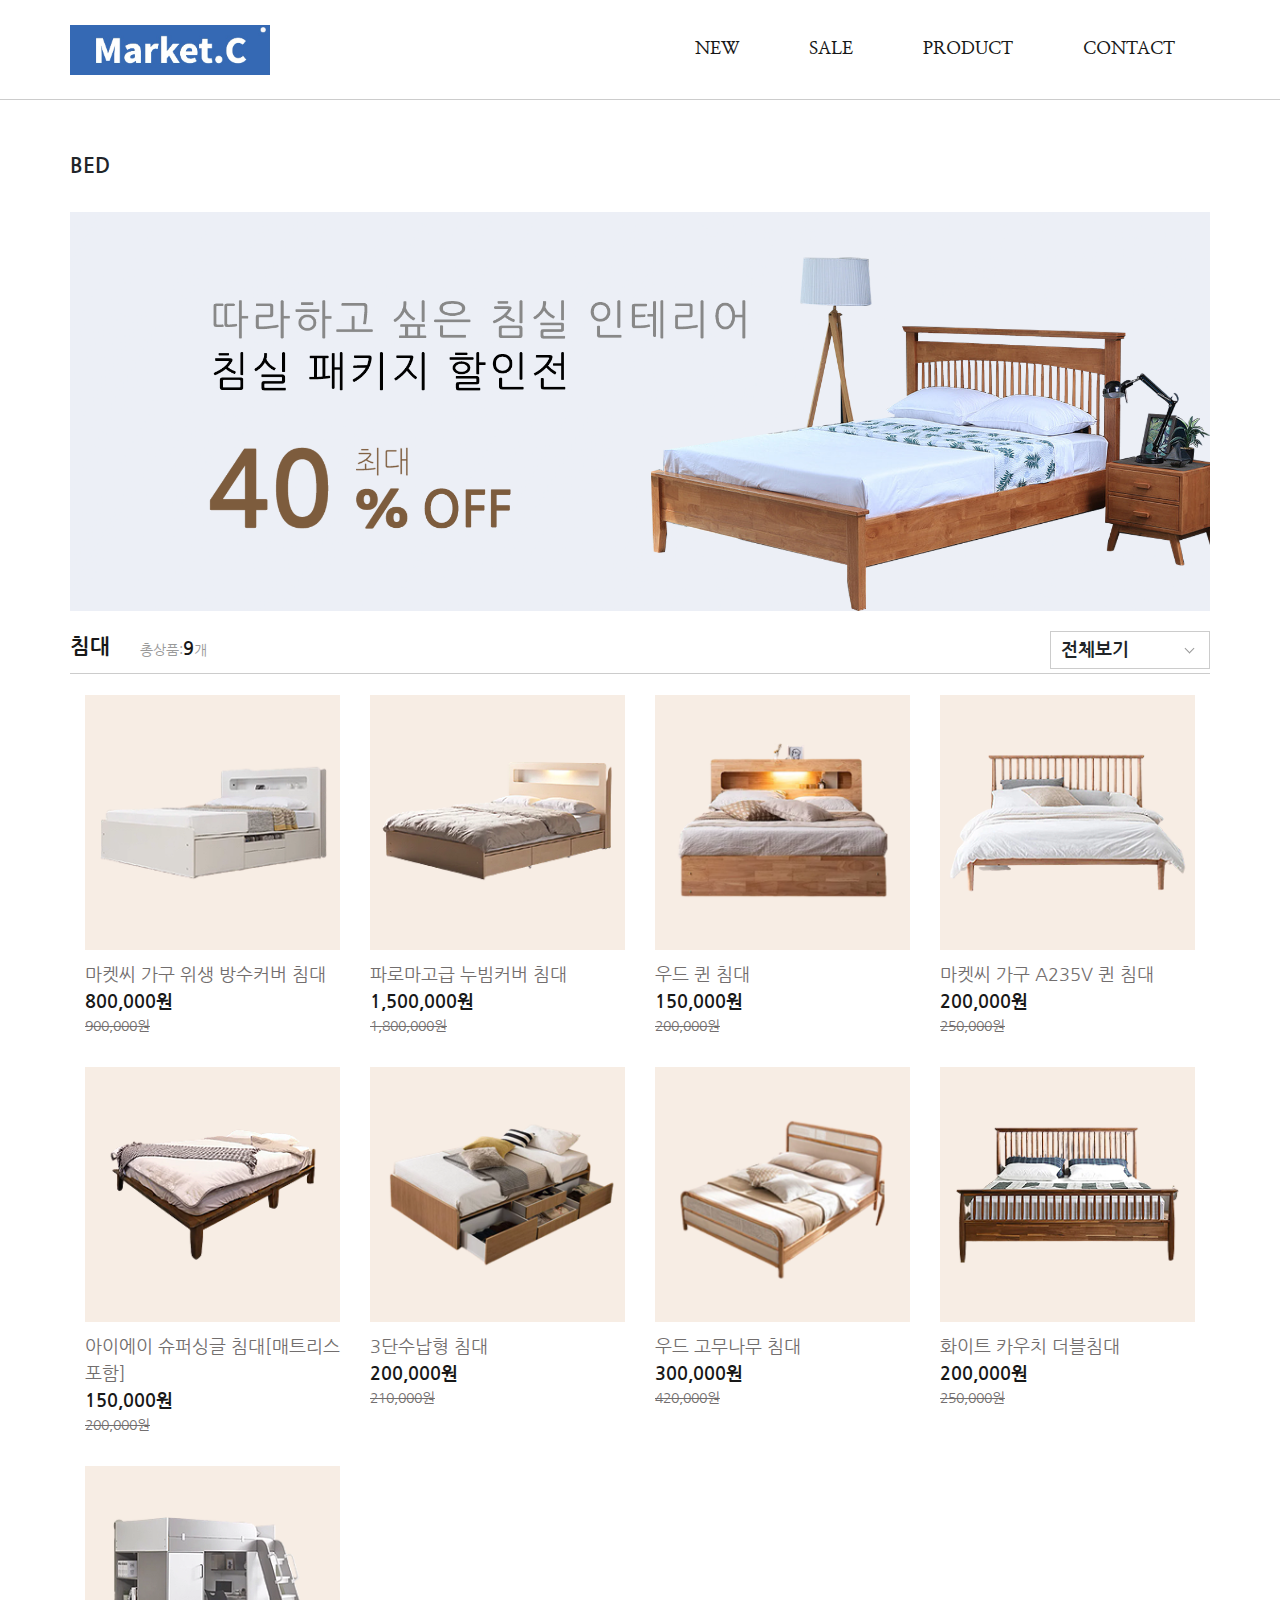
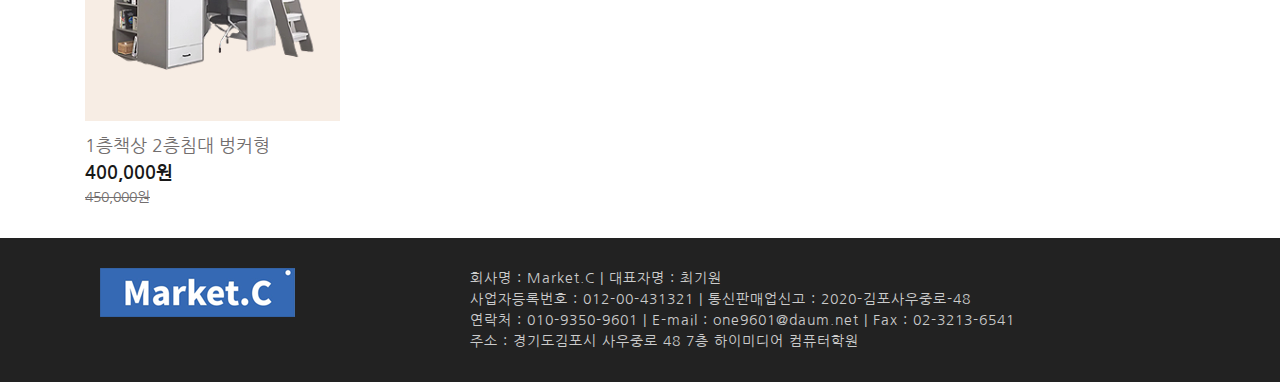
<file: bed.html>
<!DOCTYPE html>
<html lang="en">
<head>
    <meta charset="UTF-8">
    <meta name="viewport" content="width=device-width, initial-scale=1.0">
    <meta property="og:description" content="최저가 프리미엄 가구판매점, Market.C"/>
		<meta property="og:image" content="images/kakao-img.png"/>
		<meta property="og:title" content="Market.C"/>
    <!-- favicon -->
    <link rel="shortcut icon" href="images/favicon-img.ico">
	<link rel="apple-touch-icon" href="images/favicon-img.png">

    <title>Bed</title>
		<!-- jquery 2.1.3 -->
		<script src="https://code.jquery.com/jquery-2.1.3.min.js"></script>
        <!-- Bootstrap CSS -->
        <link rel="stylesheet" href="css/bootstrap.css">
        <link rel="stylesheet" href="vendors/linericon/style.css">
        <link rel="stylesheet" href="css/font-awesome.min.css">
        <link rel="stylesheet" href="vendors/owl-carousel/owl.carousel.min.css">
        <link rel="stylesheet" href="vendors/lightbox/simpleLightbox.css">
        <link rel="stylesheet" href="vendors/nice-select/css/nice-select.css">
        <link rel="stylesheet" href="vendors/animate-css/animate.css">
        <link rel="stylesheet" href="vendors/flaticon/flaticon.css">
        <!-- main css -->
        <link rel="stylesheet" href="css/bed.css">
        <link rel="stylesheet" href="css/newitem.css">
        <link rel="stylesheet" href="css/responsive.css">
         <!-- swiper -->
         <link rel="stylesheet" href="https://unpkg.com/swiper/swiper-bundle.min.css">
         <script src="https://unpkg.com/swiper/swiper-bundle.min.js"></script>
    
</head>
<body>
     <!--================Header Menu Area =================-->
     <!--================Header Menu Area =================-->
     <header class="header_area header">
        <div class="main_menu" id="mainNav">
            <nav class="navbar navbar-expand-lg navbar-light">
                <div class="container">
                    <!-- Brand and toggle get grouped for better mobile display -->
                    <a class="navbar-brand logo_h logo_img" href="index.html">
                        <img src="images/logo.png" alt="로고 이미지">
                        <img src="images/logo.png" alt="로고 이미지">
                    </a>
                    <button class="navbar-toggler" type="button" data-toggle="collapse" data-target="#navbarSupportedContent" aria-controls="navbarSupportedContent" aria-expanded="false" aria-label="Toggle navigation">
                        <span class="icon-bar"></span>
                        <span class="icon-bar"></span>
                        <span class="icon-bar"></span>
                    </button>
                    <!-- Collect the nav links, forms, and other content for toggling -->
                    <div class="collapse navbar-collapse offset" id="navbarSupportedContent">
                        <ul class="nav navbar-nav menu_nav ml-auto">
                            <li class="nav-item active"><a class="nav-link" href="https://one9601.github.io/furniture/new">NEW</a></li> 
                            <li class="nav-item"><a class="nav-link" href="https://one9601.github.io/furniture/sale">SALE</a></li> 
                            <li class="nav-item submenu dropdown">
                                <a href="#" class="nav-link dropdown-toggle" data-toggle="dropdown" role="button" aria-haspopup="true" aria-expanded="false">PRODUCT</a>
                                <ul class="dropdown-menu">
                                    <li class="nav-item"><a class="nav-link" href="https://one9601.github.io/furniture/sofa">SOFA</a></li>
                                    <li class="nav-item"><a class="nav-link" href="https://one9601.github.io/furniture/bed">BED</a></li>
                                    <li class="nav-item"><a class="nav-link" href="https://one9601.github.io/furniture/desk">DESK</a></li>
                                    <li class="nav-item"><a class="nav-link" href="https://one9601.github.io/furniture/dressing-table">DRESSING TABLE</a></li>
                                    <li class="nav-item"><a class="nav-link" href="https://one9601.github.io/furniture/drawer">DRAWER</a></li>
                                    <li class="nav-item"><a class="nav-link" href="https://one9601.github.io/furniture/chair">chair</a></li>
                                </ul>
                            </li> 
                            <li class="nav-item"><a class="nav-link" href="https://one9601.github.io/furniture/contact">Contact</a></li>
                        </ul>
                    </div> 
                </div>
            </nav>
        </div>
    </header>

    <!--================Header Menu Area =================-->

    <div class="padding-area"></div>
    <!-- <div class="banner-area">
        <div class="overlay-wihte"></div>
        <div class="banner-textarea">
            <p>새로운 상품</p>
            <p>이번이 <span>첫 세일!</span> 금주의 신상가구</p>
        </div>
    </div> -->
    <div class="banner-area">
        <div class="container padding-0">
            <div class="banner-title">
                <p>BED</p>
            </div>
            <div class="banner-img">
                <img src="img/banner/bed-banner.png" alt="">
            </div>
        </div>
    </div>

    <!-- ==============Banner-area============= -->

    <section class="new-item-area">
        <div class="container padding-0">
            <div class="new-item">
                <p class="new-item-title">침대</p>
                <p class="new-item-num">총상품:<span>9</span>개</p>
                <div class="dropdown2">
                    <div onclick="dropdown2()" class="dropbtn all-price" style="font-weight: bold;">
                        전체보기
                    </div>
                    <div onclick="dropdown2()" class="dropbtn first-price">
                        20만원 이하
                    </div>
                    <div onclick="dropdown2()" class="dropbtn second-price">
                        20~40만원
                    </div>
                    <div onclick="dropdown2()" class="dropbtn third-price">
                        40~60만원
                    </div>
                    <div onclick="dropdown2()" class="dropbtn fourth-price">
                        60만원 이상
                    </div>
                     <div id="myDropdown" class="dropdown2-content">
                        <div id="myBtnContainer">
                            <div class="button active2 all-p" onclick="filterSelection('all')">전체보기</div>
                            <div class="button first-p" onclick="filterSelection('-20')">20만원 이하</div>
                            <div class="button second-p" onclick="filterSelection('20-40')">20~40만원</div>
                             <div class="button third-p" onclick="filterSelection('40-60')">40~60만원</div>
                             <div class="button fourth-p" onclick="filterSelection('60-')">60만원 이상</div>
                            </div>
                    </div>
                </div>
            </div>
            

            <!-- <div class="row flex-box">
                <div class="product">
                    <img src="img/new/newitem-bed-4.png" alt="테이블 이미지" class="item-img">
                    <div class="newitem-content-textbox">
                        <p class="item-name">화이트 벙커 책상 2층침대</p>
                        <p class="item-price">300,000원</p>
                        <p class="item-price-through">350,000원</p>
                    </div>
                </div>
            </div> -->


            <div class="row padding-0 mobile-margin-top-30 newitem-area">
                <div class="col-lg-3 col-sm-6 newitem-first newitem-list filterDiv 60-" onclick="newitem_1('one9601.github.io/furniture/product')">
                    <img src="img/bed/bed-img-1.png" alt="이미지" class="item-img">
                    <div class="newitem-content-textbox">
                        <p class="item-name">마켓씨 가구 위생 방수커버 침대</p>
                        <p class="item-price">800,000원</p>
                        <p class="item-price-through">900,000원</p>
                    </div>
                </div>
                <div class="col-lg-3 col-sm-6 newitem-list filterDiv 60-" onclick="newitem_1('one9601.github.io/furniture/product')">
                    <img src="img/bed/bed-img-2.png" alt="이미지" class="item-img">
                    <div class="newitem-content-textbox">
                        <p class="item-name">파로마고급 누빔커버 침대</p>
                        <p class="item-price">1,500,000원</p>
                        <p class="item-price-through">1,800,000원</p>
                    </div>
                </div>
                <div class="col-lg-3 col-sm-6 newitem-list filterDiv -20" onclick="newitem_1('one9601.github.io/furniture/product')">
                    <img src="img/bed/bed-img-3.png" alt="이미지" class="item-img">
                    <div class="newitem-content-textbox">
                        <p class="item-name">우드 퀸 침대</p>
                        <p class="item-price">150,000원</p>
                        <p class="item-price-through">200,000원</p>
                    </div>
                </div>
                <div class="col-lg-3 col-sm-6 newitem-list filterDiv -20 20-40" onclick="newitem_1('one9601.github.io/furniture/product')">
                    <img src="img/bed/bed-img-4.png" alt="이미지" class="item-img">
                    <div class="newitem-content-textbox">
                        <p class="item-name">마켓씨 가구 A235V 퀸 침대</p>
                        <p class="item-price">200,000원</p>
                        <p class="item-price-through">250,000원</p>
                    </div>
                </div>
                <!-- line 1 -->

                <div class="col-lg-3 newitem-first newitem-list col-sm-6 filterDiv -20" onclick="newitem_1('one9601.github.io/furniture/product')">
                    <img src="img/bed/bed-img-5.png" alt="이미지" class="item-img">
                    <div class="newitem-content-textbox">
                        <p class="item-name">아이에이 슈퍼싱글 침대[매트리스 포함]</p>
                        <p class="item-price">150,000원</p>
                        <p class="item-price-through">200,000원</p>
                    </div>
                </div>
                <div class="col-lg-3 newitem-list col-sm-6 filterDiv -20 20-40" onclick="newitem_1('one9601.github.io/furniture/product')">
                    <img src="img/bed/bed-img-6.png" alt="이미지" class="item-img">
                    <div class="newitem-content-textbox">
                        <p class="item-name">3단수납형 침대</p>
                        <p class="item-price">200,000원</p>
                        <p class="item-price-through">210,000원</p>
                    </div>
                </div>
                <div class="col-lg-3 newitem-list col-sm-6 filterDiv 20-40" onclick="newitem_1('one9601.github.io/furniture/product')">
                    <img src="img/bed/bed-img-7.png" alt="이미지" class="item-img">
                    <div class="newitem-content-textbox">
                        <p class="item-name">우드 고무나무 침대</p>
                        <p class="item-price">300,000원</p>
                        <p class="item-price-through">420,000원</p>
                    </div>
                </div>
                <div class="col-lg-3 newitem-list col-sm-6 filterDiv -20 20-40" onclick="newitem_1('one9601.github.io/furniture/product')">
                    <img src="img/bed/bed-img-8.png" alt="이미지" class="item-img">
                    <div class="newitem-content-textbox">
                        <p class="item-name">화이트 카우치 더블침대</p>
                        <p class="item-price">200,000원</p>
                        <p class="item-price-through">250,000원</p>
                    </div>
                </div>

                <!-- line 2 -->
                    <div class="col-lg-3 newitem-first newitem-list col-sm-6 filterDiv 20-40 40-60">
                        <img src="img/bed/bed-img-9.png" alt="테이블 이미지" class="item-img">
                        <div class="newitem-content-textbox">
                            <p class="item-name">1층책상 2층침대 벙커형</p>
                            <p class="item-price">400,000원</p>
                            <p class="item-price-through">450,000원</p>
                        </div>
                    </div>
                    
            </div>
            
        </div>
    </section>
<!-- script drop down -->
    <script src="js/tab-dropdown.js"></script>
    <script src="js/dropbtn.js"></script>
    <script>
        function newitem_1(strUrl) {
            document.location.href= "https://one9601.github.io/furniture/product";
        }
    </script>

    <!-- new-item-area-tab -->

    <footer class="footer_area footer-padding">
        <div class="container">
            <div class="row">
                <div class="col-lg-4">
                    <div class="footer-logo">
                        <img src="img/footer-logo.png" alt="로고">
                    </div>
                </div>
                <div class="col-lg-8 footer-text-box">
                    <p>
                        회사명 : Market.C | 대표자명 : 최기원<br>
                        사업자등록번호 : 012-00-431321 | 통신판매업신고 : 2020-김포사우중로-48<br>
                        연락처 : 010-9350-9601 | E-mail : one9601@daum.net | Fax : 02-3213-6541<br>
                        주소 : 경기도김포시 사우중로 48 7층 하이미디어 컴퓨터학원 
                    </p>
                </div>
            </div>
        </div>
    </footer>

    <!--================Footer Menu Area =================-->

    <script src="js/price.js"></script>
        <!-- jQuery first, then Popper.js, then Bootstrap JS -->
        <script src="js/jquery-3.2.1.min.js"></script>
        <script src="js/popper.js"></script>
        <script src="js/bootstrap.min.js"></script>
        <script src="js/stellar.js"></script>
        <script src="vendors/lightbox/simpleLightbox.min.js"></script>
        <script src="vendors/nice-select/js/jquery.nice-select.min.js"></script>
        <script src="vendors/isotope/imagesloaded.pkgd.min.js"></script>
        <script src="vendors/isotope/isotope-min.js"></script>
        <script src="vendors/owl-carousel/owl.carousel.min.js"></script>
        <script src="js/jquery.ajaxchimp.min.js"></script>
        <script src="vendors/counter-up/jquery.waypoints.min.js"></script>
        <script src="vendors/counter-up/jquery.counterup.min.js"></script>
        <script src="js/mail-script.js"></script>

</body>
</html>
</file>
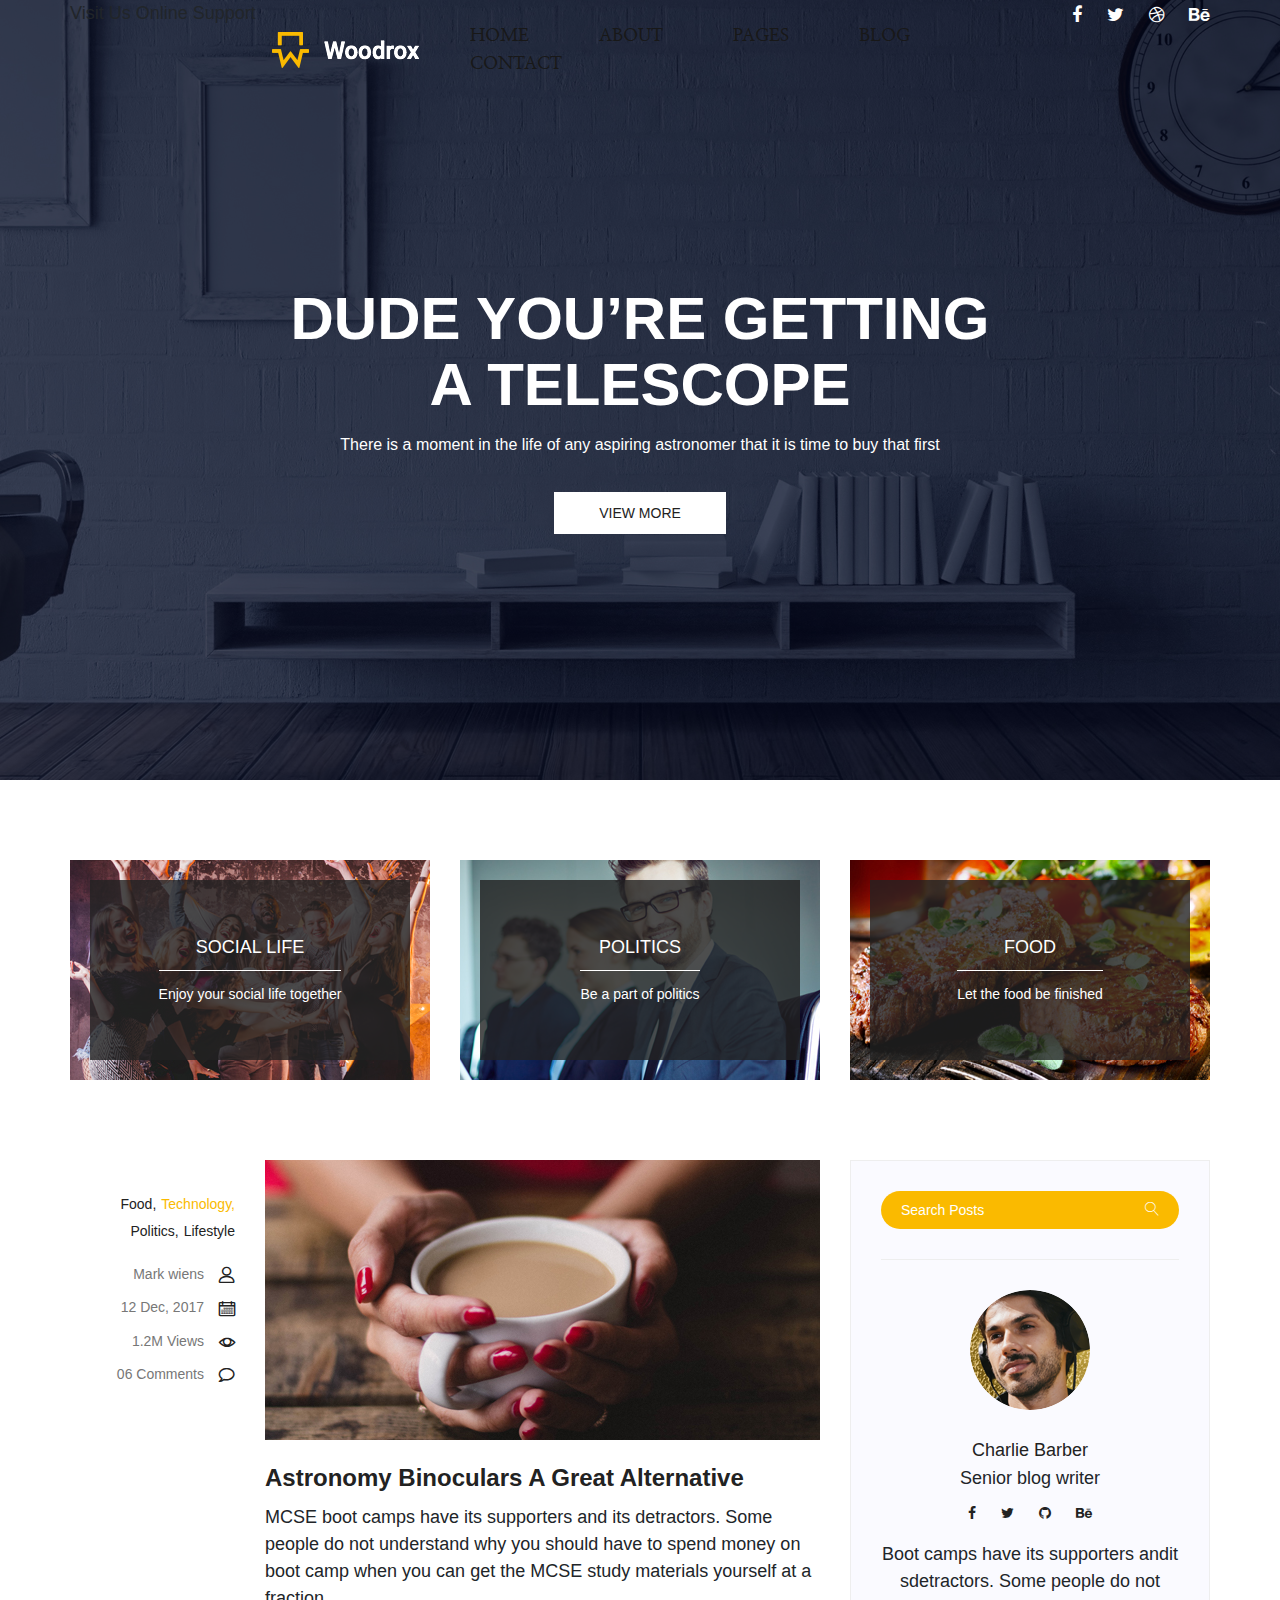
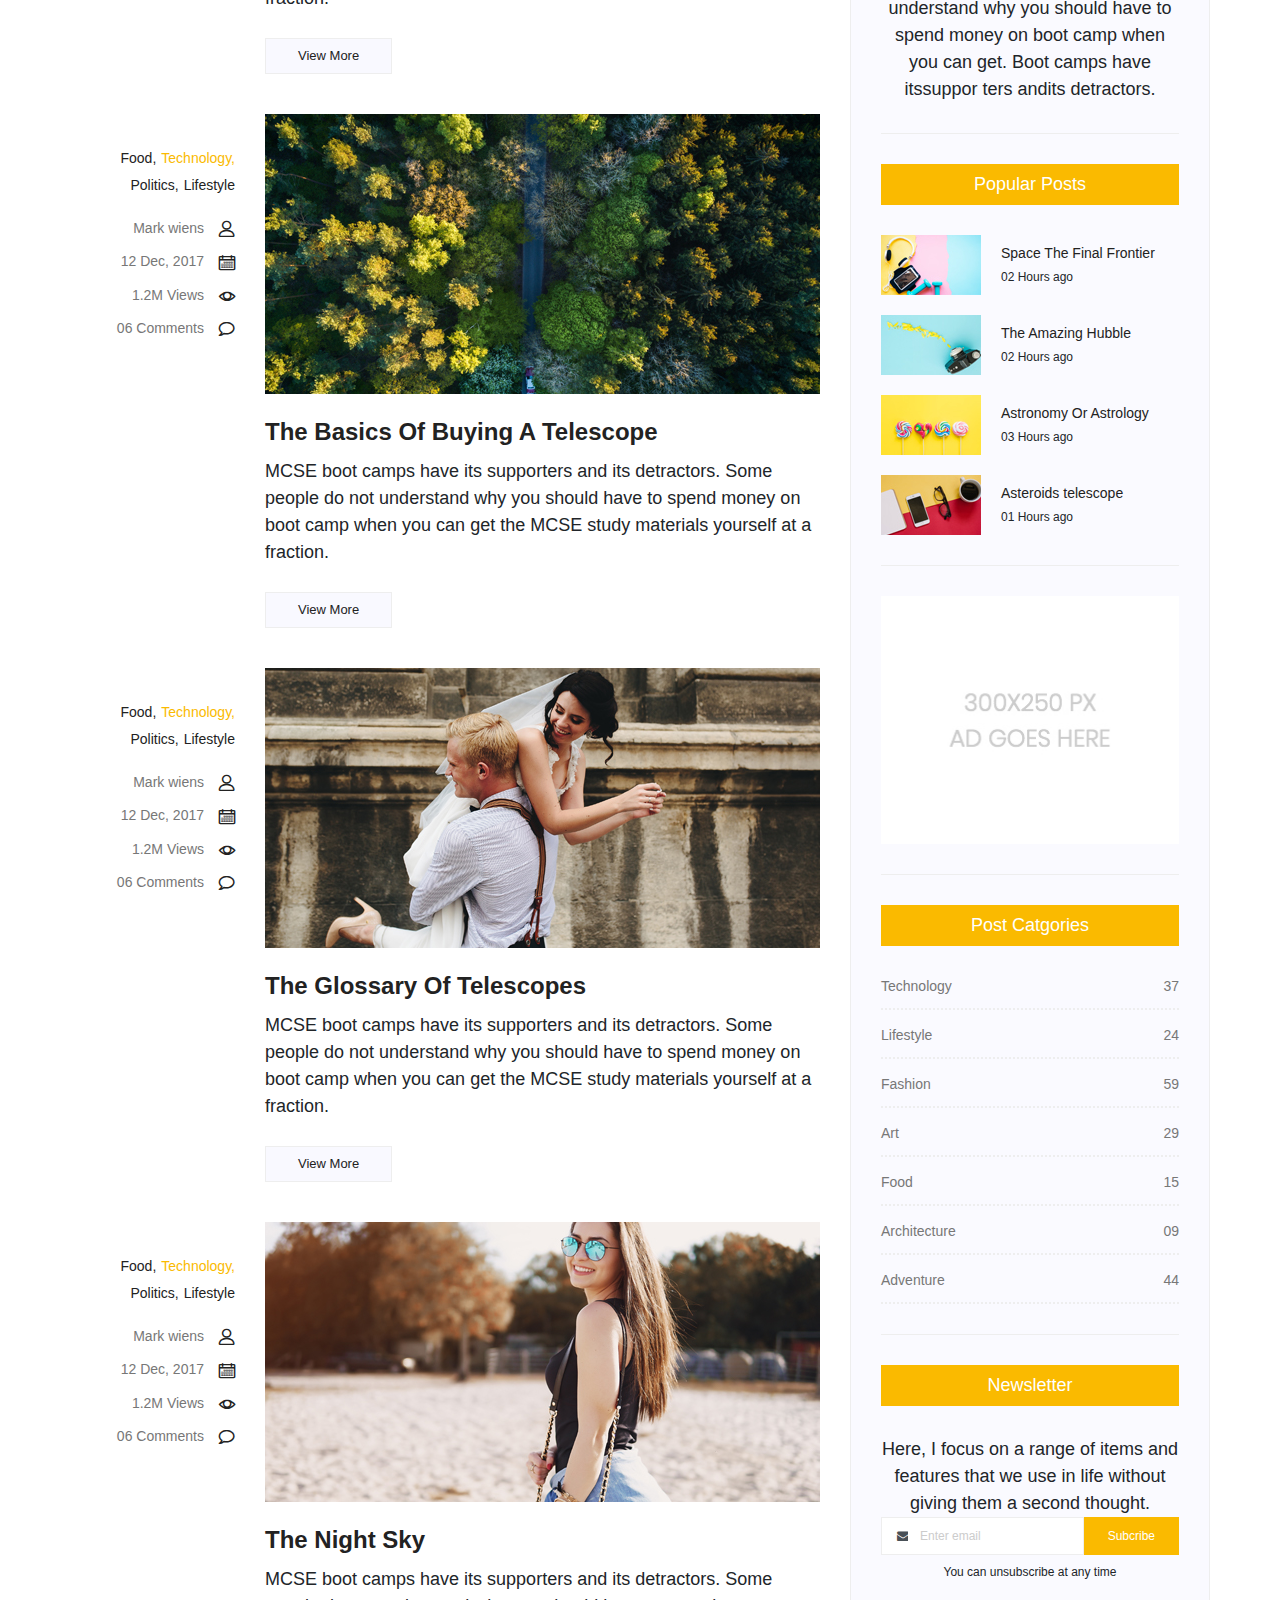
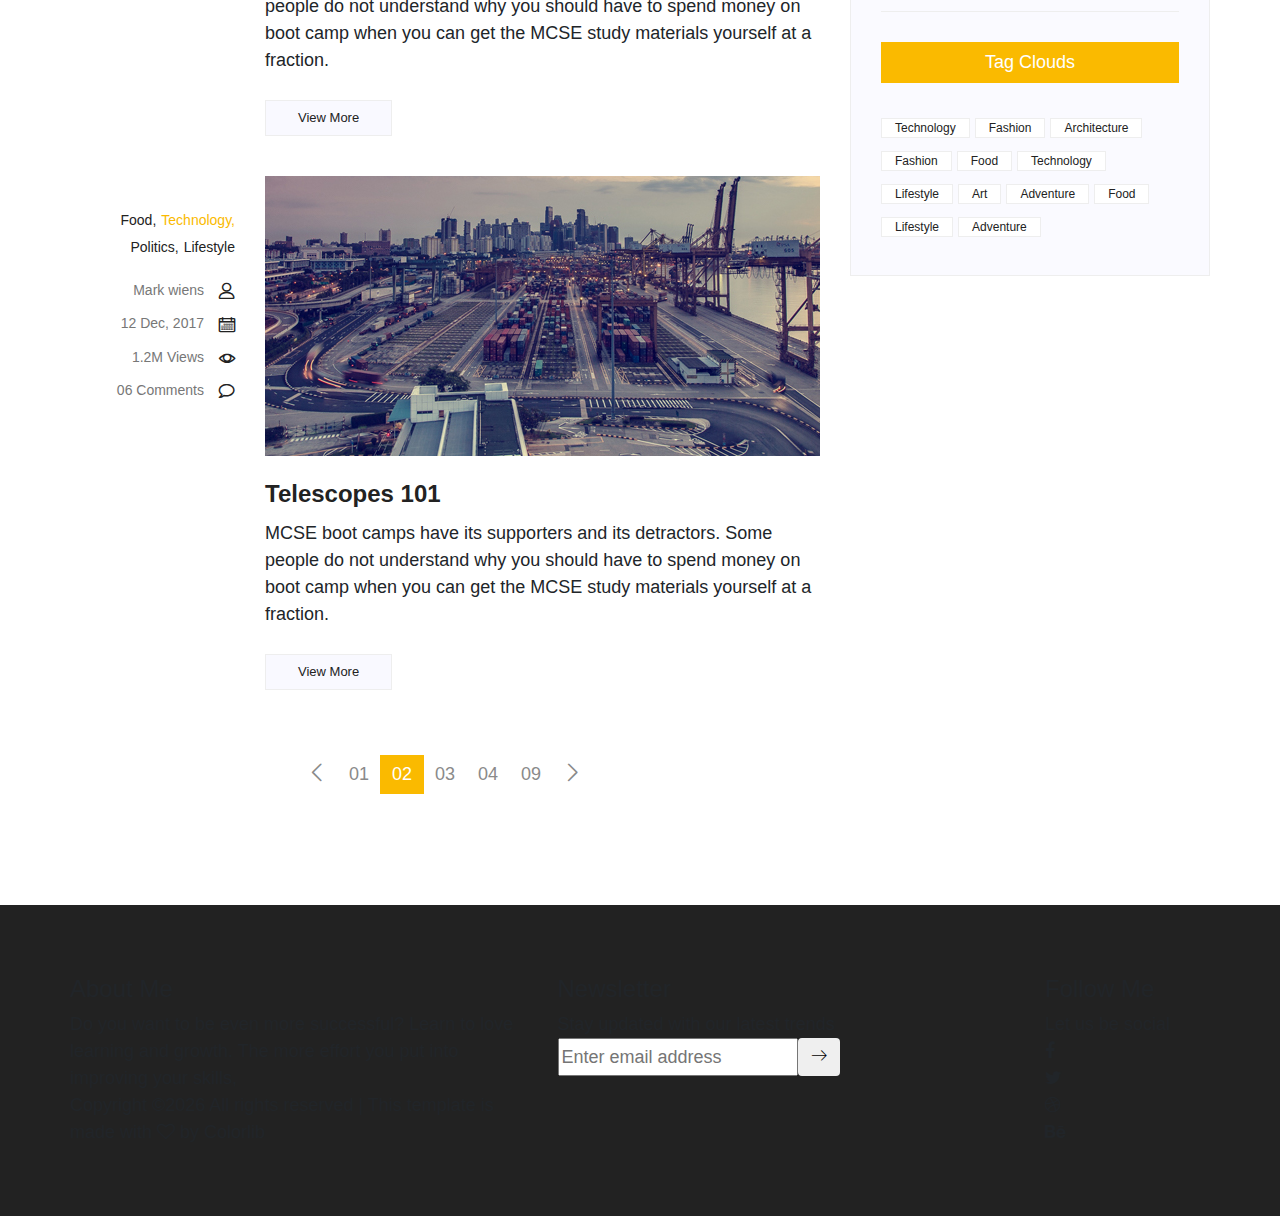
<file: blog.html>
<!doctype html>
<html lang="en">
    <head>
        <!-- Required meta tags -->
        <meta charset="utf-8">
        <meta name="viewport" content="width=device-width, initial-scale=1, shrink-to-fit=no">
        <link rel="icon" href="img/favicon.png" type="image/png">
        <title>Woodrox Furniture</title>
        <!-- Bootstrap CSS -->
        <link rel="stylesheet" href="css/bootstrap.css">
        <link rel="stylesheet" href="vendors/linericon/style.css">
        <link rel="stylesheet" href="css/font-awesome.min.css">
        <link rel="stylesheet" href="vendors/owl-carousel/owl.carousel.min.css">
        <link rel="stylesheet" href="vendors/lightbox/simpleLightbox.css">
        <link rel="stylesheet" href="vendors/nice-select/css/nice-select.css">
        <link rel="stylesheet" href="vendors/animate-css/animate.css">
        <!-- main css -->
        <link rel="stylesheet" href="css/style.css">
        <link rel="stylesheet" href="css/responsive.css">
    </head>
    <body>
        
        <!--================Header Menu Area =================-->
        <header class="header_area">
           	<div class="top_menu">
           		<div class="container">
           			<div class="top_inner">
           				<div class="float-left">
           					<a href="#">Visit Us</a>
           					<a href="#">Online Support</a>
           				</div>
           				<div class="float-right">
           					<ul class="list header_socila">
           						<li><a href="#"><i class="fa fa-facebook"></i></a></li>
           						<li><a href="#"><i class="fa fa-twitter"></i></a></li>
           						<li><a href="#"><i class="fa fa-dribbble"></i></a></li>
           						<li><a href="#"><i class="fa fa-behance"></i></a></li>
           					</ul>
           				</div>
           			</div>
           		</div>
           	</div>
            <div class="main_menu" id="mainNav">
            	<nav class="navbar navbar-expand-lg navbar-light">
					<div class="container">
						<!-- Brand and toggle get grouped for better mobile display -->
						<a class="navbar-brand logo_h" href="index.html"><img src="img/logo.png" alt=""><img src="img/logo-2.png" alt=""></a>
						<button class="navbar-toggler" type="button" data-toggle="collapse" data-target="#navbarSupportedContent" aria-controls="navbarSupportedContent" aria-expanded="false" aria-label="Toggle navigation">
							<span class="icon-bar"></span>
							<span class="icon-bar"></span>
							<span class="icon-bar"></span>
						</button>
						<!-- Collect the nav links, forms, and other content for toggling -->
						<div class="collapse navbar-collapse offset" id="navbarSupportedContent">
							<ul class="nav navbar-nav menu_nav ml-auto">
								<li class="nav-item active"><a class="nav-link" href="index.html">Home</a></li> 
								<li class="nav-item"><a class="nav-link" href="about-us.html">About</a></li> 
								<li class="nav-item submenu dropdown">
									<a href="#" class="nav-link dropdown-toggle" data-toggle="dropdown" role="button" aria-haspopup="true" aria-expanded="false">Pages</a>
									<ul class="dropdown-menu">
										<li class="nav-item"><a class="nav-link" href="projects.html">Project</a></li>
										<li class="nav-item"><a class="nav-link" href="project-details.html">Project Details</a></li>
										<li class="nav-item"><a class="nav-link" href="elements.html">Elements</a></li>
									</ul>
								</li> 
								<li class="nav-item submenu dropdown">
									<a href="#" class="nav-link dropdown-toggle" data-toggle="dropdown" role="button" aria-haspopup="true" aria-expanded="false">Blog</a>
									<ul class="dropdown-menu">
										<li class="nav-item"><a class="nav-link" href="blog.html">Blog</a></li>
										<li class="nav-item"><a class="nav-link" href="single-blog.html">Blog Details</a></li>
									</ul>
								</li> 
								<li class="nav-item"><a class="nav-link" href="contact.html">Contact</a></li>
							</ul>
						</div> 
					</div>
            	</nav>
            </div>
        </header>
        <!--================Header Menu Area =================-->
        
        <!--================Home Banner Area =================-->
        <section class="home_banner_area blog_banner">
            <div class="banner_inner d-flex align-items-center">
            	<div class="overlay bg-parallax" data-stellar-ratio="0.9" data-stellar-vertical-offset="0" data-background=""></div>
				<div class="container">
					<div class="blog_b_text text-center">
						<h2>Dude You’re Getting <br /> a Telescope</h2>
						<p>There is a moment in the life of any aspiring astronomer that it is time to buy that first</p>
						<a class="white_bg_btn" href="#">View More</a>
					</div>
				</div>
            </div>
        </section>
        <!--================End Home Banner Area =================-->
        
        <!--================Blog Categorie Area =================-->
        <section class="blog_categorie_area">
            <div class="container">
                <div class="row">
                    <div class="col-lg-4">
                        <div class="categories_post">
                            <img src="img/blog/cat-post/cat-post-3.jpg" alt="post">
                            <div class="categories_details">
                                <div class="categories_text">
                                    <a href="blog-details.html"><h5>Social Life</h5></a>
                                    <div class="border_line"></div>
                                    <p>Enjoy your social life together</p>
                                </div>
                            </div>
                        </div>
                    </div>
                    <div class="col-lg-4">
                        <div class="categories_post">
                            <img src="img/blog/cat-post/cat-post-2.jpg" alt="post">
                            <div class="categories_details">
                                <div class="categories_text">
                                    <a href="blog-details.html"><h5>Politics</h5></a>
                                    <div class="border_line"></div>
                                    <p>Be a part of politics</p>
                                </div>
                            </div>
                        </div>
                    </div>
                    <div class="col-lg-4">
                        <div class="categories_post">
                            <img src="img/blog/cat-post/cat-post-1.jpg" alt="post">
                            <div class="categories_details">
                                <div class="categories_text">
                                    <a href="blog-details.html"><h5>Food</h5></a>
                                    <div class="border_line"></div>
                                    <p>Let the food be finished</p>
                                </div>
                            </div>
                        </div>
                    </div>
                </div>
            </div>
        </section>
        <!--================Blog Categorie Area =================-->
        
        <!--================Blog Area =================-->
        <section class="blog_area">
            <div class="container">
                <div class="row">
                    <div class="col-lg-8">
                        <div class="blog_left_sidebar">
                            <article class="row blog_item">
                               <div class="col-md-3">
                                   <div class="blog_info text-right">
                                        <div class="post_tag">
                                            <a href="#">Food,</a>
                                            <a class="active" href="#">Technology,</a>
                                            <a href="#">Politics,</a>
                                            <a href="#">Lifestyle</a>
                                        </div>
                                        <ul class="blog_meta list">
                                            <li><a href="#">Mark wiens<i class="lnr lnr-user"></i></a></li>
                                            <li><a href="#">12 Dec, 2017<i class="lnr lnr-calendar-full"></i></a></li>
                                            <li><a href="#">1.2M Views<i class="lnr lnr-eye"></i></a></li>
                                            <li><a href="#">06 Comments<i class="lnr lnr-bubble"></i></a></li>
                                        </ul>
                                    </div>
                               </div>
                                <div class="col-md-9">
                                    <div class="blog_post">
                                        <img src="img/blog/main-blog/m-blog-1.jpg" alt="">
                                        <div class="blog_details">
                                            <a href="single-blog.html"><h2>Astronomy Binoculars A Great Alternative</h2></a>
                                            <p>MCSE boot camps have its supporters and its detractors. Some people do not understand why you should have to spend money on boot camp when you can get the MCSE study materials yourself at a fraction.</p>
                                            <a href="single-blog.html" class="blog_btn">View More</a>
                                        </div>
                                    </div>
                                </div>
                            </article>
                            <article class="row blog_item">
                               <div class="col-md-3">
                                   <div class="blog_info text-right">
                                        <div class="post_tag">
                                            <a href="#">Food,</a>
                                            <a class="active" href="#">Technology,</a>
                                            <a href="#">Politics,</a>
                                            <a href="#">Lifestyle</a>
                                        </div>
                                        <ul class="blog_meta list">
                                            <li><a href="#">Mark wiens<i class="lnr lnr-user"></i></a></li>
                                            <li><a href="#">12 Dec, 2017<i class="lnr lnr-calendar-full"></i></a></li>
                                            <li><a href="#">1.2M Views<i class="lnr lnr-eye"></i></a></li>
                                            <li><a href="#">06 Comments<i class="lnr lnr-bubble"></i></a></li>
                                        </ul>
                                    </div>
                               </div>
                                <div class="col-md-9">
                                    <div class="blog_post">
                                        <img src="img/blog/main-blog/m-blog-2.jpg" alt="">
                                        <div class="blog_details">
                                            <a href="single-blog.html"><h2>The Basics Of Buying A Telescope</h2></a>
                                            <p>MCSE boot camps have its supporters and its detractors. Some people do not understand why you should have to spend money on boot camp when you can get the MCSE study materials yourself at a fraction.</p>
                                            <a href="single-blog.html" class="blog_btn">View More</a>
                                        </div>
                                    </div>
                                </div>
                            </article>
                            <article class="row blog_item">
                               <div class="col-md-3">
                                   <div class="blog_info text-right">
                                        <div class="post_tag">
                                            <a href="#">Food,</a>
                                            <a class="active" href="#">Technology,</a>
                                            <a href="#">Politics,</a>
                                            <a href="#">Lifestyle</a>
                                        </div>
                                        <ul class="blog_meta list">
                                            <li><a href="#">Mark wiens<i class="lnr lnr-user"></i></a></li>
                                            <li><a href="#">12 Dec, 2017<i class="lnr lnr-calendar-full"></i></a></li>
                                            <li><a href="#">1.2M Views<i class="lnr lnr-eye"></i></a></li>
                                            <li><a href="#">06 Comments<i class="lnr lnr-bubble"></i></a></li>
                                        </ul>
                                    </div>
                               </div>
                                <div class="col-md-9">
                                    <div class="blog_post">
                                        <img src="img/blog/main-blog/m-blog-3.jpg" alt="">
                                        <div class="blog_details">
                                            <a href="single-blog.html"><h2>The Glossary Of Telescopes</h2></a>
                                            <p>MCSE boot camps have its supporters and its detractors. Some people do not understand why you should have to spend money on boot camp when you can get the MCSE study materials yourself at a fraction.</p>
                                            <a href="single-blog.html" class="blog_btn">View More</a>
                                        </div>
                                    </div>
                                </div>
                            </article>
                            <article class="row blog_item">
                               <div class="col-md-3">
                                   <div class="blog_info text-right">
                                        <div class="post_tag">
                                            <a href="#">Food,</a>
                                            <a class="active" href="#">Technology,</a>
                                            <a href="#">Politics,</a>
                                            <a href="#">Lifestyle</a>
                                        </div>
                                        <ul class="blog_meta list">
                                            <li><a href="#">Mark wiens<i class="lnr lnr-user"></i></a></li>
                                            <li><a href="#">12 Dec, 2017<i class="lnr lnr-calendar-full"></i></a></li>
                                            <li><a href="#">1.2M Views<i class="lnr lnr-eye"></i></a></li>
                                            <li><a href="#">06 Comments<i class="lnr lnr-bubble"></i></a></li>
                                        </ul>
                                    </div>
                               </div>
                                <div class="col-md-9">
                                    <div class="blog_post">
                                        <img src="img/blog/main-blog/m-blog-4.jpg" alt="">
                                        <div class="blog_details">
                                            <a href="single-blog.html"><h2>The Night Sky</h2></a>
                                            <p>MCSE boot camps have its supporters and its detractors. Some people do not understand why you should have to spend money on boot camp when you can get the MCSE study materials yourself at a fraction.</p>
                                            <a href="single-blog.html" class="blog_btn">View More</a>
                                        </div>
                                    </div>
                                </div>
                            </article>
                            <article class="row blog_item">
                               <div class="col-md-3">
                                   <div class="blog_info text-right">
                                        <div class="post_tag">
                                            <a href="#">Food,</a>
                                            <a class="active" href="#">Technology,</a>
                                            <a href="#">Politics,</a>
                                            <a href="#">Lifestyle</a>
                                        </div>
                                        <ul class="blog_meta list">
                                            <li><a href="#">Mark wiens<i class="lnr lnr-user"></i></a></li>
                                            <li><a href="#">12 Dec, 2017<i class="lnr lnr-calendar-full"></i></a></li>
                                            <li><a href="#">1.2M Views<i class="lnr lnr-eye"></i></a></li>
                                            <li><a href="#">06 Comments<i class="lnr lnr-bubble"></i></a></li>
                                        </ul>
                                    </div>
                               </div>
                                <div class="col-md-9">
                                    <div class="blog_post">
                                        <img src="img/blog/main-blog/m-blog-5.jpg" alt="">
                                        <div class="blog_details">
                                            <a href="single-blog.html"><h2>Telescopes 101</h2></a>
                                            <p>MCSE boot camps have its supporters and its detractors. Some people do not understand why you should have to spend money on boot camp when you can get the MCSE study materials yourself at a fraction.</p>
                                            <a href="single-blog.html" class="blog_btn">View More</a>
                                        </div>
                                    </div>
                                </div>
                            </article>
                            <nav class="blog-pagination justify-content-center d-flex">
		                        <ul class="pagination">
		                            <li class="page-item">
		                                <a href="#" class="page-link" aria-label="Previous">
		                                    <span aria-hidden="true">
		                                        <span class="lnr lnr-chevron-left"></span>
		                                    </span>
		                                </a>
		                            </li>
		                            <li class="page-item"><a href="#" class="page-link">01</a></li>
		                            <li class="page-item active"><a href="#" class="page-link">02</a></li>
		                            <li class="page-item"><a href="#" class="page-link">03</a></li>
		                            <li class="page-item"><a href="#" class="page-link">04</a></li>
		                            <li class="page-item"><a href="#" class="page-link">09</a></li>
		                            <li class="page-item">
		                                <a href="#" class="page-link" aria-label="Next">
		                                    <span aria-hidden="true">
		                                        <span class="lnr lnr-chevron-right"></span>
		                                    </span>
		                                </a>
		                            </li>
		                        </ul>
		                    </nav>
                        </div>
                    </div>
                    <div class="col-lg-4">
                        <div class="blog_right_sidebar">
                            <aside class="single_sidebar_widget search_widget">
                                <div class="input-group">
                                    <input type="text" class="form-control" placeholder="Search Posts">
                                    <span class="input-group-btn">
                                        <button class="btn btn-default" type="button"><i class="lnr lnr-magnifier"></i></button>
                                    </span>
                                </div><!-- /input-group -->
                                <div class="br"></div>
                            </aside>
                            <aside class="single_sidebar_widget author_widget">
                                <img class="author_img rounded-circle" src="img/blog/author.png" alt="">
                                <h4>Charlie Barber</h4>
                                <p>Senior blog writer</p>
                                <div class="social_icon">
                                    <a href="#"><i class="fa fa-facebook"></i></a>
                                    <a href="#"><i class="fa fa-twitter"></i></a>
                                    <a href="#"><i class="fa fa-github"></i></a>
                                    <a href="#"><i class="fa fa-behance"></i></a>
                                </div>
                                <p>Boot camps have its supporters andit sdetractors. Some people do not understand why you should have to spend money on boot camp when you can get. Boot camps have itssuppor ters andits detractors.</p>
                                <div class="br"></div>
                            </aside>
                            <aside class="single_sidebar_widget popular_post_widget">
                                <h3 class="widget_title">Popular Posts</h3>
                                <div class="media post_item">
                                    <img src="img/blog/popular-post/post1.jpg" alt="post">
                                    <div class="media-body">
                                        <a href="blog-details.html"><h3>Space The Final Frontier</h3></a>
                                        <p>02 Hours ago</p>
                                    </div>
                                </div>
                                <div class="media post_item">
                                    <img src="img/blog/popular-post/post2.jpg" alt="post">
                                    <div class="media-body">
                                        <a href="blog-details.html"><h3>The Amazing Hubble</h3></a>
                                        <p>02 Hours ago</p>
                                    </div>
                                </div>
                                <div class="media post_item">
                                    <img src="img/blog/popular-post/post3.jpg" alt="post">
                                    <div class="media-body">
                                        <a href="blog-details.html"><h3>Astronomy Or Astrology</h3></a>
                                        <p>03 Hours ago</p>
                                    </div>
                                </div>
                                <div class="media post_item">
                                    <img src="img/blog/popular-post/post4.jpg" alt="post">
                                    <div class="media-body">
                                        <a href="blog-details.html"><h3>Asteroids telescope</h3></a>
                                        <p>01 Hours ago</p>
                                    </div>
                                </div>
                                <div class="br"></div>
                            </aside>
                            <aside class="single_sidebar_widget ads_widget">
                                <a href="#"><img class="img-fluid" src="img/blog/add.jpg" alt=""></a>
                                <div class="br"></div>
                            </aside>
                            <aside class="single_sidebar_widget post_category_widget">
                                <h4 class="widget_title">Post Catgories</h4>
                                <ul class="list cat-list">
                                    <li>
                                        <a href="#" class="d-flex justify-content-between">
                                            <p>Technology</p>
                                            <p>37</p>
                                        </a>
                                    </li>
                                    <li>
                                        <a href="#" class="d-flex justify-content-between">
                                            <p>Lifestyle</p>
                                            <p>24</p>
                                        </a>
                                    </li>
                                    <li>
                                        <a href="#" class="d-flex justify-content-between">
                                            <p>Fashion</p>
                                            <p>59</p>
                                        </a>
                                    </li>
                                    <li>
                                        <a href="#" class="d-flex justify-content-between">
                                            <p>Art</p>
                                            <p>29</p>
                                        </a>
                                    </li>
                                    <li>
                                        <a href="#" class="d-flex justify-content-between">
                                            <p>Food</p>
                                            <p>15</p>
                                        </a>
                                    </li>
                                    <li>
                                        <a href="#" class="d-flex justify-content-between">
                                            <p>Architecture</p>
                                            <p>09</p>
                                        </a>
                                    </li>
                                    <li>
                                        <a href="#" class="d-flex justify-content-between">
                                            <p>Adventure</p>
                                            <p>44</p>
                                        </a>
                                    </li>															
                                </ul>
                                <div class="br"></div>
                            </aside>
                            <aside class="single-sidebar-widget newsletter_widget">
                                <h4 class="widget_title">Newsletter</h4>
                                <p>
                                Here, I focus on a range of items and features that we use in life without
                                giving them a second thought.
                                </p>
                                <div class="form-group d-flex flex-row">
                                    <div class="input-group">
                                        <div class="input-group-prepend">
                                            <div class="input-group-text"><i class="fa fa-envelope" aria-hidden="true"></i></div>
                                        </div>
                                        <input type="text" class="form-control" id="inlineFormInputGroup" placeholder="Enter email" onfocus="this.placeholder = ''" onblur="this.placeholder = 'Enter email'">
                                    </div>
                                    <a href="#" class="bbtns">Subcribe</a>
                                </div>	
                                <p class="text-bottom">You can unsubscribe at any time</p>	
                                <div class="br"></div>							
                            </aside>
                            <aside class="single-sidebar-widget tag_cloud_widget">
                                <h4 class="widget_title">Tag Clouds</h4>
                                <ul class="list">
                                    <li><a href="#">Technology</a></li>
                                    <li><a href="#">Fashion</a></li>
                                    <li><a href="#">Architecture</a></li>
                                    <li><a href="#">Fashion</a></li>
                                    <li><a href="#">Food</a></li>
                                    <li><a href="#">Technology</a></li>
                                    <li><a href="#">Lifestyle</a></li>
                                    <li><a href="#">Art</a></li>
                                    <li><a href="#">Adventure</a></li>
                                    <li><a href="#">Food</a></li>
                                    <li><a href="#">Lifestyle</a></li>
                                    <li><a href="#">Adventure</a></li>
                                </ul>
                            </aside>
                        </div>
                    </div>
                </div>
            </div>
        </section>
        <!--================Blog Area =================-->
        
        <!--================Footer Area =================-->
        <footer class="footer_area p_120">
        	<div class="container">
        		<div class="row footer_inner">
        			<div class="col-lg-5 col-sm-6">
        				<aside class="f_widget ab_widget">
        					<div class="f_title">
        						<h3>About Me</h3>
        					</div>
        					<p>Do you want to be even more successful? Learn to love learning and growth. The more effort you put into improving your skills,</p>
        					<p><!-- Link back to Colorlib can't be removed. Template is licensed under CC BY 3.0. -->
Copyright &copy;<script>document.write(new Date().getFullYear());</script> All rights reserved | This template is made with <i class="fa fa-heart-o" aria-hidden="true"></i> by <a href="https://colorlib.com" target="_blank">Colorlib</a>
<!-- Link back to Colorlib can't be removed. Template is licensed under CC BY 3.0. --></p>
        				</aside>
        			</div>
        			<div class="col-lg-5 col-sm-6">
        				<aside class="f_widget news_widget">
        					<div class="f_title">
        						<h3>Newsletter</h3>
        					</div>
        					<p>Stay updated with our latest trends</p>
        					<div id="mc_embed_signup">
                                <form target="_blank" action="https://spondonit.us12.list-manage.com/subscribe/post?u=1462626880ade1ac87bd9c93a&amp;id=92a4423d01" method="get" class="subscribe_form relative">
                                	<div class="input-group d-flex flex-row">
                                        <input name="EMAIL" placeholder="Enter email address" onfocus="this.placeholder = ''" onblur="this.placeholder = 'Email Address '" required="" type="email">
                                        <button class="btn sub-btn"><span class="lnr lnr-arrow-right"></span></button>		
                                    </div>				
                                    <div class="mt-10 info"></div>
                                </form>
                            </div>
        				</aside>
        			</div>
        			<div class="col-lg-2">
        				<aside class="f_widget social_widget">
        					<div class="f_title">
        						<h3>Follow Me</h3>
        					</div>
        					<p>Let us be social</p>
        					<ul class="list">
        						<li><a href="#"><i class="fa fa-facebook"></i></a></li>
        						<li><a href="#"><i class="fa fa-twitter"></i></a></li>
        						<li><a href="#"><i class="fa fa-dribbble"></i></a></li>
        						<li><a href="#"><i class="fa fa-behance"></i></a></li>
        					</ul>
        				</aside>
        			</div>
        		</div>
        	</div>
        </footer>
        <!--================End Footer Area =================-->
        
        
        
        
        <!-- Optional JavaScript -->
        <!-- jQuery first, then Popper.js, then Bootstrap JS -->
        <script src="js/jquery-3.2.1.min.js"></script>
        <script src="js/popper.js"></script>
        <script src="js/bootstrap.min.js"></script>
        <script src="js/stellar.js"></script>
        <script src="vendors/lightbox/simpleLightbox.min.js"></script>
        <script src="vendors/nice-select/js/jquery.nice-select.min.js"></script>
        <script src="vendors/isotope/imagesloaded.pkgd.min.js"></script>
        <script src="vendors/isotope/isotope-min.js"></script>
        <script src="vendors/owl-carousel/owl.carousel.min.js"></script>
        <script src="js/jquery.ajaxchimp.min.js"></script>
        <script src="js/mail-script.js"></script>
        <script src="vendors/counter-up/jquery.waypoints.min.js"></script>
        <script src="vendors/counter-up/jquery.counterup.min.js"></script>
        <script src="js/theme.js"></script>
    </body>
</html>
</file>
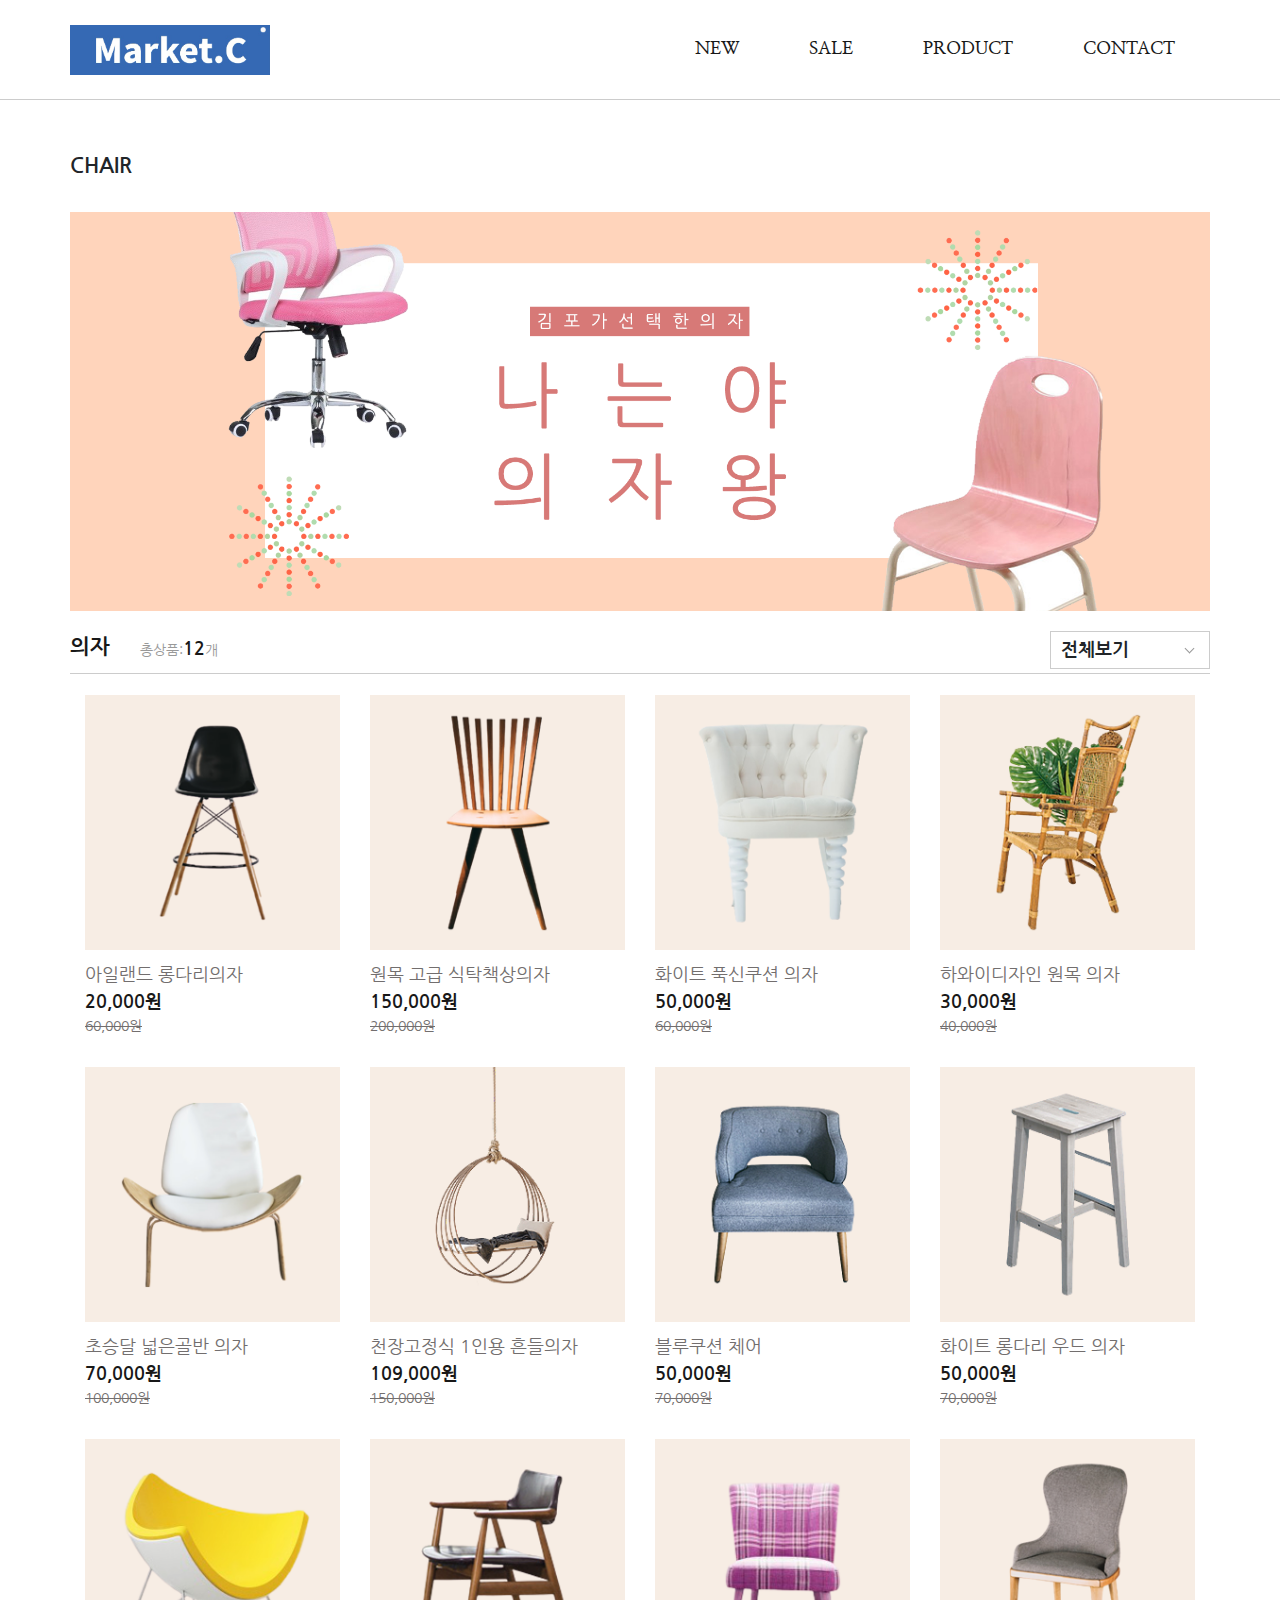
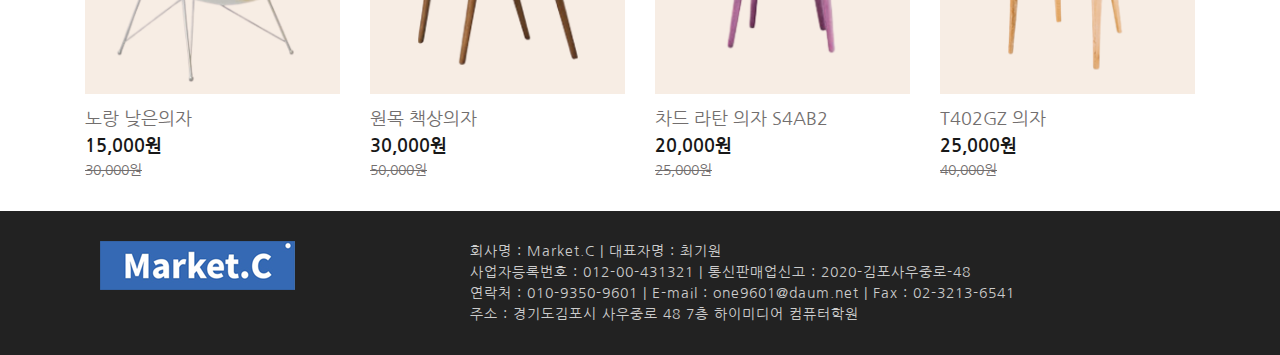
<file: chair.html>
<!DOCTYPE html>
<html lang="en">
<head>
    <meta charset="UTF-8">
    <meta name="viewport" content="width=device-width, initial-scale=1.0">
    <meta property="og:description" content="최저가 프리미엄 가구판매점, Market.C"/>
		<meta property="og:image" content="images/kakao-img.png"/>
		<meta property="og:title" content="Market.C"/>
    <!-- favicon -->
    <link rel="shortcut icon" href="images/favicon-img.ico">
	<link rel="apple-touch-icon" href="images/favicon-img.png">

    <title>Chiar</title>
		<!-- jquery 2.1.3 -->
		<script src="https://code.jquery.com/jquery-2.1.3.min.js"></script>
        <!-- Bootstrap CSS -->
        <link rel="stylesheet" href="css/bootstrap.css">
        <link rel="stylesheet" href="vendors/linericon/style.css">
        <link rel="stylesheet" href="css/font-awesome.min.css">
        <link rel="stylesheet" href="vendors/owl-carousel/owl.carousel.min.css">
        <link rel="stylesheet" href="vendors/lightbox/simpleLightbox.css">
        <link rel="stylesheet" href="vendors/nice-select/css/nice-select.css">
        <link rel="stylesheet" href="vendors/animate-css/animate.css">
        <link rel="stylesheet" href="vendors/flaticon/flaticon.css">
        <!-- main css -->
        <link rel="stylesheet" href="css/chair.css">
        <link rel="stylesheet" href="css/newitem.css">
		<link rel="stylesheet" href="css/responsive.css">
    
</head>
<body>
     <!--================Header Menu Area =================-->
     <!--================Header Menu Area =================-->
     <header class="header_area header">
        <div class="main_menu" id="mainNav">
            <nav class="navbar navbar-expand-lg navbar-light">
                <div class="container">
                    <!-- Brand and toggle get grouped for better mobile display -->
                    <a class="navbar-brand logo_h logo_img" href="index.html">
                        <img src="images/logo.png" alt="로고 이미지">
                        <img src="images/logo.png" alt="로고 이미지">
                    </a>
                    <button class="navbar-toggler" type="button" data-toggle="collapse" data-target="#navbarSupportedContent" aria-controls="navbarSupportedContent" aria-expanded="false" aria-label="Toggle navigation">
                        <span class="icon-bar"></span>
                        <span class="icon-bar"></span>
                        <span class="icon-bar"></span>
                    </button>
                    <!-- Collect the nav links, forms, and other content for toggling -->
                    <div class="collapse navbar-collapse offset" id="navbarSupportedContent">
                        <ul class="nav navbar-nav menu_nav ml-auto">
                            <li class="nav-item active"><a class="nav-link" href="https://one9601.github.io/furniture/new">NEW</a></li> 
                            <li class="nav-item"><a class="nav-link" href="https://one9601.github.io/furniture/sale">SALE</a></li> 
                            <li class="nav-item submenu dropdown">
                                <a href="#" class="nav-link dropdown-toggle" data-toggle="dropdown" role="button" aria-haspopup="true" aria-expanded="false">PRODUCT</a>
                                <ul class="dropdown-menu">
                                    <li class="nav-item"><a class="nav-link" href="https://one9601.github.io/furniture/sofa">SOFA</a></li>
                                    <li class="nav-item"><a class="nav-link" href="https://one9601.github.io/furniture/bed">BED</a></li>
                                    <li class="nav-item"><a class="nav-link" href="https://one9601.github.io/furniture/desk">DESK</a></li>
                                    <li class="nav-item"><a class="nav-link" href="https://one9601.github.io/furniture/dressing-table">DRESSING TABLE</a></li>
                                    <li class="nav-item"><a class="nav-link" href="https://one9601.github.io/furniture/drawer">DRAWER</a></li>
                                    <li class="nav-item"><a class="nav-link" href="https://one9601.github.io/furniture/chair">chair</a></li>
                                </ul>
                            </li> 
                            <li class="nav-item"><a class="nav-link" href="https://one9601.github.io/furniture/contact">Contact</a></li>
                        </ul>
                    </div> 
                </div>
            </nav>
        </div>
    </header>
    <!--================Header Menu Area =================-->
    <div class="padding-area"></div>
    <!-- <div class="banner-area">
        <div class="overlay-wihte"></div>
        <div class="banner-textarea">
            <p>Market.C 의자</p>
            <p>친환경 <span>원목 재료</span> 지금 만나보세요</p>
        </div>
    </div> -->
    <div class="banner-area">
        <div class="container padding-0">
            <div class="banner-title">
                <p>CHAIR</p>
            </div>
            <div class="banner-img">
                <img src="img/banner/chair-banner.png" alt="">
            </div>
        </div>
    </div>
    
    <!-- ==============Banner-area============= -->
    <section class="new-item-area">
        <div class="container padding-0">
            <div class="new-item">
                <p class="new-item-title">의자</p>
                <p class="new-item-num">총상품:<span>12</span>개</p>
                <div class="dropdown2">
                    <div onclick="dropdown2()" class="dropbtn all-price" style="font-weight: bold;">
                        전체보기
                    </div>
                    <div onclick="dropdown2()" class="dropbtn first-price">
                        5만원 이하
                    </div>
                    <div onclick="dropdown2()" class="dropbtn second-price">
                        5~10만원
                    </div>
                    <div onclick="dropdown2()" class="dropbtn third-price">
                        10~20만원
                    </div>
                    <div onclick="dropdown2()" class="dropbtn fourth-price">
                        20만원 이상
                    </div>
                     <div id="myDropdown" class="dropdown2-content">
                        <div id="myBtnContainer">
                            <div class="button active2 all-p" onclick="filterSelection('all')">전체보기</div>
                            <div class="button first-p" onclick="filterSelection('-5')">5만원 이하</div>
                            <div class="button second-p" onclick="filterSelection('5-10')">5~10만원</div>
                             <div class="button third-p" onclick="filterSelection('10-20')">10~20만원</div>
                            </div>
                    </div>
                </div>
            </div>
            

            <!-- <div class="row flex-box">
                <div class="product">
                    <img src="img/new/newitem-bed-4.png" alt="테이블 이미지" class="item-img">
                    <div class="newitem-content-textbox">
                        <p class="item-name">화이트 벙커 책상 2층침대</p>
                        <p class="item-price">300,000원</p>
                        <p class="item-price-through">350,000원</p>
                    </div>
                </div>
            </div> -->


            <div class="row padding-0 mobile-margin-top-30 newitem-area">
                <div class="col-lg-3 col-sm-6 newitem-first newitem-list filterDiv -5" onclick="newitem_1('one9601.github.io/furniture/product')">
                    <img src="img/chair/chair-img-1.png" alt="이미지" class="item-img">
                    <div class="newitem-content-textbox">
                        <p class="item-name">아일랜드 롱다리의자</p>
                        <p class="item-price">20,000원</p>
                        <p class="item-price-through">60,000원</p>
                    </div>
                </div>
                <div class="col-lg-3 col-sm-6 newitem-list filterDiv 10-20" onclick="newitem_1('one9601.github.io/furniture/product')">
                    <img src="img/chair/chair-img-2.png" alt="이미지" class="item-img">
                    <div class="newitem-content-textbox">
                        <p class="item-name">원목 고급 식탁책상의자</p>
                        <p class="item-price">150,000원</p>
                        <p class="item-price-through">200,000원</p>
                    </div>
                </div>
                <div class="col-lg-3 col-sm-6 newitem-list filterDiv -5 5-10" onclick="newitem_1('one9601.github.io/furniture/product')">
                    <img src="img/chair/chair-img-3.png" alt="이미지" class="item-img">
                    <div class="newitem-content-textbox">
                        <p class="item-name">화이트 푹신쿠션 의자</p>
                        <p class="item-price">50,000원</p>
                        <p class="item-price-through">60,000원</p>
                    </div>
                </div>
                <div class="col-lg-3 col-sm-6 newitem-list filterDiv -5" onclick="newitem_1('one9601.github.io/furniture/product')">
                    <img src="img/chair/chair-img-4.png" alt="이미지" class="item-img">
                    <div class="newitem-content-textbox">
                        <p class="item-name">하와이디자인 원목 의자</p>
                        <p class="item-price">30,000원</p>
                        <p class="item-price-through">40,000원</p>
                    </div>
                </div>
                <!-- line 1 -->

                <div class="col-lg-3 newitem-first newitem-list col-sm-6 filterDiv 5-10" onclick="newitem_1('one9601.github.io/furniture/product')">
                    <img src="img/chair/chair-img-5.png" alt="이미지" class="item-img">
                    <div class="newitem-content-textbox">
                        <p class="item-name">초승달 넓은골반 의자</p>
                        <p class="item-price">70,000원</p>
                        <p class="item-price-through">100,000원</p>
                    </div>
                </div>
                <div class="col-lg-3 newitem-list col-sm-6 filterDiv 10-20" onclick="newitem_1('one9601.github.io/furniture/product')">
                    <img src="img/chair/chair-img-6.png" alt="이미지" class="item-img">
                    <div class="newitem-content-textbox">
                        <p class="item-name">천장고정식 1인용 흔들의자</p>
                        <p class="item-price">109,000원</p>
                        <p class="item-price-through">150,000원</p>
                    </div>
                </div>
                <div class="col-lg-3 newitem-list col-sm-6 filterDiv -5 5-10" onclick="newitem_1('one9601.github.io/furniture/product')">
                    <img src="img/chair/chair-img-7.png" alt="이미지" class="item-img">
                    <div class="newitem-content-textbox">
                        <p class="item-name">블루쿠션 체어</p>
                        <p class="item-price">50,000원</p>
                        <p class="item-price-through">70,000원</p>
                    </div>
                </div>
                <div class="col-lg-3 newitem-list col-sm-6 filterDiv -5 5-10" onclick="newitem_1('one9601.github.io/furniture/product')">
                    <img src="img/chair/chair-img-8.png" alt="이미지" class="item-img">
                    <div class="newitem-content-textbox">
                        <p class="item-name">화이트 롱다리 우드 의자</p>
                        <p class="item-price">50,000원</p>
                        <p class="item-price-through">70,000원</p>
                    </div>
                </div>

                <!-- line 2 -->
                    <div class="col-lg-3 newitem-first newitem-list col-sm-6 filterDiv -5">
                        <img src="img/chair/chair-img-9.png" alt="테이블 이미지" class="item-img">
                        <div class="newitem-content-textbox">
                            <p class="item-name">노랑 낮은의자</p>
                            <p class="item-price">15,000원</p>
                            <p class="item-price-through">30,000원</p>
                        </div>
                    </div>
                    <div class="col-lg-3 newitem-list col-sm-6 filterDiv -5" onclick="newitem_1('one9601.github.io/furniture/product')">
                        <img src="img/chair/chair-img-10.png" alt="테이블 이미지" class="item-img">
                        <div class="newitem-content-textbox">
                            <p class="item-name">원목 책상의자</p>
                            <p class="item-price">30,000원</p>
                            <p class="item-price-through">50,000원</p>
                        </div>
                    </div>
                    <div class="col-lg-3 newitem-list col-sm-6 filterDiv -5" onclick="newitem_1('one9601.github.io/furniture/product')">
                        <img src="img/chair/chair-img-11.png" alt="테이블 이미지" class="item-img">
                        <div class="newitem-content-textbox">
                            <p class="item-name">차드 라탄 의자 S4AB2</p>
                            <p class="item-price">20,000원</p>
                            <p class="item-price-through">25,000원</p>
                        </div>
                    </div>
                    <div class="col-lg-3 newitem-list col-sm-6 filterDiv -5" onclick="newitem_1('one9601.github.io/furniture/product')">
                        <img src="img/chair/chair-img-12.png" alt="테이블 이미지" class="item-img">
                        <div class="newitem-content-textbox">
                            <p class="item-name">T402GZ 의자</p>
                            <p class="item-price">25,000원</p>
                            <p class="item-price-through">40,000원</p>
                        </div>
                    </div>
                <!-- line3 -->
            </div>
            
        </div>
    </section>
<!-- script drop down -->
    <script src="js/tab-dropdown.js"></script>
    <script src="js/dropbtn.js"></script>
    <script>
        function newitem_1(strUrl) {
            document.location.href= "https://one9601.github.io/furniture/product";
        }
    </script>

    <!-- new-item-area-tab -->

    <footer class="footer_area footer-padding">
        <div class="container">
            <div class="row">
                <div class="col-lg-4">
                    <div class="footer-logo">
                        <img src="img/footer-logo.png" alt="로고">
                    </div>
                </div>
                <div class="col-lg-8 footer-text-box">
                    <p>
                        회사명 : Market.C | 대표자명 : 최기원<br>
                        사업자등록번호 : 012-00-431321 | 통신판매업신고 : 2020-김포사우중로-48<br>
                        연락처 : 010-9350-9601 | E-mail : one9601@daum.net | Fax : 02-3213-6541<br>
                        주소 : 경기도김포시 사우중로 48 7층 하이미디어 컴퓨터학원 
                    </p>
                </div>
            </div>
        </div>
    </footer>

    <!--================Footer Menu Area =================-->

    <script src="js/price.js"></script>
        <!-- jQuery first, then Popper.js, then Bootstrap JS -->
        <script src="js/jquery-3.2.1.min.js"></script>
        <script src="js/popper.js"></script>
        <script src="js/bootstrap.min.js"></script>
        <script src="js/stellar.js"></script>
        <script src="vendors/lightbox/simpleLightbox.min.js"></script>
        <script src="vendors/nice-select/js/jquery.nice-select.min.js"></script>
        <script src="vendors/isotope/imagesloaded.pkgd.min.js"></script>
        <script src="vendors/isotope/isotope-min.js"></script>
        <script src="vendors/owl-carousel/owl.carousel.min.js"></script>
        <script src="js/jquery.ajaxchimp.min.js"></script>
        <script src="vendors/counter-up/jquery.waypoints.min.js"></script>
        <script src="vendors/counter-up/jquery.counterup.min.js"></script>
        <script src="js/mail-script.js"></script>

</body>
</html>
</file>
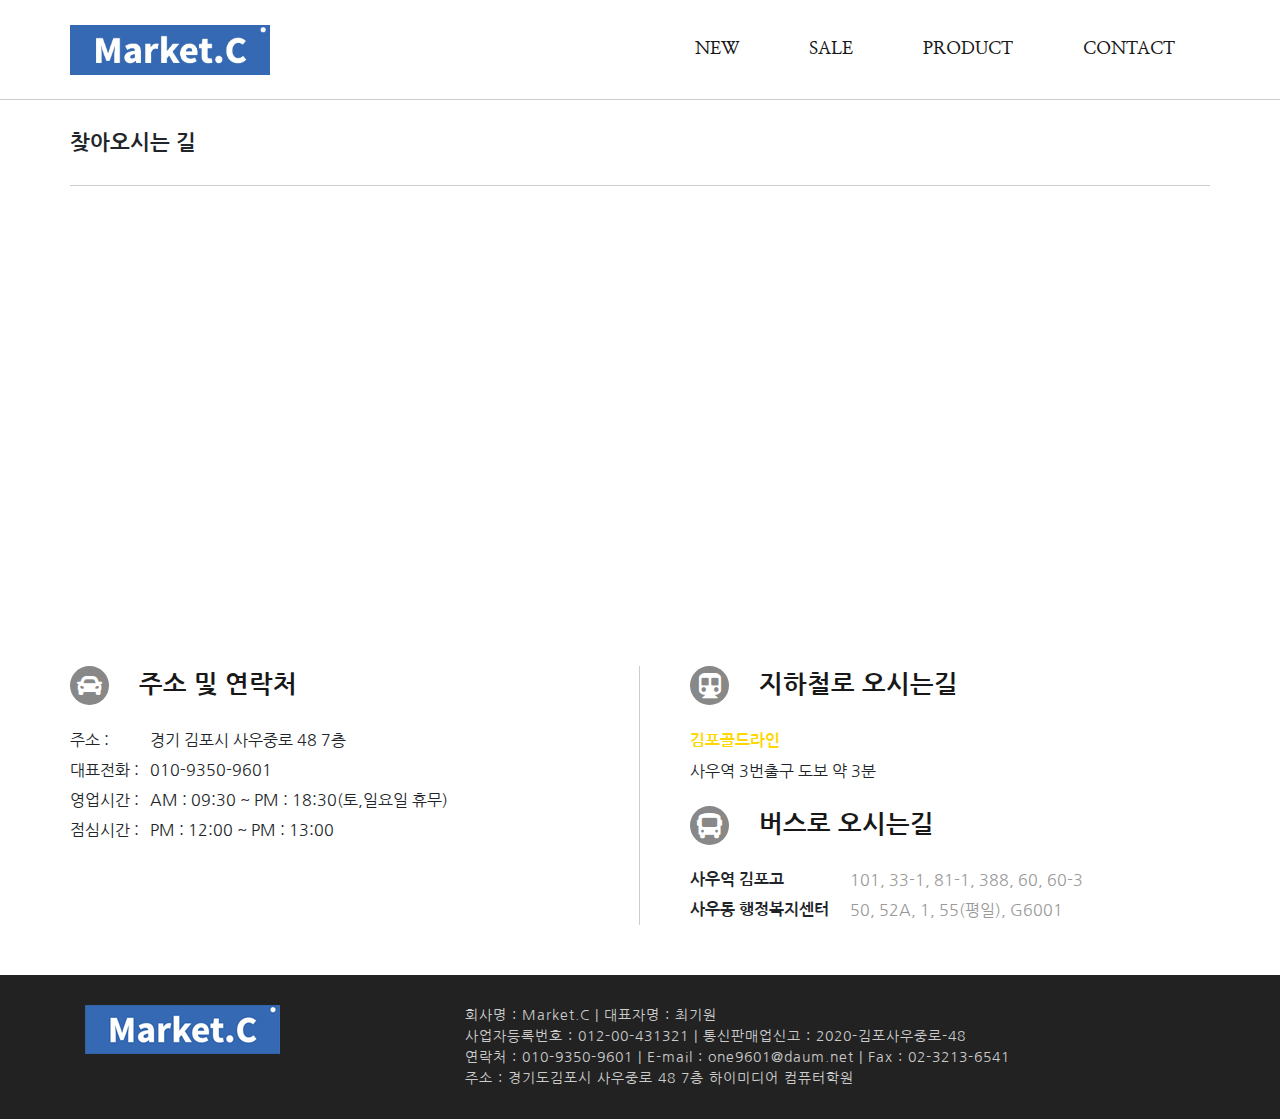
<file: contact.html>
<!DOCTYPE html>
<html lang="en">
<head>
    <meta charset="UTF-8">
    <meta name="viewport" content="width=device-width, initial-scale=1.0">
    <meta property="og:description" content="최저가 프리미엄 가구판매점, Market.C"/>
		<meta property="og:image" content="images/kakao-img.png"/>
		<meta property="og:title" content="Market.C"/>
    <!-- favicon -->
    <link rel="shortcut icon" href="images/favicon-img.ico">
	<link rel="apple-touch-icon" href="images/favicon-img.png">

    <title>Sale-items</title>
		<!-- jquery 2.1.3 -->
		<script src="https://code.jquery.com/jquery-2.1.3.min.js"></script>
        <!-- Bootstrap CSS -->
        <link rel="stylesheet" href="css/bootstrap.css">
        <link rel="stylesheet" href="vendors/linericon/style.css">
        <link rel="stylesheet" href="css/font-awesome.min.css">
        <link rel="stylesheet" href="vendors/owl-carousel/owl.carousel.min.css">
        <link rel="stylesheet" href="vendors/lightbox/simpleLightbox.css">
        <link rel="stylesheet" href="vendors/nice-select/css/nice-select.css">
        <link rel="stylesheet" href="vendors/animate-css/animate.css">
        <link rel="stylesheet" href="vendors/flaticon/flaticon.css">
        <!-- main css -->
        <link rel="stylesheet" href="css/contact.css">
        <link rel="stylesheet" href="css/responsive.css">
        <!-- fontawsome -->
        <link rel="stylesheet" href="https://cdnjs.cloudflare.com/ajax/libs/font-awesome/5.15.1/css/all.min.css">
        
    
</head>
<body>
     <!--================Header Menu Area =================-->
     <header class="header_area header">
        <div class="main_menu" id="mainNav">
            <nav class="navbar navbar-expand-lg navbar-light">
                <div class="container">
                    <!-- Brand and toggle get grouped for better mobile display -->
                    <a class="navbar-brand logo_h logo_img" href="index.html">
                        <img src="images/logo.png" alt="로고 이미지">
                        <img src="images/logo.png" alt="로고 이미지">
                    </a>
                    <button class="navbar-toggler" type="button" data-toggle="collapse" data-target="#navbarSupportedContent" aria-controls="navbarSupportedContent" aria-expanded="false" aria-label="Toggle navigation">
                        <span class="icon-bar"></span>
                        <span class="icon-bar"></span>
                        <span class="icon-bar"></span>
                    </button>
                    <!-- Collect the nav links, forms, and other content for toggling -->
                    <div class="collapse navbar-collapse offset" id="navbarSupportedContent">
                        <ul class="nav navbar-nav menu_nav ml-auto">
                            <li class="nav-item active"><a class="nav-link" href="index.html">NEW</a></li> 
                            <li class="nav-item"><a class="nav-link" href="https://one9601.github.io/furniture/sale">SALE</a></li> 
                            <li class="nav-item submenu dropdown">
                                <a href="#" class="nav-link dropdown-toggle" data-toggle="dropdown" role="button" aria-haspopup="true" aria-expanded="false">PRODUCT</a>
                                <ul class="dropdown-menu">
                                    <li class="nav-item"><a class="nav-link" href="https://one9601.github.io/furniture/sofa">SOFA</a></li>
                                    <li class="nav-item"><a class="nav-link" href="https://one9601.github.io/furniture/bed">BED</a></li>
                                    <li class="nav-item"><a class="nav-link" href="https://one9601.github.io/furniture/desk">DESK</a></li>
                                    <li class="nav-item"><a class="nav-link" href="https://one9601.github.io/furniture/dressing-table">DRESSING TABLE</a></li>
                                    <li class="nav-item"><a class="nav-link" href="https://one9601.github.io/furniture/drawer">DRAWER</a></li>
                                    <li class="nav-item"><a class="nav-link" href="https://one9601.github.io/furniture/chair">chair</a></li>
                                </ul>
                            </li> 
                            <li class="nav-item"><a class="nav-link" href="https://one9601.github.io/furniture/contact">Contact</a></li>
                        </ul>
                    </div> 
                </div>
            </nav>
        </div>
    </header>
    <!--================Header Menu Area =================-->

    <section id="section01" class="section01 direction">
        <div class="container padding-0">
            <div class="title-text">
                <h1>찾아오시는 길</h1>
            </div>
        </div>
    </section>
    <div class="container padding-0">
        <div class="row padding-0">
            <div class="col-sm-12 padding-0">
                <div id="map" style="width:100%;height:400px;"></div>
            </div>
        </div>
        <div class="row padding-0 map-article-box">
            <div class="col-sm-6 map-address padding-0">
                <div class="map-article-title">
                    <i class="fas fa-car"></i>
                    <p>주소 및 연락처</p>
                </div>
                <div class="map-address-article">
                    <div class="map-article-line">
                        <p>주소 :</p>
                        <p>경기 김포시 사우중로 48 7층</p>
                    </div>
                    <div class="map-article-line">
                        <p>대표전화 :</p>
                        <p>010-9350-9601</p>
                    </div>
                    <div class="map-article-line">
                        <p>영업시간 :</p>
                        <p>AM : 09:30 ~ PM : 18:30(토,일요일 휴무)</p>
                    </div>
                    <div class="map-article-line">
                        <p>점심시간 :</p>
                        <p>PM : 12:00 ~ PM : 13:00</p>
                    </div>
                </div>
            </div>
            <div class="col-sm-6 map-transport-article padding-0">
                <div class="margin-left-50">
                    <div class="map-article-title map-transport-title">
                        <i class="fas fa-subway"></i>
                        <p>지하철로 오시는길</p>
                    </div>
                    <div class="map-address-article">
                        <p><span class="g-gold">김포골드라인</span></p>
                        <p>사우역 3번출구 도보 약 3분</p>
                    </div>
                    <div class="map-article-title map-transport-title subway-title">
                        <i class="fas fa-bus"></i>
                        <p>버스로 오시는길</p>
                    </div>
                    <div class="map-address-article">
                        <div class="transport-line">
                            <p>사우역 김포고</p>
                            <p class="color-gray">101, 33-1, 81-1, 388, 60, 60-3</p>
                        </div>
                        <div class="transport-line">
                            <p>사우동 행정복지센터</p>
                            <p class="color-gray">50, 52A, 1, 55(평일), G6001</p>
                        </div>
                    </div>  
                </div>
            </div>
        </div>
    </div>
    <script type="text/javascript" src="https://dapi.kakao.com/v2/maps/sdk.js?appkey=2be379809e8d8686fbb9364ab4a57666"></script>

    

	
    

    <!-- ==========================kakao map======================== -->
    <footer class="footer_area footer-padding">
        <div class="container">
            <div class="row">
                <div class="col-lg-4">
                    <div class="footer-logo">
                        <img src="img/footer-logo.png" alt="로고">
                    </div>
                </div>
                <div class="col-lg-8 footer-text-box">
                    <p>
                        회사명 : Market.C | 대표자명 : 최기원<br>
                        사업자등록번호 : 012-00-431321 | 통신판매업신고 : 2020-김포사우중로-48<br>
                        연락처 : 010-9350-9601 | E-mail : one9601@daum.net | Fax : 02-3213-6541<br>
                        주소 : 경기도김포시 사우중로 48 7층 하이미디어 컴퓨터학원 
                    </p>
                </div>
            </div>
        </div>
    </footer>

    <!--================Footer Menu Area =================-->

        <!-- jQuery first, then Popper.js, then Bootstrap JS -->
        <script src="js/jquery-3.2.1.min.js"></script>
        <script src="js/popper.js"></script>
        <script src="js/bootstrap.min.js"></script>
        <script src="js/stellar.js"></script>
        <script src="vendors/lightbox/simpleLightbox.min.js"></script>
        <script src="vendors/nice-select/js/jquery.nice-select.min.js"></script>
        <script src="vendors/isotope/imagesloaded.pkgd.min.js"></script>
        <script src="vendors/isotope/isotope-min.js"></script>
        <script src="vendors/owl-carousel/owl.carousel.min.js"></script>
        <script src="js/jquery.ajaxchimp.min.js"></script>
        <script src="vendors/counter-up/jquery.waypoints.min.js"></script>
        <script src="vendors/counter-up/jquery.counterup.min.js"></script>
        <script src="js/mail-script.js"></script>
        <script>
            // var container = document.getElementById('map');
            // var options = {
            //     center: new kakao.maps.LatLng(33.450701, 126.570667),
            //     level: 3
            // };
    
            // var map = new kakao.maps.Map(container, options);

            var mapContainer = document.getElementById('map'), // 지도를 표시할 div 
    mapOption = { 
        center: new kakao.maps.LatLng(37.61907584366348, 126.7190601954286), // 지도의 중심좌표
        level: 4 // 지도의 확대 레벨
    };

var map = new kakao.maps.Map(mapContainer, mapOption); // 지도를 생성합니다

// 마커가 표시될 위치입니다 
var markerPosition  = new kakao.maps.LatLng(37.61907584366348, 126.7190601954286); 

// 마커를 생성합니다
var marker = new kakao.maps.Marker({
    position: markerPosition
});

// 마커가 지도 위에 표시되도록 설정합니다
marker.setMap(map);

// 아래 코드는 지도 위의 마커를 제거하는 코드입니다
// marker.setMap(null);    
        </script>
        
</body>
</html>
</file>
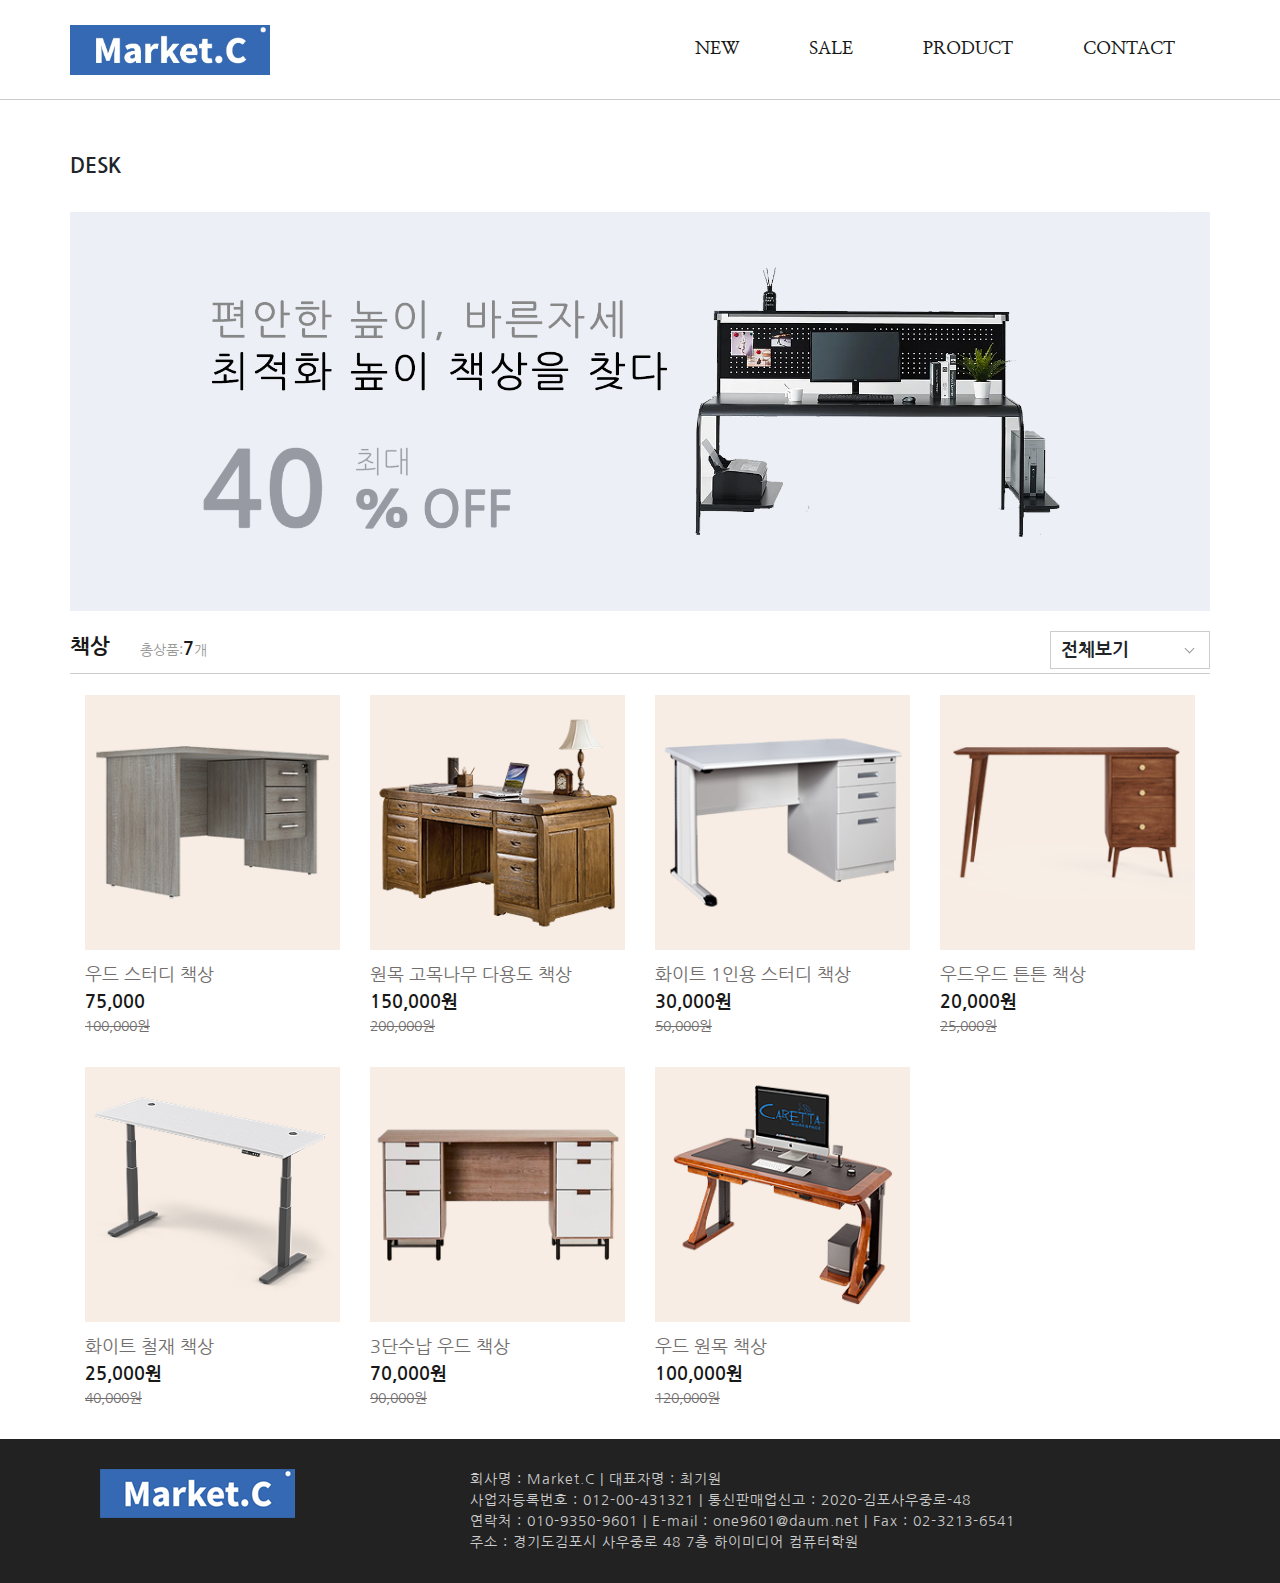
<file: desk.html>
<!DOCTYPE html>
<html lang="en">
<head>
    <meta charset="UTF-8">
    <meta name="viewport" content="width=device-width, initial-scale=1.0">
    <meta property="og:description" content="최저가 프리미엄 가구판매점, Market.C"/>
		<meta property="og:image" content="images/kakao-img.png"/>
		<meta property="og:title" content="Market.C"/>
    <!-- favicon -->
    <link rel="shortcut icon" href="images/favicon-img.ico">
	<link rel="apple-touch-icon" href="images/favicon-img.png">

    <title>Desk</title>
		<!-- jquery 2.1.3 -->
		<script src="https://code.jquery.com/jquery-2.1.3.min.js"></script>
        <!-- Bootstrap CSS -->
        <link rel="stylesheet" href="css/bootstrap.css">
        <link rel="stylesheet" href="vendors/linericon/style.css">
        <link rel="stylesheet" href="css/font-awesome.min.css">
        <link rel="stylesheet" href="vendors/owl-carousel/owl.carousel.min.css">
        <link rel="stylesheet" href="vendors/lightbox/simpleLightbox.css">
        <link rel="stylesheet" href="vendors/nice-select/css/nice-select.css">
        <link rel="stylesheet" href="vendors/animate-css/animate.css">
        <link rel="stylesheet" href="vendors/flaticon/flaticon.css">
        <!-- main css -->
        <link rel="stylesheet" href="css/desk.css">
        <link rel="stylesheet" href="css/newitem.css">
		<link rel="stylesheet" href="css/responsive.css">
    
</head>
<body>
     <!--================Header Menu Area =================-->
     <!--================Header Menu Area =================-->
     <header class="header_area header">
        <div class="main_menu" id="mainNav">
            <nav class="navbar navbar-expand-lg navbar-light">
                <div class="container">
                    <!-- Brand and toggle get grouped for better mobile display -->
                    <a class="navbar-brand logo_h logo_img" href="index.html">
                        <img src="images/logo.png" alt="로고 이미지">
                        <img src="images/logo.png" alt="로고 이미지">
                    </a>
                    <button class="navbar-toggler" type="button" data-toggle="collapse" data-target="#navbarSupportedContent" aria-controls="navbarSupportedContent" aria-expanded="false" aria-label="Toggle navigation">
                        <span class="icon-bar"></span>
                        <span class="icon-bar"></span>
                        <span class="icon-bar"></span>
                    </button>
                    <!-- Collect the nav links, forms, and other content for toggling -->
                    <div class="collapse navbar-collapse offset" id="navbarSupportedContent">
                        <ul class="nav navbar-nav menu_nav ml-auto">
                            <li class="nav-item active"><a class="nav-link" href="https://one9601.github.io/furniture/new">NEW</a></li> 
                            <li class="nav-item"><a class="nav-link" href="https://one9601.github.io/furniture/sale">SALE</a></li> 
                            <li class="nav-item submenu dropdown">
                                <a href="#" class="nav-link dropdown-toggle" data-toggle="dropdown" role="button" aria-haspopup="true" aria-expanded="false">PRODUCT</a>
                                <ul class="dropdown-menu">
                                    <li class="nav-item"><a class="nav-link" href="https://one9601.github.io/furniture/sofa">SOFA</a></li>
                                    <li class="nav-item"><a class="nav-link" href="https://one9601.github.io/furniture/bed">BED</a></li>
                                    <li class="nav-item"><a class="nav-link" href="https://one9601.github.io/furniture/desk">DESK</a></li>
                                    <li class="nav-item"><a class="nav-link" href="https://one9601.github.io/furniture/dressing-table">DRESSING TABLE</a></li>
                                    <li class="nav-item"><a class="nav-link" href="https://one9601.github.io/furniture/drawer">DRAWER</a></li>
                                    <li class="nav-item"><a class="nav-link" href="https://one9601.github.io/furniture/chair">chair</a></li>
                                </ul>
                            </li> 
                            <li class="nav-item"><a class="nav-link" href="https://one9601.github.io/furniture/contact">Contact</a></li>
                        </ul>
                    </div> 
                </div>
            </nav>
        </div>
    </header>
    <!--================Header Menu Area =================-->
    <div class="padding-area"></div>
    <!-- <div class="banner-area">
        <div class="overlay-wihte"></div>
        <div class="banner-textarea">
            <p>Market.C 책상</p>
            <p>친환경 재료 사용한 <span>책상</span> 지금 만나보세요</p>
        </div>
    </div> -->
    <div class="banner-area">
        <div class="container padding-0">
            <div class="banner-title">
                <p>DESK</p>
            </div>
            <div class="banner-img">
                <img src="img/banner/desk-banner.png" alt="">
            </div>
        </div>
    </div>
    
    <!-- ==============Banner-area============= -->
    <section class="new-item-area">
        <div class="container padding-0">
            <div class="new-item">
                <p class="new-item-title">책상</p>
                <p class="new-item-num">총상품:<span>7</span>개</p>
                <div class="dropdown2">
                    <div onclick="dropdown2()" class="dropbtn all-price" style="font-weight: bold;">
                        전체보기
                    </div>
                    <div onclick="dropdown2()" class="dropbtn first-price">
                        5만원 이하
                    </div>
                    <div onclick="dropdown2()" class="dropbtn second-price">
                        5~10만원
                    </div>
                    <div onclick="dropdown2()" class="dropbtn third-price">
                        10~20만원
                    </div>
                    <div onclick="dropdown2()" class="dropbtn fourth-price">
                        20만원 이상
                    </div>
                     <div id="myDropdown" class="dropdown2-content">
                        <div id="myBtnContainer">
                            <div class="button active2 all-p" onclick="filterSelection('all')">전체보기</div>
                            <div class="button first-p" onclick="filterSelection('-5')">5만원 이하</div>
                            <div class="button second-p" onclick="filterSelection('5-10')">5~10만원</div>
                             <div class="button third-p" onclick="filterSelection('10-20')">10~20만원</div>
                             <div class="button fourth-p" onclick="filterSelection('20-')">20만원 이상</div>
                            </div>
                    </div>
                </div>
            </div>
            

            <!-- <div class="row flex-box">
                <div class="product">
                    <img src="img/new/newitem-bed-4.png" alt="테이블 이미지" class="item-img">
                    <div class="newitem-content-textbox">
                        <p class="item-name">화이트 벙커 책상 2층침대</p>
                        <p class="item-price">300,000원</p>
                        <p class="item-price-through">350,000원</p>
                    </div>
                </div>
            </div> -->


            <div class="row padding-0 mobile-margin-top-30 newitem-area">
                <div class="col-lg-3 col-sm-6 newitem-first newitem-list filterDiv 5-10" onclick="newitem_1('one9601.github.io/furniture/product')">
                    <img src="img/desk/desk-img-1.png" alt="이미지" class="item-img">
                    <div class="newitem-content-textbox">
                        <p class="item-name">우드 스터디 책상</p>
                        <p class="item-price">75,000</p>
                        <p class="item-price-through">100,000원</p>
                    </div>
                </div>
                <div class="col-lg-3 col-sm-6 newitem-list filterDiv 10-20" onclick="newitem_1('one9601.github.io/furniture/product')">
                    <img src="img/desk/desk-img-2.png" alt="이미지" class="item-img">
                    <div class="newitem-content-textbox">
                        <p class="item-name">원목 고목나무 다용도 책상</p>
                        <p class="item-price">150,000원</p>
                        <p class="item-price-through">200,000원</p>
                    </div>
                </div>
                <div class="col-lg-3 col-sm-6 newitem-list filterDiv -5" onclick="newitem_1('one9601.github.io/furniture/product')">
                    <img src="img/desk/desk-img-3.png" alt="이미지" class="item-img">
                    <div class="newitem-content-textbox">
                        <p class="item-name">화이트 1인용 스터디 책상</p>
                        <p class="item-price">30,000원</p>
                        <p class="item-price-through">50,000원</p>
                    </div>
                </div>
                <div class="col-lg-3 col-sm-6 newitem-list filterDiv -5" onclick="newitem_1('one9601.github.io/furniture/product')">
                    <img src="img/desk/desk-img-4.png" alt="이미지" class="item-img">
                    <div class="newitem-content-textbox">
                        <p class="item-name">우드우드 튼튼 책상</p>
                        <p class="item-price">20,000원</p>
                        <p class="item-price-through">25,000원</p>
                    </div>
                </div>
                <!-- line 1 -->

                <div class="col-lg-3 newitem-first newitem-list col-sm-6 filterDiv -5" onclick="newitem_1('one9601.github.io/furniture/product')">
                    <img src="img/desk/desk-img-5.png" alt="이미지" class="item-img">
                    <div class="newitem-content-textbox">
                        <p class="item-name">화이트 철재 책상</p>
                        <p class="item-price">25,000원</p>
                        <p class="item-price-through">40,000원</p>
                    </div>
                </div>
                <div class="col-lg-3 newitem-list col-sm-6 filterDiv 5-10" onclick="newitem_1('one9601.github.io/furniture/product')">
                    <img src="img/desk/desk-img-6.png" alt="이미지" class="item-img">
                    <div class="newitem-content-textbox">
                        <p class="item-name">3단수납 우드 책상</p>
                        <p class="item-price">70,000원</p>
                        <p class="item-price-through">90,000원</p>
                    </div>
                </div>
                <div class="col-lg-3 newitem-list col-sm-6 filterDiv 10-20 5-10" onclick="newitem_1('one9601.github.io/furniture/product')">
                    <img src="img/desk/desk-img-7.png" alt="이미지" class="item-img">
                    <div class="newitem-content-textbox">
                        <p class="item-name">우드 원목 책상</p>
                        <p class="item-price">100,000원</p>
                        <p class="item-price-through">120,000원</p>
                    </div>
                </div>
                <!-- <div class="col-lg-3 newitem-list col-sm-6 filterDiv 10-20" onclick="newitem_1('one9601.github.io/furniture/product')">
                    <img src="img/new/newitem-table-4.png" alt="이미지" class="item-img">
                    <div class="newitem-content-textbox">
                        <p class="item-name">조립식 화이트 게이밍 책상</p>
                        <p class="item-price">120,000원</p>
                        <p class="item-price-through">150,000원</p>
                    </div>
                </div>

                    <div class="col-lg-3 newitem-first newitem-list col-sm-6 filterDiv 20-">
                        <img src="img/new/newitem-bed-1.png" alt="테이블 이미지" class="item-img">
                        <div class="newitem-content-textbox">
                            <p class="item-name">마켓씨 3서랍수납형 침대</p>
                            <p class="item-price">209,000원</p>
                            <p class="item-price-through">300,000원</p>
                        </div>
                    </div>
                    <div class="col-lg-3 newitem-list col-sm-6 filterDiv 10-20" onclick="newitem_1('one9601.github.io/furniture/product')">
                        <img src="img/new/newitem-bed-2.png" alt="테이블 이미지" class="item-img">
                        <div class="newitem-content-textbox">
                            <p class="item-name">원목 2인용 침대(매트포함)</p>
                            <p class="item-price">109,000원</p>
                            <p class="item-price-through">150,000원</p>
                        </div>
                    </div>
                    <div class="col-lg-3 newitem-list col-sm-6 filterDiv 10-20" onclick="newitem_1('one9601.github.io/furniture/product')">
                        <img src="img/new/newitem-bed-3.png" alt="테이블 이미지" class="item-img">
                        <div class="newitem-content-textbox">
                            <p class="item-name">안전 칸막이 침대</p>
                            <p class="item-price">130,000원</p>
                            <p class="item-price-through">150,000원</p>
                        </div>
                    </div>
                    <div class="col-lg-3 newitem-list col-sm-6 filterDiv 20-" onclick="newitem_1('one9601.github.io/furniture/product')">
                        <img src="img/new/newitem-bed-4.png" alt="테이블 이미지" class="item-img">
                        <div class="newitem-content-textbox">
                            <p class="item-name">화이트 벙커 책상 2층침대</p>
                            <p class="item-price">300,000원</p>
                            <p class="item-price-through">350,000원</p>
                        </div>
                    </div> -->
                <!-- line3 -->
            </div>
            
        </div>
    </section>
<!-- script drop down -->
    <script src="js/tab-dropdown.js"></script>
    <script src="js/dropbtn.js"></script>
    <script>
        function newitem_1(strUrl) {
            document.location.href= "https://one9601.github.io/furniture/product";
        }
    </script>

    <!-- new-item-area-tab -->

    <footer class="footer_area footer-padding">
        <div class="container">
            <div class="row">
                <div class="col-lg-4">
                    <div class="footer-logo">
                        <img src="img/footer-logo.png" alt="로고">
                    </div>
                </div>
                <div class="col-lg-8 footer-text-box">
                    <p>
                        회사명 : Market.C | 대표자명 : 최기원<br>
                        사업자등록번호 : 012-00-431321 | 통신판매업신고 : 2020-김포사우중로-48<br>
                        연락처 : 010-9350-9601 | E-mail : one9601@daum.net | Fax : 02-3213-6541<br>
                        주소 : 경기도김포시 사우중로 48 7층 하이미디어 컴퓨터학원 
                    </p>
                </div>
            </div>
        </div>
    </footer>

    <!--================Footer Menu Area =================-->

    <script src="js/price.js"></script>
        <!-- jQuery first, then Popper.js, then Bootstrap JS -->
        <script src="js/jquery-3.2.1.min.js"></script>
        <script src="js/popper.js"></script>
        <script src="js/bootstrap.min.js"></script>
        <script src="js/stellar.js"></script>
        <script src="vendors/lightbox/simpleLightbox.min.js"></script>
        <script src="vendors/nice-select/js/jquery.nice-select.min.js"></script>
        <script src="vendors/isotope/imagesloaded.pkgd.min.js"></script>
        <script src="vendors/isotope/isotope-min.js"></script>
        <script src="vendors/owl-carousel/owl.carousel.min.js"></script>
        <script src="js/jquery.ajaxchimp.min.js"></script>
        <script src="vendors/counter-up/jquery.waypoints.min.js"></script>
        <script src="vendors/counter-up/jquery.counterup.min.js"></script>
        <script src="js/mail-script.js"></script>

</body>
</html>
</file>
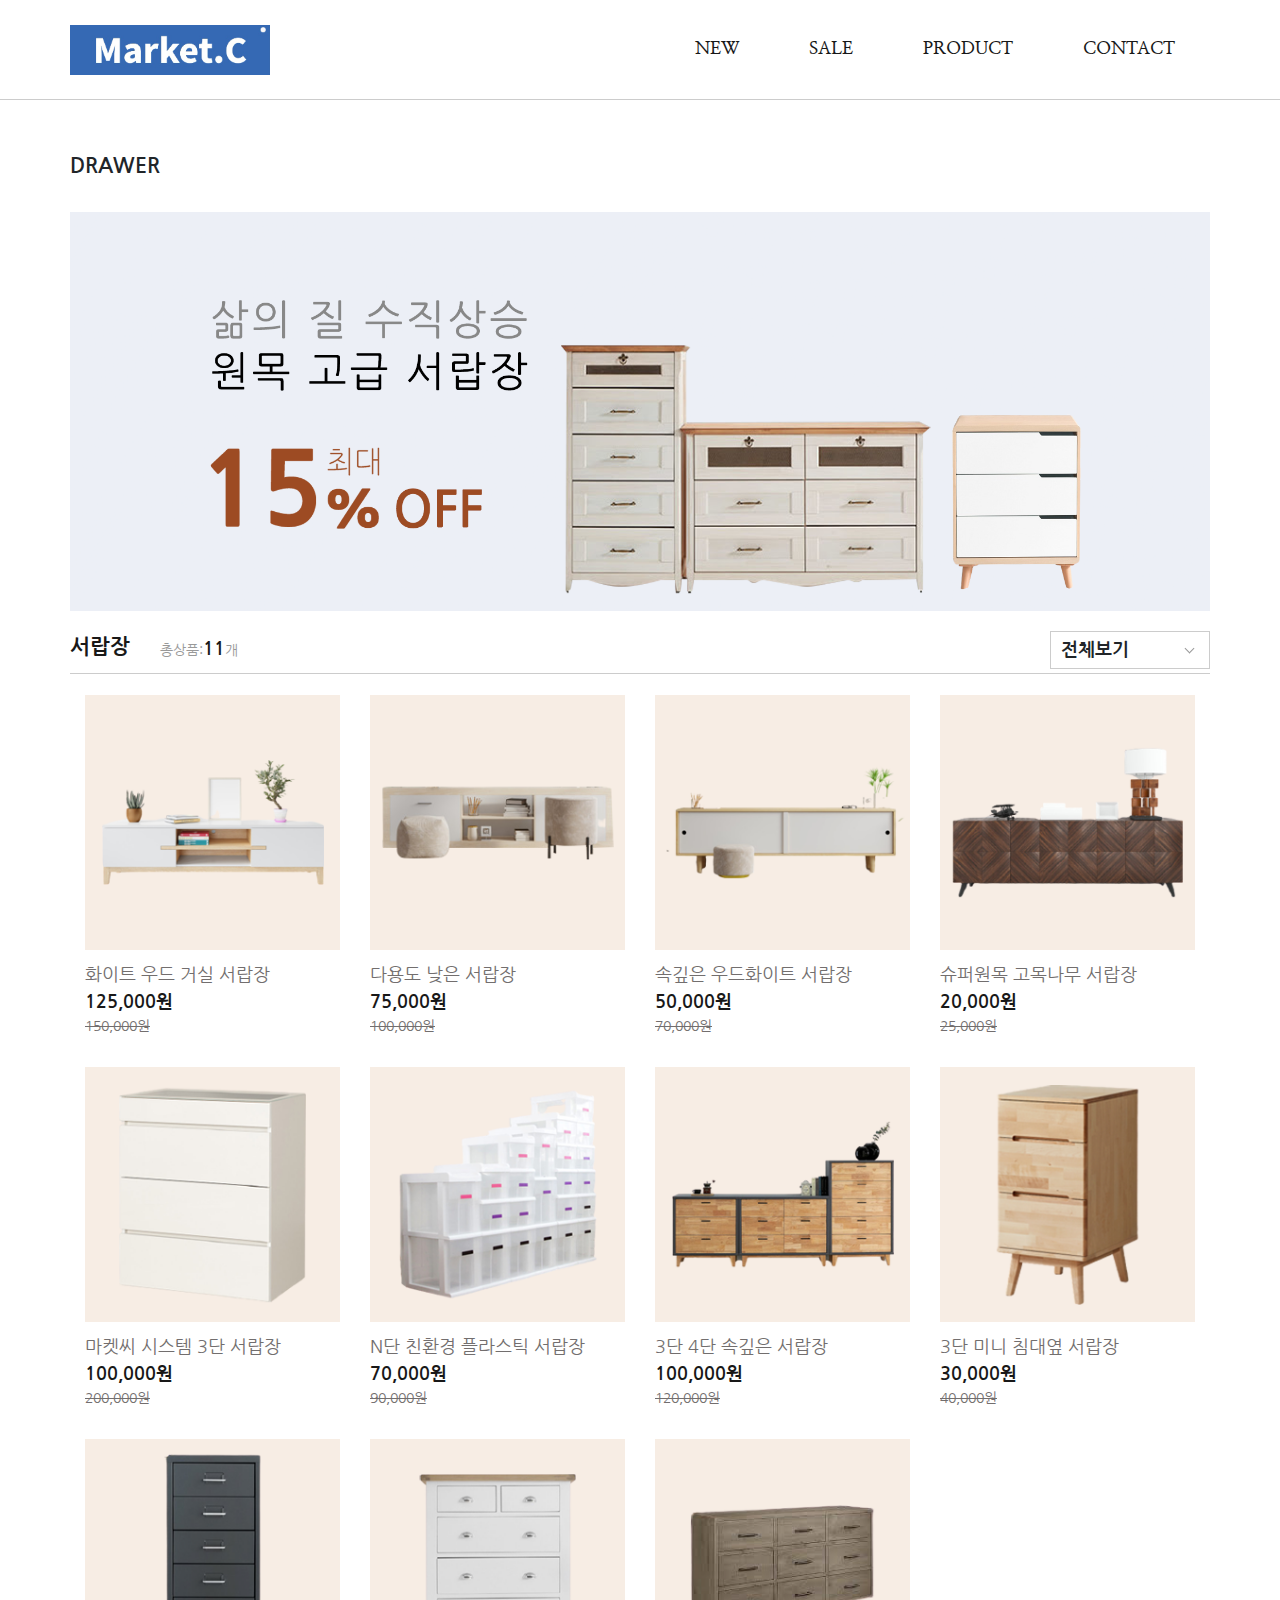
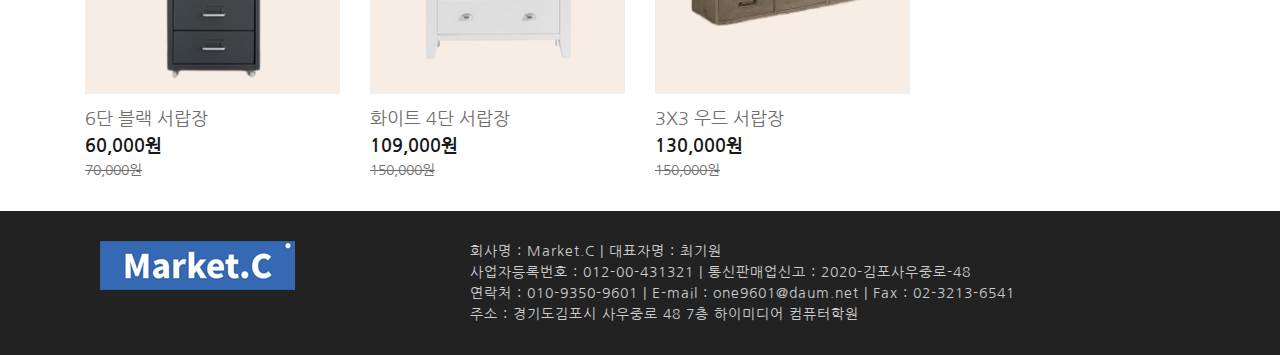
<file: drawer.html>
<!DOCTYPE html>
<html lang="en">
<head>
    <meta charset="UTF-8">
    <meta name="viewport" content="width=device-width, initial-scale=1.0">
    <meta property="og:description" content="최저가 프리미엄 가구판매점, Market.C"/>
		<meta property="og:image" content="images/kakao-img.png"/>
		<meta property="og:title" content="Market.C"/>
    <!-- favicon -->
    <link rel="shortcut icon" href="images/favicon-img.ico">
	<link rel="apple-touch-icon" href="images/favicon-img.png">

    <title>Drawer</title>
		<!-- jquery 2.1.3 -->
		<script src="https://code.jquery.com/jquery-2.1.3.min.js"></script>
        <!-- Bootstrap CSS -->
        <link rel="stylesheet" href="css/bootstrap.css">
        <link rel="stylesheet" href="vendors/linericon/style.css">
        <link rel="stylesheet" href="css/font-awesome.min.css">
        <link rel="stylesheet" href="vendors/owl-carousel/owl.carousel.min.css">
        <link rel="stylesheet" href="vendors/lightbox/simpleLightbox.css">
        <link rel="stylesheet" href="vendors/nice-select/css/nice-select.css">
        <link rel="stylesheet" href="vendors/animate-css/animate.css">
        <link rel="stylesheet" href="vendors/flaticon/flaticon.css">
        <!-- main css -->
        <link rel="stylesheet" href="css/drawer.css">
        <link rel="stylesheet" href="css/newitem.css">
		<link rel="stylesheet" href="css/responsive.css">
    
</head>
<body>
     <!--================Header Menu Area =================-->
     <!--================Header Menu Area =================-->
     <header class="header_area header">
        <div class="main_menu" id="mainNav">
            <nav class="navbar navbar-expand-lg navbar-light">
                <div class="container">
                    <!-- Brand and toggle get grouped for better mobile display -->
                    <a class="navbar-brand logo_h logo_img" href="index.html">
                        <img src="images/logo.png" alt="로고 이미지">
                        <img src="images/logo.png" alt="로고 이미지">
                    </a>
                    <button class="navbar-toggler" type="button" data-toggle="collapse" data-target="#navbarSupportedContent" aria-controls="navbarSupportedContent" aria-expanded="false" aria-label="Toggle navigation">
                        <span class="icon-bar"></span>
                        <span class="icon-bar"></span>
                        <span class="icon-bar"></span>
                    </button>
                    <!-- Collect the nav links, forms, and other content for toggling -->
                    <div class="collapse navbar-collapse offset" id="navbarSupportedContent">
                        <ul class="nav navbar-nav menu_nav ml-auto">
                            <li class="nav-item active"><a class="nav-link" href="https://one9601.github.io/furniture/new">NEW</a></li> 
                            <li class="nav-item"><a class="nav-link" href="https://one9601.github.io/furniture/sale">SALE</a></li> 
                            <li class="nav-item submenu dropdown">
                                <a href="#" class="nav-link dropdown-toggle" data-toggle="dropdown" role="button" aria-haspopup="true" aria-expanded="false">PRODUCT</a>
                                <ul class="dropdown-menu">
                                    <li class="nav-item"><a class="nav-link" href="https://one9601.github.io/furniture/sofa">SOFA</a></li>
                                    <li class="nav-item"><a class="nav-link" href="https://one9601.github.io/furniture/bed">BED</a></li>
                                    <li class="nav-item"><a class="nav-link" href="https://one9601.github.io/furniture/desk">DESK</a></li>
                                    <li class="nav-item"><a class="nav-link" href="https://one9601.github.io/furniture/dressing-table">DRESSING TABLE</a></li>
                                    <li class="nav-item"><a class="nav-link" href="https://one9601.github.io/furniture/drawer">DRAWER</a></li>
                                    <li class="nav-item"><a class="nav-link" href="https://one9601.github.io/furniture/chair">chair</a></li>
                                </ul>
                            </li> 
                            <li class="nav-item"><a class="nav-link" href="https://one9601.github.io/furniture/contact">Contact</a></li>
                        </ul>
                    </div> 
                </div>
            </nav>
        </div>
    </header>
    <!--================Header Menu Area =================-->
    <div class="padding-area"></div>
    <!-- <div class="banner-area">
        <div class="overlay-wihte"></div>
        <div class="banner-textarea">
            <p>Market.C 서랍장</p>
            <p>친환경 재료 사용한 <span>서랍장</span> 지금 만나보세요</p>
        </div>
    </div> -->

    <div class="banner-area">
        <div class="container padding-0">
            <div class="banner-title">
                <p>DRAWER</p>
            </div>
            <div class="banner-img">
                <img src="img/banner/drawer-banner.png" alt="">
            </div>
        </div>
    </div>
    
    <!-- ==============Banner-area============= -->
    <section class="new-item-area">
        <div class="container padding-0">
            <div class="new-item">
                <p class="new-item-title">서랍장</p>
                <p class="new-item-num">총상품:<span>11</span>개</p>
                <div class="dropdown2">
                    <div onclick="dropdown2()" class="dropbtn all-price" style="font-weight: bold;">
                        전체보기
                    </div>
                    <div onclick="dropdown2()" class="dropbtn first-price">
                        5만원 이하
                    </div>
                    <div onclick="dropdown2()" class="dropbtn second-price">
                        5~10만원
                    </div>
                    <div onclick="dropdown2()" class="dropbtn third-price">
                        10~20만원
                    </div>
                    <div onclick="dropdown2()" class="dropbtn fourth-price">
                        20만원 이상
                    </div>
                     <div id="myDropdown" class="dropdown2-content">
                        <div id="myBtnContainer">
                            <div class="button active2 all-p" onclick="filterSelection('all')">전체보기</div>
                            <div class="button first-p" onclick="filterSelection('-5')">5만원 이하</div>
                            <div class="button second-p" onclick="filterSelection('5-10')">5~10만원</div>
                             <div class="button third-p" onclick="filterSelection('10-20')">10~20만원</div>
                            </div>
                    </div>
                </div>
            </div>
            

            <!-- <div class="row flex-box">
                <div class="product">
                    <img src="img/new/newitem-bed-4.png" alt="테이블 이미지" class="item-img">
                    <div class="newitem-content-textbox">
                        <p class="item-name">화이트 벙커 책상 2층침대</p>
                        <p class="item-price">300,000원</p>
                        <p class="item-price-through">350,000원</p>
                    </div>
                </div>
            </div> -->


            <div class="row padding-0 mobile-margin-top-30 newitem-area">
                <div class="col-lg-3 col-sm-6 newitem-first newitem-list filterDiv 10-20" onclick="newitem_1('one9601.github.io/furniture/product')">
                    <img src="img/drawer/drawer-img-1.png" alt="이미지" class="item-img">
                    <div class="newitem-content-textbox">
                        <p class="item-name">화이트 우드 거실 서랍장</p>
                        <p class="item-price">125,000원</p>
                        <p class="item-price-through">150,000원</p>
                    </div>
                </div>
                <div class="col-lg-3 col-sm-6 newitem-list filterDiv 5-10" onclick="newitem_1('one9601.github.io/furniture/product')">
                    <img src="img/drawer/drawer-img-2.png" alt="이미지" class="item-img">
                    <div class="newitem-content-textbox">
                        <p class="item-name">다용도 낮은 서랍장</p>
                        <p class="item-price">75,000원</p>
                        <p class="item-price-through">100,000원</p>
                    </div>
                </div>
                <div class="col-lg-3 col-sm-6 newitem-list filterDiv -5 5-10" onclick="newitem_1('one9601.github.io/furniture/product')">
                    <img src="img/drawer/drawer-img-3.png" alt="이미지" class="item-img">
                    <div class="newitem-content-textbox">
                        <p class="item-name">속깊은 우드화이트 서랍장</p>
                        <p class="item-price">50,000원</p>
                        <p class="item-price-through">70,000원</p>
                    </div>
                </div>
                <div class="col-lg-3 col-sm-6 newitem-list filterDiv -5" onclick="newitem_1('one9601.github.io/furniture/product')">
                    <img src="img/drawer/drawer-img-4.png" alt="이미지" class="item-img">
                    <div class="newitem-content-textbox">
                        <p class="item-name">슈퍼원목 고목나무 서랍장</p>
                        <p class="item-price">20,000원</p>
                        <p class="item-price-through">25,000원</p>
                    </div>
                </div>
                <!-- line 1 -->

                <div class="col-lg-3 newitem-first newitem-list col-sm-6 filterDiv 10-20 5-10" onclick="newitem_1('one9601.github.io/furniture/product')">
                    <img src="img/drawer/drawer-img-5.png" alt="이미지" class="item-img">
                    <div class="newitem-content-textbox">
                        <p class="item-name">마켓씨 시스템 3단 서랍장</p>
                        <p class="item-price">100,000원</p>
                        <p class="item-price-through">200,000원</p>
                    </div>
                </div>
                <div class="col-lg-3 newitem-list col-sm-6 filterDiv 5-10" onclick="newitem_1('one9601.github.io/furniture/product')">
                    <img src="img/drawer/drawer-img-6.png" alt="이미지" class="item-img">
                    <div class="newitem-content-textbox">
                        <p class="item-name">N단 친환경 플라스틱 서랍장</p>
                        <p class="item-price">70,000원</p>
                        <p class="item-price-through">90,000원</p>
                    </div>
                </div>
                <div class="col-lg-3 newitem-list col-sm-6 filterDiv 10-20 5-10" onclick="newitem_1('one9601.github.io/furniture/product')">
                    <img src="img/drawer/drawer-img-7.png" alt="이미지" class="item-img">
                    <div class="newitem-content-textbox">
                        <p class="item-name">3단 4단 속깊은 서랍장</p>
                        <p class="item-price">100,000원</p>
                        <p class="item-price-through">120,000원</p>
                    </div>
                </div>
                <div class="col-lg-3 newitem-list col-sm-6 filterDiv -5" onclick="newitem_1('one9601.github.io/furniture/product')">
                    <img src="img/drawer/drawer-img-8.png" alt="이미지" class="item-img">
                    <div class="newitem-content-textbox">
                        <p class="item-name">3단 미니 침대옆 서랍장</p>
                        <p class="item-price">30,000원</p>
                        <p class="item-price-through">40,000원</p>
                    </div>
                </div>

                <!-- line 2 -->
                    <div class="col-lg-3 newitem-first newitem-list col-sm-6 filterDiv 5-10">
                        <img src="img/drawer/drawer-img-9.png" alt="테이블 이미지" class="item-img">
                        <div class="newitem-content-textbox">
                            <p class="item-name">6단 블랙 서랍장</p>
                            <p class="item-price">60,000원</p>
                            <p class="item-price-through">70,000원</p>
                        </div>
                    </div>
                    <div class="col-lg-3 newitem-list col-sm-6 filterDiv 10-20" onclick="newitem_1('one9601.github.io/furniture/product')">
                        <img src="img/drawer/drawer-img-10.png" alt="테이블 이미지" class="item-img">
                        <div class="newitem-content-textbox">
                            <p class="item-name">화이트 4단 서랍장</p>
                            <p class="item-price">109,000원</p>
                            <p class="item-price-through">150,000원</p>
                        </div>
                    </div>
                    <div class="col-lg-3 newitem-list col-sm-6 filterDiv 10-20" onclick="newitem_1('one9601.github.io/furniture/product')">
                        <img src="img/drawer/drawer-img-11.png" alt="테이블 이미지" class="item-img">
                        <div class="newitem-content-textbox">
                            <p class="item-name">3X3 우드 서랍장</p>
                            <p class="item-price">130,000원</p>
                            <p class="item-price-through">150,000원</p>
                        </div>
                    </div>
                <!-- line3 -->
            </div>
            
        </div>
    </section>
<!-- script drop down -->
    <script src="js/tab-dropdown.js"></script>
    <script src="js/dropbtn.js"></script>
    <script>
        function newitem_1(strUrl) {
            document.location.href= "https://one9601.github.io/furniture/product";
        }
    </script>

    <!-- new-item-area-tab -->

    <footer class="footer_area footer-padding">
        <div class="container">
            <div class="row">
                <div class="col-lg-4">
                    <div class="footer-logo">
                        <img src="img/footer-logo.png" alt="로고">
                    </div>
                </div>
                <div class="col-lg-8 footer-text-box">
                    <p>
                        회사명 : Market.C | 대표자명 : 최기원<br>
                        사업자등록번호 : 012-00-431321 | 통신판매업신고 : 2020-김포사우중로-48<br>
                        연락처 : 010-9350-9601 | E-mail : one9601@daum.net | Fax : 02-3213-6541<br>
                        주소 : 경기도김포시 사우중로 48 7층 하이미디어 컴퓨터학원 
                    </p>
                </div>
            </div>
        </div>
    </footer>

    <!--================Footer Menu Area =================-->

    <script src="js/price.js"></script>
        <!-- jQuery first, then Popper.js, then Bootstrap JS -->
        <script src="js/jquery-3.2.1.min.js"></script>
        <script src="js/popper.js"></script>
        <script src="js/bootstrap.min.js"></script>
        <script src="js/stellar.js"></script>
        <script src="vendors/lightbox/simpleLightbox.min.js"></script>
        <script src="vendors/nice-select/js/jquery.nice-select.min.js"></script>
        <script src="vendors/isotope/imagesloaded.pkgd.min.js"></script>
        <script src="vendors/isotope/isotope-min.js"></script>
        <script src="vendors/owl-carousel/owl.carousel.min.js"></script>
        <script src="js/jquery.ajaxchimp.min.js"></script>
        <script src="vendors/counter-up/jquery.waypoints.min.js"></script>
        <script src="vendors/counter-up/jquery.counterup.min.js"></script>
        <script src="js/mail-script.js"></script>

</body>
</html>
</file>
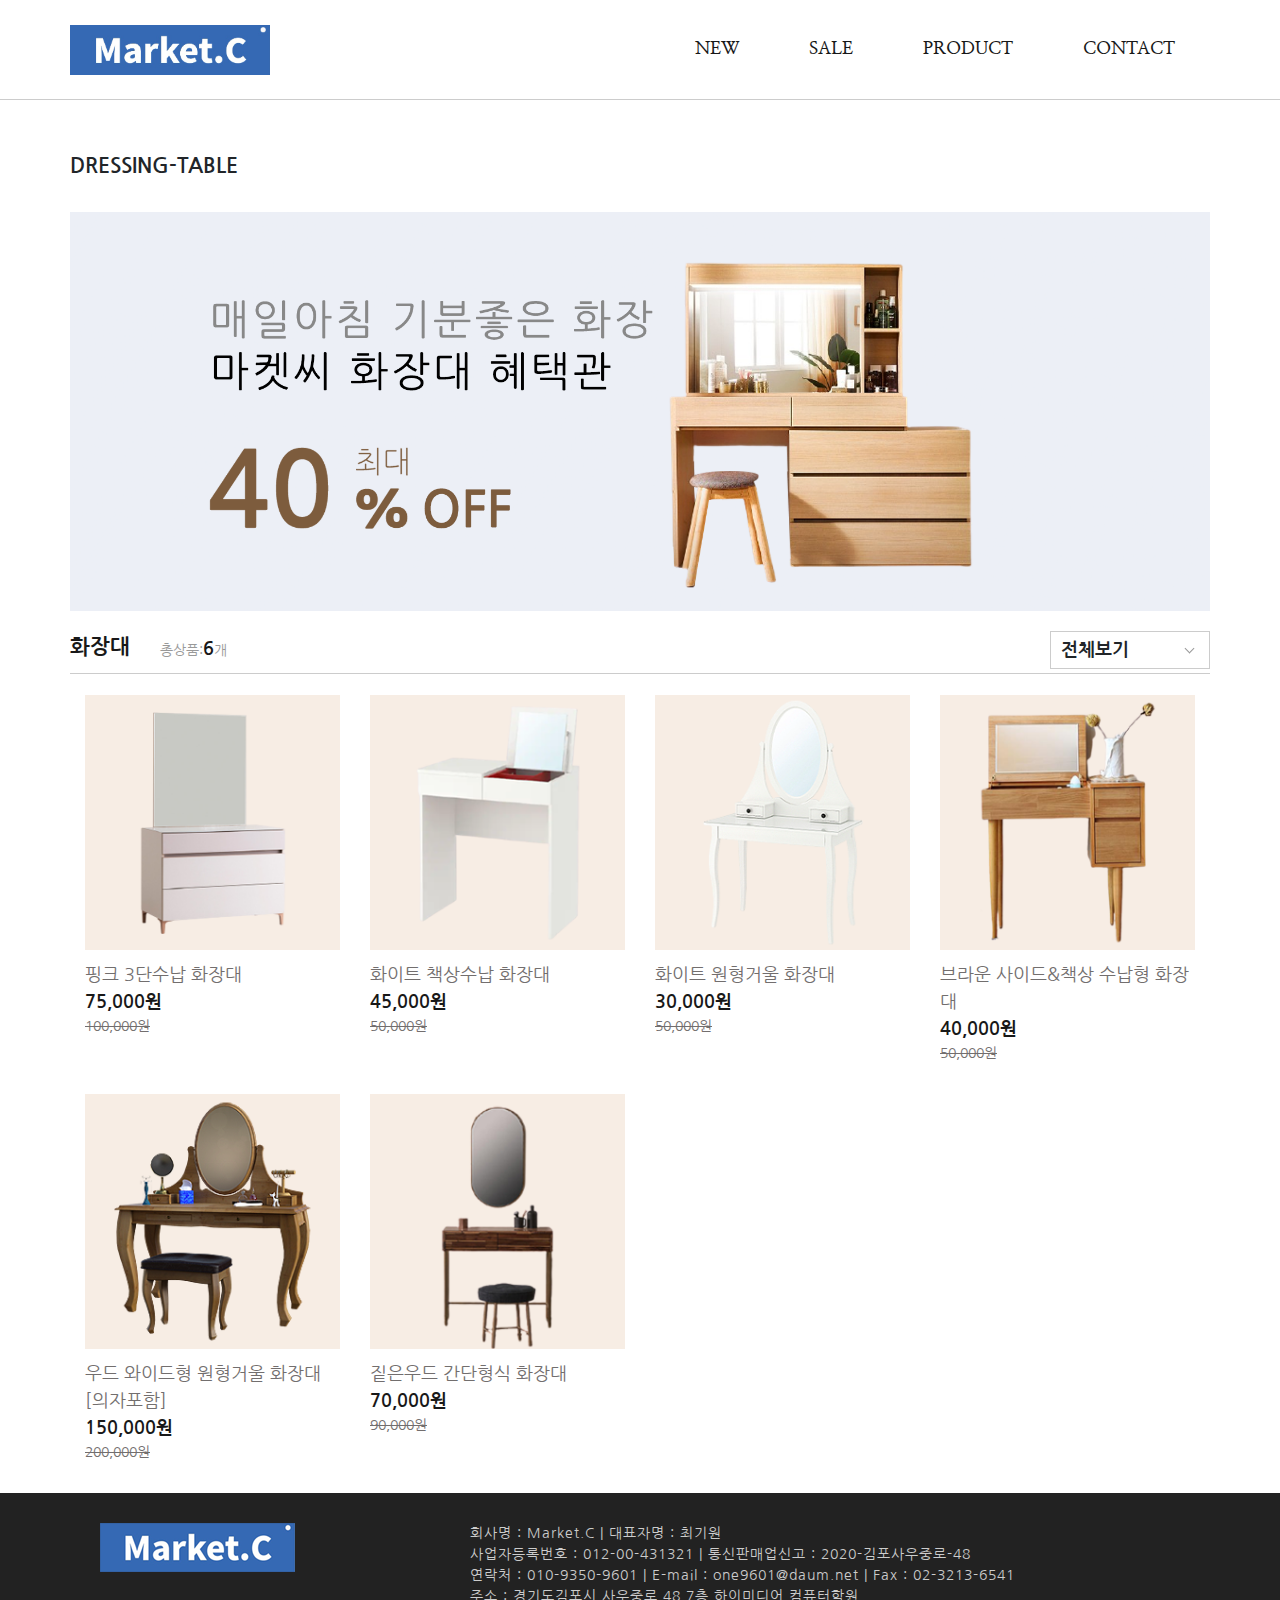
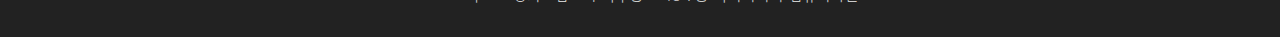
<file: dressing-table.html>
<!DOCTYPE html>
<html lang="en">
<head>
    <meta charset="UTF-8">
    <meta name="viewport" content="width=device-width, initial-scale=1.0">
    <meta property="og:description" content="최저가 프리미엄 가구판매점, Market.C"/>
		<meta property="og:image" content="images/kakao-img.png"/>
		<meta property="og:title" content="Market.C"/>
    <!-- favicon -->
    <link rel="shortcut icon" href="images/favicon-img.ico">
	<link rel="apple-touch-icon" href="images/favicon-img.png">

    <title>Dressing-table</title>
		<!-- jquery 2.1.3 -->
		<script src="https://code.jquery.com/jquery-2.1.3.min.js"></script>
        <!-- Bootstrap CSS -->
        <link rel="stylesheet" href="css/bootstrap.css">
        <link rel="stylesheet" href="vendors/linericon/style.css">
        <link rel="stylesheet" href="css/font-awesome.min.css">
        <link rel="stylesheet" href="vendors/owl-carousel/owl.carousel.min.css">
        <link rel="stylesheet" href="vendors/lightbox/simpleLightbox.css">
        <link rel="stylesheet" href="vendors/nice-select/css/nice-select.css">
        <link rel="stylesheet" href="vendors/animate-css/animate.css">
        <link rel="stylesheet" href="vendors/flaticon/flaticon.css">
        <!-- main css -->
        <link rel="stylesheet" href="css/drawer.css">
        <link rel="stylesheet" href="css/newitem.css">
		<link rel="stylesheet" href="css/responsive.css">
    
</head>
<body>
     <!--================Header Menu Area =================-->
     <!--================Header Menu Area =================-->
     <header class="header_area header">
        <div class="main_menu" id="mainNav">
            <nav class="navbar navbar-expand-lg navbar-light">
                <div class="container">
                    <!-- Brand and toggle get grouped for better mobile display -->
                    <a class="navbar-brand logo_h logo_img" href="index.html">
                        <img src="images/logo.png" alt="로고 이미지">
                        <img src="images/logo.png" alt="로고 이미지">
                    </a>
                    <button class="navbar-toggler" type="button" data-toggle="collapse" data-target="#navbarSupportedContent" aria-controls="navbarSupportedContent" aria-expanded="false" aria-label="Toggle navigation">
                        <span class="icon-bar"></span>
                        <span class="icon-bar"></span>
                        <span class="icon-bar"></span>
                    </button>
                    <!-- Collect the nav links, forms, and other content for toggling -->
                    <div class="collapse navbar-collapse offset" id="navbarSupportedContent">
                        <ul class="nav navbar-nav menu_nav ml-auto">
                            <li class="nav-item active"><a class="nav-link" href="https://one9601.github.io/furniture/new">NEW</a></li> 
                            <li class="nav-item"><a class="nav-link" href="https://one9601.github.io/furniture/sale">SALE</a></li> 
                            <li class="nav-item submenu dropdown">
                                <a href="#" class="nav-link dropdown-toggle" data-toggle="dropdown" role="button" aria-haspopup="true" aria-expanded="false">PRODUCT</a>
                                <ul class="dropdown-menu">
                                    <li class="nav-item"><a class="nav-link" href="https://one9601.github.io/furniture/sofa">SOFA</a></li>
                                    <li class="nav-item"><a class="nav-link" href="https://one9601.github.io/furniture/bed">BED</a></li>
                                    <li class="nav-item"><a class="nav-link" href="https://one9601.github.io/furniture/desk">DESK</a></li>
                                    <li class="nav-item"><a class="nav-link" href="https://one9601.github.io/furniture/dressing-table">DRESSING TABLE</a></li>
                                    <li class="nav-item"><a class="nav-link" href="https://one9601.github.io/furniture/drawer">DRAWER</a></li>
                                    <li class="nav-item"><a class="nav-link" href="https://one9601.github.io/furniture/chair">chair</a></li>
                                </ul>
                            </li> 
                            <li class="nav-item"><a class="nav-link" href="https://one9601.github.io/furniture/contact">Contact</a></li>
                        </ul>
                    </div> 
                </div>
            </nav>
        </div>
    </header>
    <!--================Header Menu Area =================-->
    <div class="padding-area"></div>
    <!-- <div class="banner-area">
        <div class="overlay-wihte"></div>
        <div class="banner-textarea">
            <p>Market.C 화장대</p>
            <p>친환경 재료 사용한<span> 화장대</span> 지금 만나보세요</p>
        </div>
    </div> -->

    <div class="banner-area">
        <div class="container padding-0">
            <div class="banner-title">
                <p>DRESSING-TABLE</p>
            </div>
            <div class="banner-img">
                <img src="img/banner/dressingtable-banner.png" alt="">
            </div>
        </div>
    </div>
    
    <!-- ==============Banner-area============= -->
    <section class="new-item-area">
        <div class="container padding-0">
            <div class="new-item">
                <p class="new-item-title">화장대</p>
                <p class="new-item-num">총상품:<span>6</span>개</p>
                <div class="dropdown2">
                    <div onclick="dropdown2()" class="dropbtn all-price" style="font-weight: bold;">
                        전체보기
                    </div>
                    <div onclick="dropdown2()" class="dropbtn first-price">
                        5만원 이하
                    </div>
                    <div onclick="dropdown2()" class="dropbtn second-price">
                        5~10만원
                    </div>
                    <div onclick="dropdown2()" class="dropbtn third-price">
                        10~20만원
                    </div>
                    <div onclick="dropdown2()" class="dropbtn fourth-price">
                        20만원 이상
                    </div>
                     <div id="myDropdown" class="dropdown2-content">
                        <div id="myBtnContainer">
                            <div class="button active2 all-p" onclick="filterSelection('all')">전체보기</div>
                            <div class="button first-p" onclick="filterSelection('-5')">5만원 이하</div>
                            <div class="button second-p" onclick="filterSelection('5-10')">5~10만원</div>
                             <div class="button third-p" onclick="filterSelection('10-20')">10~20만원</div>
                            </div>
                    </div>
                </div>
            </div>
            

            <!-- <div class="row flex-box">
                <div class="product">
                    <img src="img/new/newitem-bed-4.png" alt="테이블 이미지" class="item-img">
                    <div class="newitem-content-textbox">
                        <p class="item-name">화이트 벙커 책상 2층침대</p>
                        <p class="item-price">300,000원</p>
                        <p class="item-price-through">350,000원</p>
                    </div>
                </div>
            </div> -->


            <div class="row padding-0 mobile-margin-top-30 newitem-area">
                <div class="col-lg-3 col-sm-6 newitem-first newitem-list filterDiv -5" onclick="newitem_1('one9601.github.io/furniture/product')">
                    <img src="img/dressing/dressingtable-img-1.png" alt="이미지" class="item-img">
                    <div class="newitem-content-textbox">
                        <p class="item-name">핑크 3단수납 화장대</p>
                        <p class="item-price">75,000원</p>
                        <p class="item-price-through">100,000원</p>
                    </div>
                </div>
                <div class="col-lg-3 col-sm-6 newitem-list filterDiv -5" onclick="newitem_1('one9601.github.io/furniture/product')">
                    <img src="img/dressing/dressingtable-img-2.png" alt="이미지" class="item-img">
                    <div class="newitem-content-textbox">
                        <p class="item-name">화이트 책상수납 화장대</p>
                        <p class="item-price">45,000원</p>
                        <p class="item-price-through">50,000원</p>
                    </div>
                </div>
                <div class="col-lg-3 col-sm-6 newitem-list filterDiv -5" onclick="newitem_1('one9601.github.io/furniture/product')">
                    <img src="img/dressing/dressingtable-img-3.png" alt="이미지" class="item-img">
                    <div class="newitem-content-textbox">
                        <p class="item-name">화이트 원형거울 화장대</p>
                        <p class="item-price">30,000원</p>
                        <p class="item-price-through">50,000원</p>
                    </div>
                </div>
                <div class="col-lg-3 col-sm-6 newitem-list filterDiv -5" onclick="newitem_1('one9601.github.io/furniture/product')">
                    <img src="img/dressing/dressingtable-img-4.png" alt="이미지" class="item-img">
                    <div class="newitem-content-textbox">
                        <p class="item-name">브라운 사이드&책상 수납형 화장대</p>
                        <p class="item-price">40,000원</p>
                        <p class="item-price-through">50,000원</p>
                    </div>
                </div>
                <!-- line 1 -->

                <div class="col-lg-3 newitem-first newitem-list col-sm-6 filterDiv 10-20" onclick="newitem_1('one9601.github.io/furniture/product')">
                    <img src="img/dressing/dressingtable-img-5.png" alt="이미지" class="item-img">
                    <div class="newitem-content-textbox">
                        <p class="item-name">우드 와이드형 원형거울 화장대[의자포함]</p>
                        <p class="item-price">150,000원</p>
                        <p class="item-price-through">200,000원</p>
                    </div>
                </div>
                <div class="col-lg-3 newitem-list col-sm-6 filterDiv 5-10" onclick="newitem_1('one9601.github.io/furniture/product')">
                    <img src="img/dressing/dressingtable-img-6.png" alt="이미지" class="item-img">
                    <div class="newitem-content-textbox">
                        <p class="item-name">짙은우드 간단형식 화장대</p>
                        <p class="item-price">70,000원</p>
                        <p class="item-price-through">90,000원</p>
                    </div>
                </div>
            </div>
            
        </div>
    </section>
<!-- script drop down -->
    <script src="js/tab-dropdown.js"></script>
    <script src="js/dropbtn.js"></script>
    <script>
        function newitem_1(strUrl) {
            document.location.href= "https://one9601.github.io/furniture/product";
        }
    </script>

    <!-- new-item-area-tab -->

    <footer class="footer_area footer-padding">
        <div class="container">
            <div class="row">
                <div class="col-lg-4">
                    <div class="footer-logo">
                        <img src="img/footer-logo.png" alt="로고">
                    </div>
                </div>
                <div class="col-lg-8 footer-text-box">
                    <p>
                        회사명 : Market.C | 대표자명 : 최기원<br>
                        사업자등록번호 : 012-00-431321 | 통신판매업신고 : 2020-김포사우중로-48<br>
                        연락처 : 010-9350-9601 | E-mail : one9601@daum.net | Fax : 02-3213-6541<br>
                        주소 : 경기도김포시 사우중로 48 7층 하이미디어 컴퓨터학원 
                    </p>
                </div>
            </div>
        </div>
    </footer>

    <!--================Footer Menu Area =================-->

    <script src="js/price.js"></script>
        <!-- jQuery first, then Popper.js, then Bootstrap JS -->
        <script src="js/jquery-3.2.1.min.js"></script>
        <script src="js/popper.js"></script>
        <script src="js/bootstrap.min.js"></script>
        <script src="js/stellar.js"></script>
        <script src="vendors/lightbox/simpleLightbox.min.js"></script>
        <script src="vendors/nice-select/js/jquery.nice-select.min.js"></script>
        <script src="vendors/isotope/imagesloaded.pkgd.min.js"></script>
        <script src="vendors/isotope/isotope-min.js"></script>
        <script src="vendors/owl-carousel/owl.carousel.min.js"></script>
        <script src="js/jquery.ajaxchimp.min.js"></script>
        <script src="vendors/counter-up/jquery.waypoints.min.js"></script>
        <script src="vendors/counter-up/jquery.counterup.min.js"></script>
        <script src="js/mail-script.js"></script>

</body>
</html>
</file>
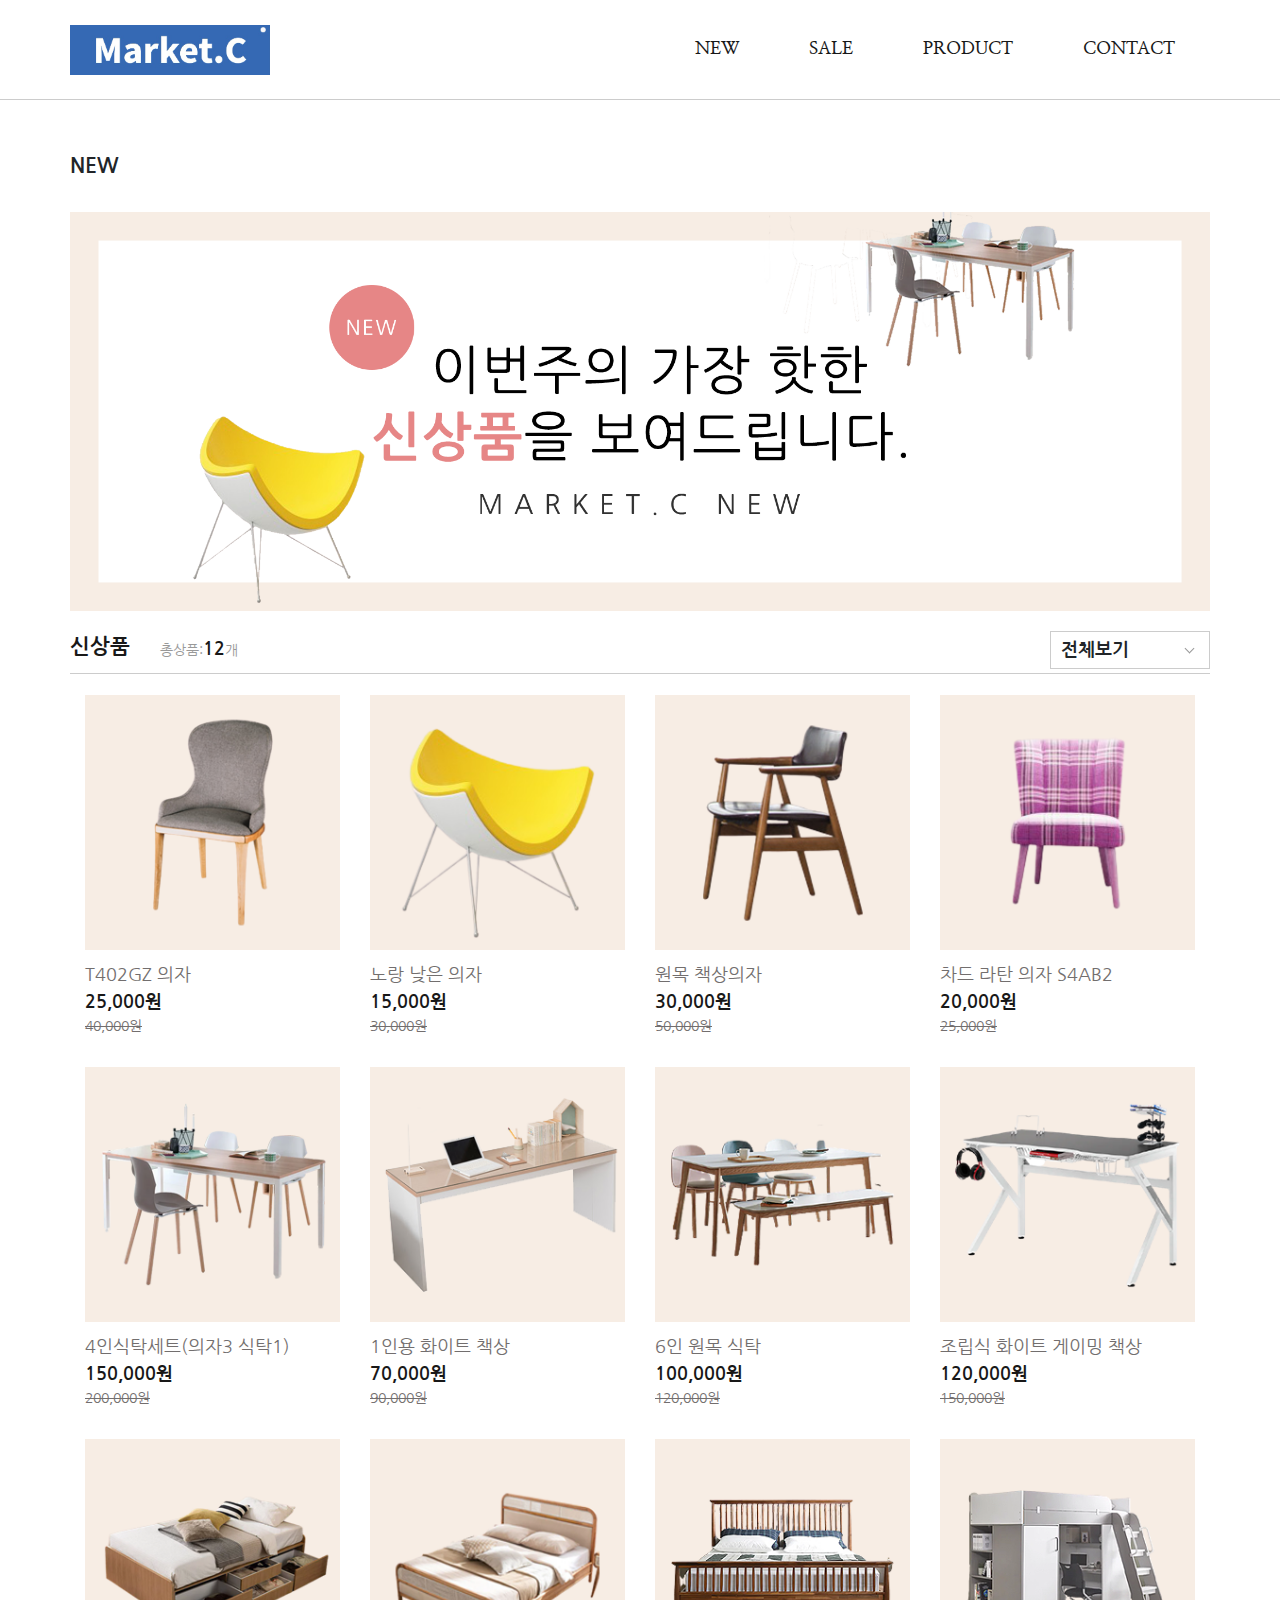
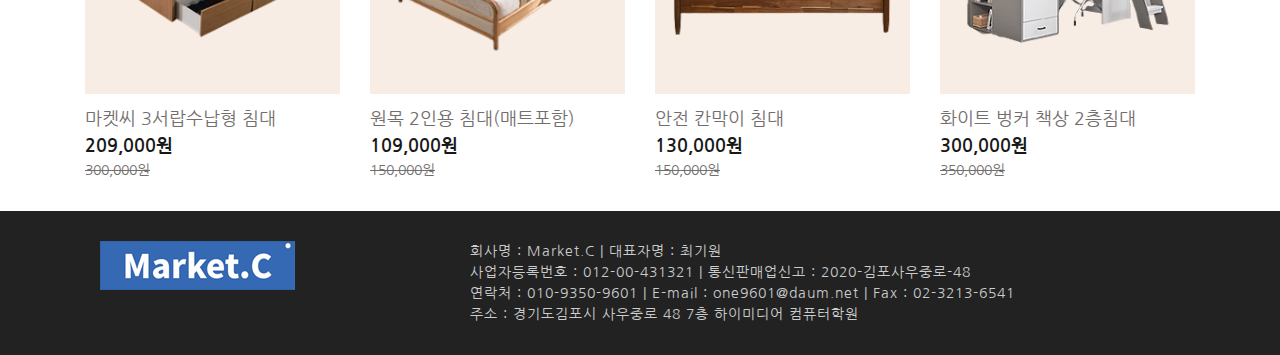
<file: new.html>
<!DOCTYPE html>
<html lang="en">
<head>
    <meta charset="UTF-8">
    <meta name="viewport" content="width=device-width, initial-scale=1.0">
    <meta property="og:description" content="최저가 프리미엄 가구판매점, Market.C"/>
		<meta property="og:image" content="images/kakao-img.png"/>
		<meta property="og:title" content="Market.C"/>
    <!-- favicon -->
    <link rel="shortcut icon" href="images/favicon-img.ico">
	<link rel="apple-touch-icon" href="images/favicon-img.png">

    <title>New-items</title>
		<!-- jquery 2.1.3 -->
		<script src="https://code.jquery.com/jquery-2.1.3.min.js"></script>
        <!-- Bootstrap CSS -->
        <link rel="stylesheet" href="css/bootstrap.css">
        <link rel="stylesheet" href="vendors/linericon/style.css">
        <link rel="stylesheet" href="css/font-awesome.min.css">
        <link rel="stylesheet" href="vendors/owl-carousel/owl.carousel.min.css">
        <link rel="stylesheet" href="vendors/lightbox/simpleLightbox.css">
        <link rel="stylesheet" href="vendors/nice-select/css/nice-select.css">
        <link rel="stylesheet" href="vendors/animate-css/animate.css">
        <link rel="stylesheet" href="vendors/flaticon/flaticon.css">
        <!-- main css -->
        <link rel="stylesheet" href="css/newitem.css">
        <link rel="stylesheet" href="css/new.css">
		<link rel="stylesheet" href="css/responsive.css">
</head>
<body>
     <!--================Header Menu Area =================-->
     <!--================Header Menu Area =================-->
     <header class="header_area header">
        <div class="main_menu" id="mainNav">
            <nav class="navbar navbar-expand-lg navbar-light">
                <div class="container">
                    <!-- Brand and toggle get grouped for better mobile display -->
                    <a class="navbar-brand logo_h logo_img" href="index.html">
                        <img src="images/logo.png" alt="로고 이미지">
                        <img src="images/logo.png" alt="로고 이미지">
                    </a>
                    <button class="navbar-toggler" type="button" data-toggle="collapse" data-target="#navbarSupportedContent" aria-controls="navbarSupportedContent" aria-expanded="false" aria-label="Toggle navigation">
                        <span class="icon-bar"></span>
                        <span class="icon-bar"></span>
                        <span class="icon-bar"></span>
                    </button>
                    <!-- Collect the nav links, forms, and other content for toggling -->
                    <div class="collapse navbar-collapse offset" id="navbarSupportedContent">
                        <ul class="nav navbar-nav menu_nav ml-auto">
                            <li class="nav-item active"><a class="nav-link" href="https://one9601.github.io/furniture/new">NEW</a></li> 
                            <li class="nav-item"><a class="nav-link" href="https://one9601.github.io/furniture/sale">SALE</a></li> 
                            <li class="nav-item submenu dropdown">
                                <a href="#" class="nav-link dropdown-toggle" data-toggle="dropdown" role="button" aria-haspopup="true" aria-expanded="false">PRODUCT</a>
                                <ul class="dropdown-menu">
                                    <li class="nav-item"><a class="nav-link" href="https://one9601.github.io/furniture/sofa">SOFA</a></li>
                                    <li class="nav-item"><a class="nav-link" href="https://one9601.github.io/furniture/bed">BED</a></li>
                                    <li class="nav-item"><a class="nav-link" href="https://one9601.github.io/furniture/desk">DESK</a></li>
                                    <li class="nav-item"><a class="nav-link" href="https://one9601.github.io/furniture/dressing-table">DRESSING TABLE</a></li>
                                    <li class="nav-item"><a class="nav-link" href="https://one9601.github.io/furniture/drawer">DRAWER</a></li>
                                    <li class="nav-item"><a class="nav-link" href="https://one9601.github.io/furniture/chair">chair</a></li>
                                </ul>
                            </li> 
                            <li class="nav-item"><a class="nav-link" href="https://one9601.github.io/furniture/contact">Contact</a></li>
                        </ul>
                    </div> 
                </div>
            </nav>
        </div>
    </header>
    <!--================Header Menu Area =================-->
    <div class="padding-area"></div>
    <!-- <div class="banner-area">
        <div class="overlay-wihte"></div>
        <div class="banner-textarea">
            <p>새로운 상품</p>
            <p>이번이 <span>첫 세일!</span> 금주의 신상가구</p>
        </div>
    </div> -->

    <div class="banner-area">
        <div class="container padding-0">
            <div class="banner-title">
                <p>NEW</p>
            </div>
            <div class="banner-img">
                <img src="img/banner/new-banner.png" alt="">
            </div>
        </div>
    </div>






    <!-- ================Banner Area============= -->
    <section class="new-item-area">
        <div class="container padding-0">
            <div class="new-item">
                <p class="new-item-title">신상품</p>
                <p class="new-item-num">총상품:<span>12</span>개</p>
                <div class="dropdown2">
                    <div onclick="dropdown2()" class="dropbtn all-price" style="font-weight: bold;">
                        전체보기
                    </div>
                    <div onclick="dropdown2()" class="dropbtn first-price">
                        5만원 이하
                    </div>
                    <div onclick="dropdown2()" class="dropbtn second-price">
                        5~10만원
                    </div>
                    <div onclick="dropdown2()" class="dropbtn third-price">
                        10~20만원
                    </div>
                    <div onclick="dropdown2()" class="dropbtn fourth-price">
                        20만원 이상
                    </div>
                     <div id="myDropdown" class="dropdown2-content">
                        <div id="myBtnContainer">
                            <div class="button active2 all-p" onclick="filterSelection('all')">전체보기</div>
                            <div class="button first-p" onclick="filterSelection('-5')">5만원 이하</div>
                            <div class="button second-p" onclick="filterSelection('5-10')">5~10만원</div>
                             <div class="button third-p" onclick="filterSelection('10-20')">10~20만원</div>
                             <div class="button fourth-p" onclick="filterSelection('20-')">20만원 이상</div>
                            </div>
                    </div>
                </div>
            </div>
            

            <!-- <div class="row flex-box">
                <div class="product">
                    <img src="img/new/newitem-bed-4.png" alt="테이블 이미지" class="item-img">
                    <div class="newitem-content-textbox">
                        <p class="item-name">화이트 벙커 책상 2층침대</p>
                        <p class="item-price">300,000원</p>
                        <p class="item-price-through">350,000원</p>
                    </div>
                </div>
            </div> -->

            <!-- Swiper -->
            

            <div class="row padding-0 mobile-margin-top-30 newitem-area">
                <div class="col-lg-3 col-sm-6 newitem-first newitem-list filterDiv -5" onclick="newitem_1('one9601.github.io/furniture/product')">
                    <img src="img/new/newitem-chair-1.png" alt="이미지" class="item-img">
                    <div class="newitem-content-textbox">
                        <p class="item-name">T402GZ 의자</p>
                        <p class="item-price">25,000원</p>
                        <p class="item-price-through">40,000원</p>
                    </div>
                </div>
                <div class="col-lg-3 col-sm-6 newitem-list filterDiv -5" onclick="newitem_1('one9601.github.io/furniture/product')">
                    <img src="img/new/newitem-chair-2.png" alt="이미지" class="item-img">
                    <div class="newitem-content-textbox">
                        <p class="item-name">노랑 낮은 의자</p>
                        <p class="item-price">15,000원</p>
                        <p class="item-price-through">30,000원</p>
                    </div>
                </div>
                <div class="col-lg-3 col-sm-6 newitem-list filterDiv -5" onclick="newitem_1('one9601.github.io/furniture/product')">
                    <img src="img/new/newitem-chair-3.png" alt="이미지" class="item-img">
                    <div class="newitem-content-textbox">
                        <p class="item-name">원목 책상의자</p>
                        <p class="item-price">30,000원</p>
                        <p class="item-price-through">50,000원</p>
                    </div>
                </div>
                <div class="col-lg-3 col-sm-6 newitem-list filterDiv -5" onclick="newitem_1('one9601.github.io/furniture/product')">
                    <img src="img/new/newitem-chair-4.png" alt="이미지" class="item-img">
                    <div class="newitem-content-textbox">
                        <p class="item-name">차드 라탄 의자 S4AB2</p>
                        <p class="item-price">20,000원</p>
                        <p class="item-price-through">25,000원</p>
                    </div>
                </div>
                <!-- line 1 -->

                <div class="col-lg-3 newitem-first newitem-list col-sm-6 filterDiv 10-20" onclick="newitem_1('one9601.github.io/furniture/product')">
                    <img src="img/new/newitem-table-1.png" alt="이미지" class="item-img">
                    <div class="newitem-content-textbox">
                        <p class="item-name">4인식탁세트(의자3 식탁1)</p>
                        <p class="item-price">150,000원</p>
                        <p class="item-price-through">200,000원</p>
                    </div>
                </div>
                <div class="col-lg-3 newitem-list col-sm-6 filterDiv 5-10" onclick="newitem_1('one9601.github.io/furniture/product')">
                    <img src="img/new/newitem-table-2.png" alt="이미지" class="item-img">
                    <div class="newitem-content-textbox">
                        <p class="item-name">1인용 화이트 책상</p>
                        <p class="item-price">70,000원</p>
                        <p class="item-price-through">90,000원</p>
                    </div>
                </div>
                <div class="col-lg-3 newitem-list col-sm-6 filterDiv 10-20 5-10" onclick="newitem_1('one9601.github.io/furniture/product')">
                    <img src="img/new/newitem-table-3.png" alt="이미지" class="item-img">
                    <div class="newitem-content-textbox">
                        <p class="item-name">6인 원목 식탁</p>
                        <p class="item-price">100,000원</p>
                        <p class="item-price-through">120,000원</p>
                    </div>
                </div>
                <div class="col-lg-3 newitem-list col-sm-6 filterDiv 10-20" onclick="newitem_1('one9601.github.io/furniture/product')">
                    <img src="img/new/newitem-table-4.png" alt="이미지" class="item-img">
                    <div class="newitem-content-textbox">
                        <p class="item-name">조립식 화이트 게이밍 책상</p>
                        <p class="item-price">120,000원</p>
                        <p class="item-price-through">150,000원</p>
                    </div>
                </div>

                <!-- line 2 -->
                    <div class="col-lg-3 newitem-first newitem-list col-sm-6 filterDiv 20-">
                        <img src="img/new/newitem-bed-1.png" alt="테이블 이미지" class="item-img">
                        <div class="newitem-content-textbox">
                            <p class="item-name">마켓씨 3서랍수납형 침대</p>
                            <p class="item-price">209,000원</p>
                            <p class="item-price-through">300,000원</p>
                        </div>
                    </div>
                    <div class="col-lg-3 newitem-list col-sm-6 filterDiv 10-20" onclick="newitem_1('one9601.github.io/furniture/product')">
                        <img src="img/new/newitem-bed-2.png" alt="테이블 이미지" class="item-img">
                        <div class="newitem-content-textbox">
                            <p class="item-name">원목 2인용 침대(매트포함)</p>
                            <p class="item-price">109,000원</p>
                            <p class="item-price-through">150,000원</p>
                        </div>
                    </div>
                    <div class="col-lg-3 newitem-list col-sm-6 filterDiv 10-20" onclick="newitem_1('one9601.github.io/furniture/product')">
                        <img src="img/new/newitem-bed-3.png" alt="테이블 이미지" class="item-img">
                        <div class="newitem-content-textbox">
                            <p class="item-name">안전 칸막이 침대</p>
                            <p class="item-price">130,000원</p>
                            <p class="item-price-through">150,000원</p>
                        </div>
                    </div>
                    <div class="col-lg-3 newitem-list col-sm-6 filterDiv 20-" onclick="newitem_1('one9601.github.io/furniture/product')">
                        <img src="img/new/newitem-bed-4.png" alt="테이블 이미지" class="item-img">
                        <div class="newitem-content-textbox">
                            <p class="item-name">화이트 벙커 책상 2층침대</p>
                            <p class="item-price">300,000원</p>
                            <p class="item-price-through">350,000원</p>
                        </div>
                    </div>
                <!-- line3 -->
            </div>
            
        </div>
    </section>
<!-- script drop down -->
    <script src="js/tab-dropdown.js"></script>
    <script src="js/dropbtn.js"></script>
    <script>
        function newitem_1(strUrl) {
            document.location.href= "https://one9601.github.io/furniture/product";
        }
    </script>

    <!-- new-item-area-tab -->

    <footer class="footer_area footer-padding">
        <div class="container">
            <div class="row">
                <div class="col-lg-4">
                    <div class="footer-logo">
                        <img src="img/footer-logo.png" alt="로고">
                    </div>
                </div>
                <div class="col-lg-8 footer-text-box">
                    <p>
                        회사명 : Market.C | 대표자명 : 최기원<br>
                        사업자등록번호 : 012-00-431321 | 통신판매업신고 : 2020-김포사우중로-48<br>
                        연락처 : 010-9350-9601 | E-mail : one9601@daum.net | Fax : 02-3213-6541<br>
                        주소 : 경기도김포시 사우중로 48 7층 하이미디어 컴퓨터학원 
                    </p>
                </div>
            </div>
        </div>
    </footer>

    <!--================Footer Menu Area =================-->
    <script src="js/price.js"></script>
        <!-- jQuery first, then Popper.js, then Bootstrap JS -->
        <script src="js/jquery-3.2.1.min.js"></script>
        <script src="js/popper.js"></script>
        <script src="js/bootstrap.min.js"></script>
        <script src="js/stellar.js"></script>
        <script src="vendors/lightbox/simpleLightbox.min.js"></script>
        <script src="vendors/nice-select/js/jquery.nice-select.min.js"></script>
        <script src="vendors/isotope/imagesloaded.pkgd.min.js"></script>
        <script src="vendors/isotope/isotope-min.js"></script>
        <script src="vendors/owl-carousel/owl.carousel.min.js"></script>
        <script src="js/jquery.ajaxchimp.min.js"></script>
        <script src="vendors/counter-up/jquery.waypoints.min.js"></script>
        <script src="vendors/counter-up/jquery.counterup.min.js"></script>
        <script src="js/mail-script.js"></script>

</body>
</html>
</file>
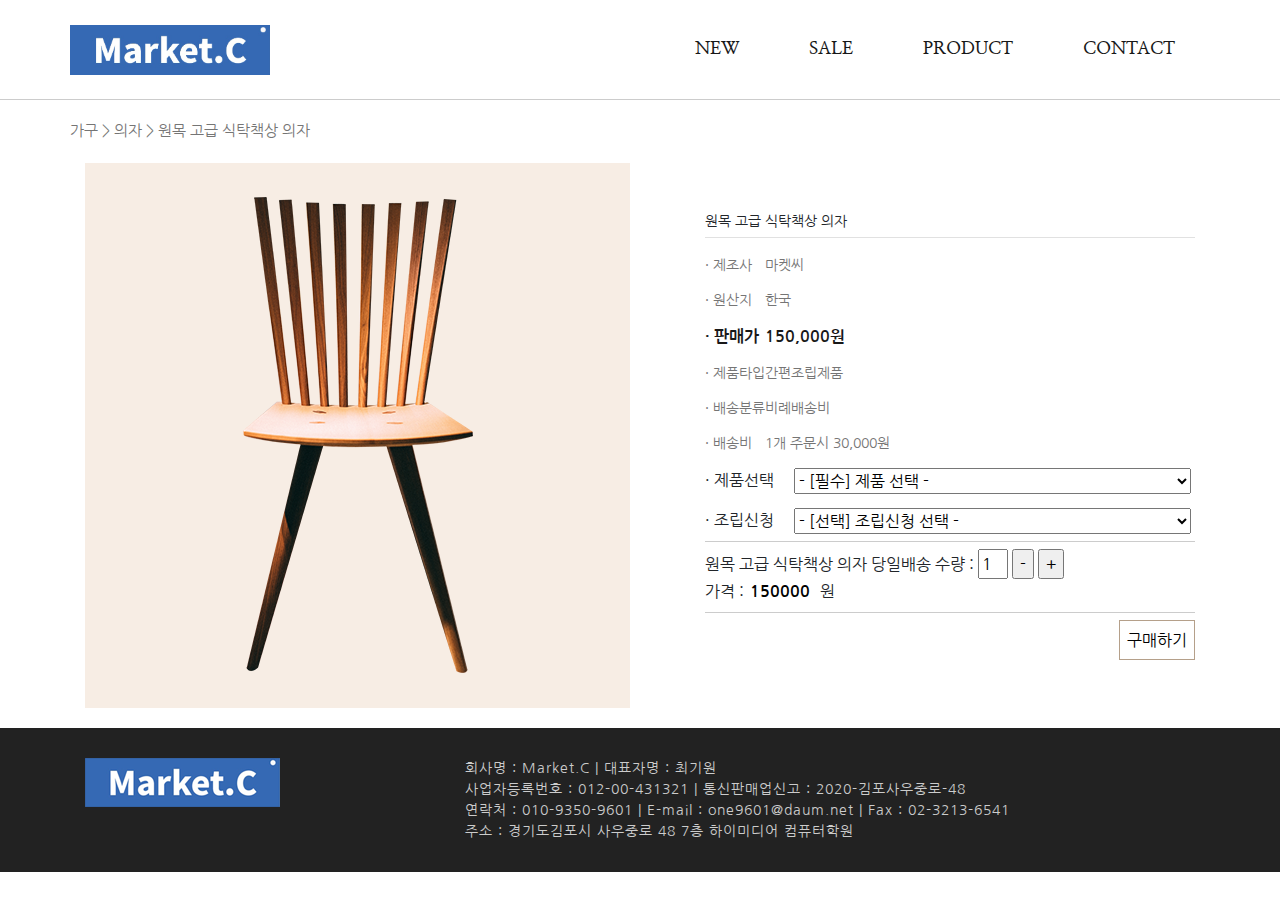
<file: product-chair-1.html>
<!DOCTYPE html>
<html lang="en">
<head>
    <meta charset="UTF-8">
    <meta name="viewport" content="width=device-width, initial-scale=1.0">
    <meta property="og:description" content="최저가 프리미엄 가구판매점, Market.C"/>
		<meta property="og:image" content="images/kakao-img.png"/>
		<meta property="og:title" content="Market.C"/>
    <!-- favicon -->
    <link rel="shortcut icon" href="images/favicon-img.ico">
	<link rel="apple-touch-icon" href="images/favicon-img.png">
    <title>Chair</title>
    	<!-- jquery 2.1.3 -->
		<script src="https://code.jquery.com/jquery-2.1.3.min.js"></script>
        <!-- Bootstrap CSS -->
        <link rel="stylesheet" href="css/bootstrap.css">
        <link rel="stylesheet" href="vendors/linericon/style.css">
        <link rel="stylesheet" href="css/font-awesome.min.css">
        <link rel="stylesheet" href="vendors/owl-carousel/owl.carousel.min.css">
        <link rel="stylesheet" href="vendors/lightbox/simpleLightbox.css">
        <link rel="stylesheet" href="vendors/nice-select/css/nice-select.css">
        <link rel="stylesheet" href="vendors/animate-css/animate.css">
        <link rel="stylesheet" href="vendors/flaticon/flaticon.css">
        <!-- main css -->
        <link rel="stylesheet" href="css/product-chair-1.css">
        <link rel="stylesheet" href="css/responsive.css">
        <!-- script -->

</head>
<body>
    <!--================Header Menu Area =================-->
    <header class="header_area header">
        <div class="main_menu" id="mainNav">
            <nav class="navbar navbar-expand-lg navbar-light">
                <div class="container">
                    <!-- Brand and toggle get grouped for better mobile display -->
                    <a class="navbar-brand logo_h logo_img" href="index.html">
                        <img src="images/logo.png" alt="로고 이미지">
                        <img src="images/logo.png" alt="로고 이미지">
                    </a>
                    <button class="navbar-toggler" type="button" data-toggle="collapse" data-target="#navbarSupportedContent" aria-controls="navbarSupportedContent" aria-expanded="false" aria-label="Toggle navigation">
                        <span class="icon-bar"></span>
                        <span class="icon-bar"></span>
                        <span class="icon-bar"></span>
                    </button>
                    <!-- Collect the nav links, forms, and other content for toggling -->
                    <div class="collapse navbar-collapse offset" id="navbarSupportedContent">
                        <ul class="nav navbar-nav menu_nav ml-auto">
                            <li class="nav-item active"><a class="nav-link" href="index.html">NEW</a></li> 
                            <li class="nav-item"><a class="nav-link" href="about-us.html">SALE</a></li> 
                            <li class="nav-item submenu dropdown">
                                <a href="#" class="nav-link dropdown-toggle" data-toggle="dropdown" role="button" aria-haspopup="true" aria-expanded="false">PRODUCT</a>
                                <ul class="dropdown-menu">
                                    <li class="nav-item"><a class="nav-link" href="projects.html">SOFA</a></li>
                                    <li class="nav-item"><a class="nav-link" href="project-details.html">BED</a></li>
                                    <li class="nav-item"><a class="nav-link" href="elements.html">DESK</a></li>
                                    <li class="nav-item"><a class="nav-link" href="elements.html">DRESSING TABLE</a></li>
                                    <li class="nav-item"><a class="nav-link" href="elements.html">DRAWER</a></li>
                                    <li class="nav-item"><a class="nav-link" href="elements.html">KITCHEN</a></li>
                                </ul>
                            </li> 
                            <li class="nav-item"><a class="nav-link" href="contact.html">Contact</a></li>
                        </ul>
                    </div> 
                </div>
            </nav>
        </div>
    </header>

<!-- =====================header========================================= -->


<section class="furniture-buy">
    <div class="container">
        <div class="title">
            가구 > 의자 > 원목 고급 식탁책상 의자
        </div>
        <div class="row">
            <div class="col-lg-6">
                <img src="img/item/item-img-1.png" alt="이미지">
            </div>
            <div class="col-lg-6 furniture-buy-article">
                <div class="furnitur-article">
                    <p class="item-title">
                        원목 고급 식탁책상 의자
                    </p>
                    <table>
                        <tr>
                            <td>· 제조사</td>
                            <td>마켓씨</td>
                        </tr>
                        <tr>
                            <td>· 원산지</td>
                            <td>한국</td>
                        </tr>
                        <tr class="price-area">
                            <td>· 판매가</td>
                            <td>150,000원</td>
                        </tr>
                        <tr>
                            <td>· 제품타입</td>
                            <td>간편조립제품</td>
                        </tr>
                        <tr>
                            <td>· 배송분류</td>
                            <td>비례배송비</td>
                        </tr>
                        <tr>
                            <td>· 배송비</td>
                            <td>1개 주문시 30,000원</td>
                        </tr>
                    </table>
                    <!-- <p>· 제조사 : 마켓씨</p>
                    <p>· 원산지 : 한국</p>
                    <p>· 판매가 : 150,000원</p>
                    <p>· 제품타입 : 간편조립제품    </p>
                    <p>· 배송분류 : 비례배송비</p>
                    <p>· 배송비 : 1개 주문시 30,000원</p> -->
                </div>
                <div class="select">
                    <div class="select-first">
                        <p>· 제품선택</p>
                        <select id="select">
                            <option value="value">- [필수] 제품 선택 -</option>
                            <option value="a">-----------</option>
                            <option value="2020">원목 고급 식탁책상 의자</option>
                        </select>
                    </div>
                    <div class="select-second">
                        <p>· 조립신청</p>
                        <select id="select-2">
                            <option value="value2">- [선택] 조립신청 선택 -</option>
                            <option value="b">-----------</option>
                            <option value="c">서울/인근 경기지역/김포 일부지역에 한함</option>
                        </select>
                    </div>
                </div>
                <div class="count-price">
                    <div id="input_div">
                        <span class="count-title">원목 고급 식탁책상 의자 당일배송</span>
                        수량 : 
                          <input type="text" size="25" value="1" id="count">
                          <input type="button" value="-" id="moins" onclick="minus()">
                          <input type="button" value="+" id="plus" onclick="plus()">
                    </div>
                      가격 : <input type="text" value="150000" id="total_count" hidden=hidden />
                      <input type="text" value="150000" id="total_count_view"  />원
                </div>
                <div class="buy-button" id="modal-btn">
                    <button>
                        <p>구매하기</p>
                    </button>
                </div>
                <!-- price-count script -->
                <script src="js/price-count.js"></script>
            </div>
        </div>
    </div>
</section>

    <footer class="footer_area footer-padding">
        <div class="container">
            <div class="row">
                <div class="col-lg-4">
                    <div class="footer-logo">
                        <img src="img/footer-logo.png" alt="로고">
                    </div>
                </div>
                <div class="col-lg-8 footer-text-box">
                    <p>
                        회사명 : Market.C | 대표자명 : 최기원<br>
                        사업자등록번호 : 012-00-431321 | 통신판매업신고 : 2020-김포사우중로-48<br>
                        연락처 : 010-9350-9601 | E-mail : one9601@daum.net | Fax : 02-3213-6541<br>
                        주소 : 경기도김포시 사우중로 48 7층 하이미디어 컴퓨터학원 
                    </p>
                </div>
            </div>
        </div>
    </footer>
    <script src="js/buy-modal.js"></script>


    <!--================Header Menu Area =================-->


<div id="myModal" class="modal">
            <div class="modal-content">
                <p style="text-align: center;">
                <span style="font-size: 14px;">
                <b>
                    <span style="font-size: 24px;">구매하기</span></b></span></p>
                    <span style="font-size:16px; padding: 15px; border-top: 1px solid #ccc;">본 사이트는 포트폴리오 사이트입니다.</span>
                    <p class="close-btn" onclick="close_pop();">
                    <span class="pop_bt" style="font-size: 13pt;">닫기</span></p>
            </div>
        </div>



            <!-- jQuery first, then Popper.js, then Bootstrap JS -->
            <script src="js/jquery-3.2.1.min.js"></script>
            <script src="js/popper.js"></script>
            <script src="js/bootstrap.min.js"></script>
            <script src="js/stellar.js"></script>
            <script src="vendors/lightbox/simpleLightbox.min.js"></script>
            <script src="vendors/nice-select/js/jquery.nice-select.min.js"></script>
            <script src="vendors/isotope/imagesloaded.pkgd.min.js"></script>
            <script src="vendors/isotope/isotope-min.js"></script>
            <script src="vendors/owl-carousel/owl.carousel.min.js"></script>
            <script src="js/jquery.ajaxchimp.min.js"></script>
            <script src="vendors/counter-up/jquery.waypoints.min.js"></script>
            <script src="vendors/counter-up/jquery.counterup.min.js"></script>
            <script src="js/mail-script.js"></script>
            
</body>
</html>
</file>
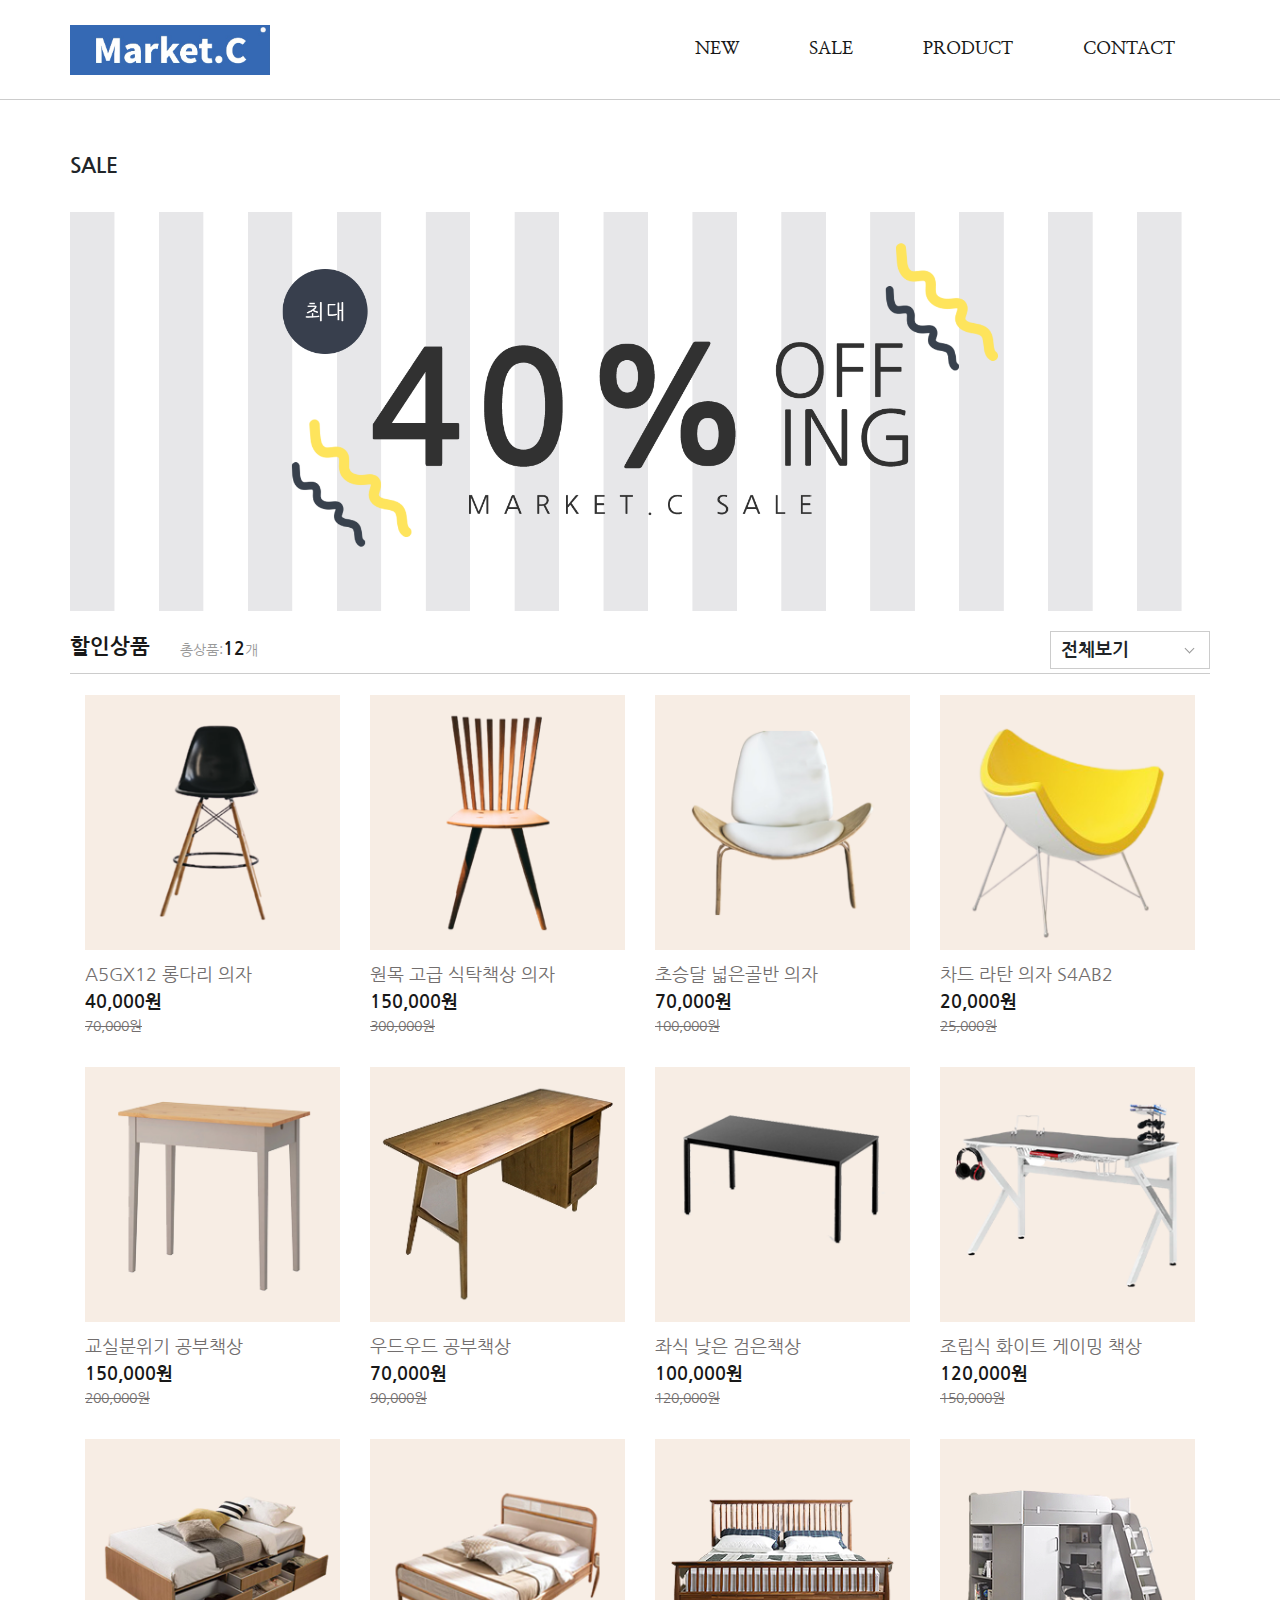
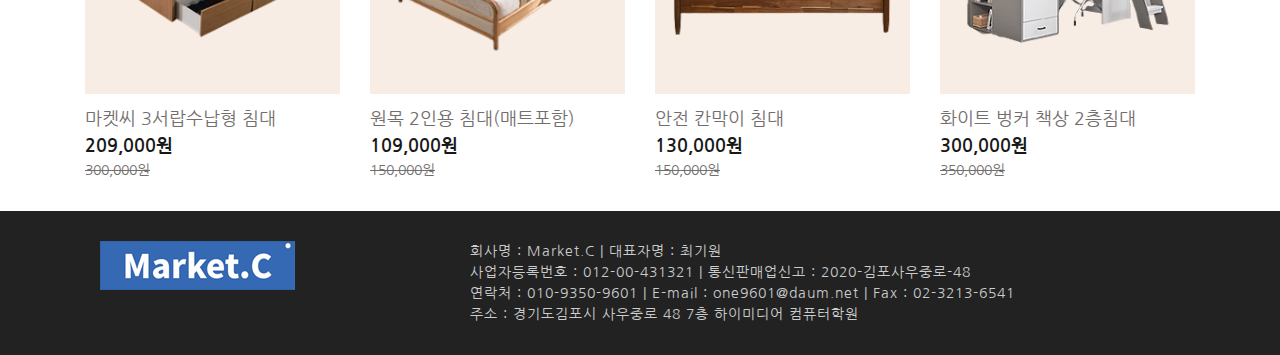
<file: sale.html>
<!DOCTYPE html>
<html lang="en">
<head>
    <meta charset="UTF-8">
    <meta name="viewport" content="width=device-width, initial-scale=1.0">
    <meta property="og:description" content="최저가 프리미엄 가구판매점, Market.C"/>
		<meta property="og:image" content="images/kakao-img.png"/>
		<meta property="og:title" content="Market.C"/>
    <!-- favicon -->
    <link rel="shortcut icon" href="images/favicon-img.ico">
	<link rel="apple-touch-icon" href="images/favicon-img.png">

    <title>Sale-items</title>
		<!-- jquery 2.1.3 -->
		<script src="https://code.jquery.com/jquery-2.1.3.min.js"></script>
        <!-- Bootstrap CSS -->
        <link rel="stylesheet" href="css/bootstrap.css">
        <link rel="stylesheet" href="vendors/linericon/style.css">
        <link rel="stylesheet" href="css/font-awesome.min.css">
        <link rel="stylesheet" href="vendors/owl-carousel/owl.carousel.min.css">
        <link rel="stylesheet" href="vendors/lightbox/simpleLightbox.css">
        <link rel="stylesheet" href="vendors/nice-select/css/nice-select.css">
        <link rel="stylesheet" href="vendors/animate-css/animate.css">
        <link rel="stylesheet" href="vendors/flaticon/flaticon.css">
        <!-- main css -->
        <link rel="stylesheet" href="css/newitem.css">
        <link rel="stylesheet" href="css/responsive.css">
        <link rel="stylesheet" href="css/sale.css">
        <!-- slide css -->
        <link rel="stylesheet" href="css/bestslide.css">
        <!-- swiper.js -->
        <link rel="stylesheet" href="https://unpkg.com/swiper/swiper-bundle.min.css">
<script src="https://unpkg.com/swiper/swiper-bundle.min.js"></script>
    
</head>
<body>
     <!--================Header Menu Area =================-->
     <!--================Header Menu Area =================-->
     <header class="header_area header">
        <div class="main_menu" id="mainNav">
            <nav class="navbar navbar-expand-lg navbar-light">
                <div class="container">
                    <!-- Brand and toggle get grouped for better mobile display -->
                    <a class="navbar-brand logo_h logo_img" href="index.html">
                        <img src="images/logo.png" alt="로고 이미지">
                        <img src="images/logo.png" alt="로고 이미지">
                    </a>
                    <button class="navbar-toggler" type="button" data-toggle="collapse" data-target="#navbarSupportedContent" aria-controls="navbarSupportedContent" aria-expanded="false" aria-label="Toggle navigation">
                        <span class="icon-bar"></span>
                        <span class="icon-bar"></span>
                        <span class="icon-bar"></span>
                    </button>
                    <!-- Collect the nav links, forms, and other content for toggling -->
                    <div class="collapse navbar-collapse offset" id="navbarSupportedContent">
                        <ul class="nav navbar-nav menu_nav ml-auto">
                            <li class="nav-item active"><a class="nav-link" href="https://one9601.github.io/furniture/new">NEW</a></li> 
                            <li class="nav-item"><a class="nav-link" href="https://one9601.github.io/furniture/sale">SALE</a></li> 
                            <li class="nav-item submenu dropdown">
                                <a href="#" class="nav-link dropdown-toggle" data-toggle="dropdown" role="button" aria-haspopup="true" aria-expanded="false">PRODUCT</a>
                                <ul class="dropdown-menu">
                                    <li class="nav-item"><a class="nav-link" href="https://one9601.github.io/furniture/sofa">SOFA</a></li>
                                    <li class="nav-item"><a class="nav-link" href="https://one9601.github.io/furniture/bed">BED</a></li>
                                    <li class="nav-item"><a class="nav-link" href="https://one9601.github.io/furniture/desk">DESK</a></li>
                                    <li class="nav-item"><a class="nav-link" href="https://one9601.github.io/furniture/dressing-table">DRESSING TABLE</a></li>
                                    <li class="nav-item"><a class="nav-link" href="https://one9601.github.io/furniture/drawer">DRAWER</a></li>
                                    <li class="nav-item"><a class="nav-link" href="https://one9601.github.io/furniture/chair">chair</a></li>
                                </ul>
                            </li> 
                            <li class="nav-item"><a class="nav-link" href="https://one9601.github.io/furniture/contact">Contact</a></li>
                        </ul>
                    </div> 
                </div>
            </nav>
        </div>
    </header>
    <!--================Header Menu Area =================-->

    <div class="padding-area"></div>
    <!-- <div class="banner-area">
        <div class="overlay-wihte"></div>
        <div class="banner-textarea">
            <p>할인중인 상품</p>
            <p>역대급 <span>할인!!</span> 둘러보세요</p>
        </div>
    </div>  -->
    <div class="banner-area">
        <div class="container padding-0">
            <div class="banner-title">
                <p>SALE</p>
            </div>
            <div class="banner-img">
                <img src="img/banner/sale-banner.png" alt="">
            </div>
        </div>
    </div>
    
    <!-- ==============Banner-area============= -->

    <section class="new-item-area">
        <div class="container padding-0">
            <div class="new-item">
                <p class="new-item-title">할인상품</p>
                <p class="new-item-num">총상품:<span>12</span>개</p>
                <div class="dropdown2">
                    <div onclick="dropdown2()" class="dropbtn all-price" style="font-weight: bold;">
                        전체보기
                    </div>
                    <div onclick="dropdown2()" class="dropbtn first-price">
                        5만원 이하
                    </div>
                    <div onclick="dropdown2()" class="dropbtn second-price">
                        5~10만원
                    </div>
                    <div onclick="dropdown2()" class="dropbtn third-price">
                        10~20만원
                    </div>
                    <div onclick="dropdown2()" class="dropbtn fourth-price">
                        20만원 이상
                    </div>
                     <div id="myDropdown" class="dropdown2-content">
                        <div id="myBtnContainer">
                            <div class="button active2 all-p" onclick="filterSelection('all')">전체보기</div>
                            <div class="button first-p" onclick="filterSelection('-5')">5만원 이하</div>
                            <div class="button second-p" onclick="filterSelection('5-10')">5~10만원</div>
                             <div class="button third-p" onclick="filterSelection('10-20')">10~20만원</div>
                             <div class="button fourth-p" onclick="filterSelection('20-')">20만원 이상</div>
                            </div>
                    </div>
                </div>
            </div>
            

            <!-- <div class="row flex-box">
                <div class="product">
                    <img src="img/new/newitem-bed-4.png" alt="테이블 이미지" class="item-img">
                    <div class="newitem-content-textbox">
                        <p class="item-name">화이트 벙커 책상 2층침대</p>
                        <p class="item-price">300,000원</p>
                        <p class="item-price-through">350,000원</p>
                    </div>
                </div>
            </div> -->


            <div class="row padding-0 mobile-margin-top-30 newitem-area">
                <div class="col-lg-3 col-sm-6 newitem-first newitem-list filterDiv -5" onclick="newitem_1('one9601.github.io/furniture/product')">
                    <img src="img/chair/chair-img-1.png" alt="이미지" class="item-img">
                    <div class="newitem-content-textbox">
                        <p class="item-name">A5GX12 롱다리 의자</p>
                        <p class="item-price">40,000원</p>
                        <p class="item-price-through">70,000원</p>
                    </div>
                </div>
                <div class="col-lg-3 col-sm-6 newitem-list filterDiv 10-20" onclick="newitem_1('one9601.github.io/furniture/product')">
                    <img src="img/chair/chair-img-2.png" alt="이미지" class="item-img">
                    <div class="newitem-content-textbox">
                        <p class="item-name">원목 고급 식탁책상 의자</p>
                        <p class="item-price">150,000원</p>
                        <p class="item-price-through">300,000원</p>
                    </div>
                </div>
                <div class="col-lg-3 col-sm-6 newitem-list filterDiv 5-10" onclick="newitem_1('one9601.github.io/furniture/product')">
                    <img src="img/chair/chair-img-5.png" alt="이미지" class="item-img">
                    <div class="newitem-content-textbox">
                        <p class="item-name">초승달 넓은골반 의자</p>
                        <p class="item-price">70,000원</p>
                        <p class="item-price-through">100,000원</p>
                    </div>
                </div>
                <div class="col-lg-3 col-sm-6 newitem-list filterDiv -5" onclick="newitem_1('one9601.github.io/furniture/product')">
                    <img src="img/chair/chair-img-9.png" alt="이미지" class="item-img">
                    <div class="newitem-content-textbox">
                        <p class="item-name">차드 라탄 의자 S4AB2</p>
                        <p class="item-price">20,000원</p>
                        <p class="item-price-through">25,000원</p>
                    </div>
                </div>
                <!-- line 1 -->

                <div class="col-lg-3 newitem-first newitem-list col-sm-6 filterDiv 10-20" onclick="newitem_1('one9601.github.io/furniture/product')">
                    <img src="img/table/table-img-4.png" alt="이미지" class="item-img">
                    <div class="newitem-content-textbox">
                        <p class="item-name">교실분위기 공부책상</p>
                        <p class="item-price">150,000원</p>
                        <p class="item-price-through">200,000원</p>
                    </div>
                </div>
                <div class="col-lg-3 newitem-list col-sm-6 filterDiv 5-10" onclick="newitem_1('one9601.github.io/furniture/product')">
                    <img src="img/table/table-img-2.png" alt="이미지" class="item-img">
                    <div class="newitem-content-textbox">
                        <p class="item-name">우드우드 공부책상</p>
                        <p class="item-price">70,000원</p>
                        <p class="item-price-through">90,000원</p>
                    </div>
                </div>
                <div class="col-lg-3 newitem-list col-sm-6 filterDiv 10-20 5-10" onclick="newitem_1('one9601.github.io/furniture/product')">
                    <img src="img/table/table-img-5.png" alt="이미지" class="item-img">
                    <div class="newitem-content-textbox">
                        <p class="item-name">좌식 낮은 검은책상</p>
                        <p class="item-price">100,000원</p>
                        <p class="item-price-through">120,000원</p>
                    </div>
                </div>
                <div class="col-lg-3 newitem-list col-sm-6 filterDiv 10-20" onclick="newitem_1('one9601.github.io/furniture/product')">
                    <img src="img/new/newitem-table-4.png" alt="이미지" class="item-img">
                    <div class="newitem-content-textbox">
                        <p class="item-name">조립식 화이트 게이밍 책상</p>
                        <p class="item-price">120,000원</p>
                        <p class="item-price-through">150,000원</p>
                    </div>
                </div>

                <!-- line 2 -->
                    <div class="col-lg-3 newitem-first newitem-list col-sm-6 filterDiv 20-">
                        <img src="img/new/newitem-bed-1.png" alt="테이블 이미지" class="item-img">
                        <div class="newitem-content-textbox">
                            <p class="item-name">마켓씨 3서랍수납형 침대</p>
                            <p class="item-price">209,000원</p>
                            <p class="item-price-through">300,000원</p>
                        </div>
                    </div>
                    <div class="col-lg-3 newitem-list col-sm-6 filterDiv 10-20" onclick="newitem_1('one9601.github.io/furniture/product')">
                        <img src="img/new/newitem-bed-2.png" alt="테이블 이미지" class="item-img">
                        <div class="newitem-content-textbox">
                            <p class="item-name">원목 2인용 침대(매트포함)</p>
                            <p class="item-price">109,000원</p>
                            <p class="item-price-through">150,000원</p>
                        </div>
                    </div>
                    <div class="col-lg-3 newitem-list col-sm-6 filterDiv 10-20" onclick="newitem_1('one9601.github.io/furniture/product')">
                        <img src="img/new/newitem-bed-3.png" alt="테이블 이미지" class="item-img">
                        <div class="newitem-content-textbox">
                            <p class="item-name">안전 칸막이 침대</p>
                            <p class="item-price">130,000원</p>
                            <p class="item-price-through">150,000원</p>
                        </div>
                    </div>
                    <div class="col-lg-3 newitem-list col-sm-6 filterDiv 20-" onclick="newitem_1('one9601.github.io/furniture/product')">
                        <img src="img/new/newitem-bed-4.png" alt="테이블 이미지" class="item-img">
                        <div class="newitem-content-textbox">
                            <p class="item-name">화이트 벙커 책상 2층침대</p>
                            <p class="item-price">300,000원</p>
                            <p class="item-price-through">350,000원</p>
                        </div>
                    </div>
                <!-- line3 -->
            </div>
            
        </div>
    </section>
<!-- script drop down -->
    <script src="js/tab-dropdown.js"></script>
    <script src="js/dropbtn.js"></script>
    <script>
        function newitem_1(strUrl) {
            document.location.href= "https://one9601.github.io/furniture/product";
        }
    </script>

    <!-- new-item-area-tab -->

    <footer class="footer_area footer-padding">
        <div class="container">
            <div class="row">
                <div class="col-lg-4">
                    <div class="footer-logo">
                        <img src="img/footer-logo.png" alt="로고">
                    </div>
                </div>
                <div class="col-lg-8 footer-text-box">
                    <p>
                        회사명 : Market.C | 대표자명 : 최기원<br>
                        사업자등록번호 : 012-00-431321 | 통신판매업신고 : 2020-김포사우중로-48<br>
                        연락처 : 010-9350-9601 | E-mail : one9601@daum.net | Fax : 02-3213-6541<br>
                        주소 : 경기도김포시 사우중로 48 7층 하이미디어 컴퓨터학원 
                    </p>
                </div>
            </div>
        </div>
    </footer>

    <!--================Footer Menu Area =================-->

    <script src="js/price.js"></script>
        <!-- jQuery first, then Popper.js, then Bootstrap JS -->
        <script src="js/jquery-3.2.1.min.js"></script>
        <script src="js/popper.js"></script>
        <script src="js/bootstrap.min.js"></script>
        <script src="js/stellar.js"></script>
        <script src="vendors/lightbox/simpleLightbox.min.js"></script>
        <script src="vendors/nice-select/js/jquery.nice-select.min.js"></script>
        <script src="vendors/isotope/imagesloaded.pkgd.min.js"></script>
        <script src="vendors/isotope/isotope-min.js"></script>
        <script src="vendors/owl-carousel/owl.carousel.min.js"></script>
        <script src="js/jquery.ajaxchimp.min.js"></script>
        <script src="vendors/counter-up/jquery.waypoints.min.js"></script>
        <script src="vendors/counter-up/jquery.counterup.min.js"></script>
        <script src="js/mail-script.js"></script>

</body>
</html>
</file>
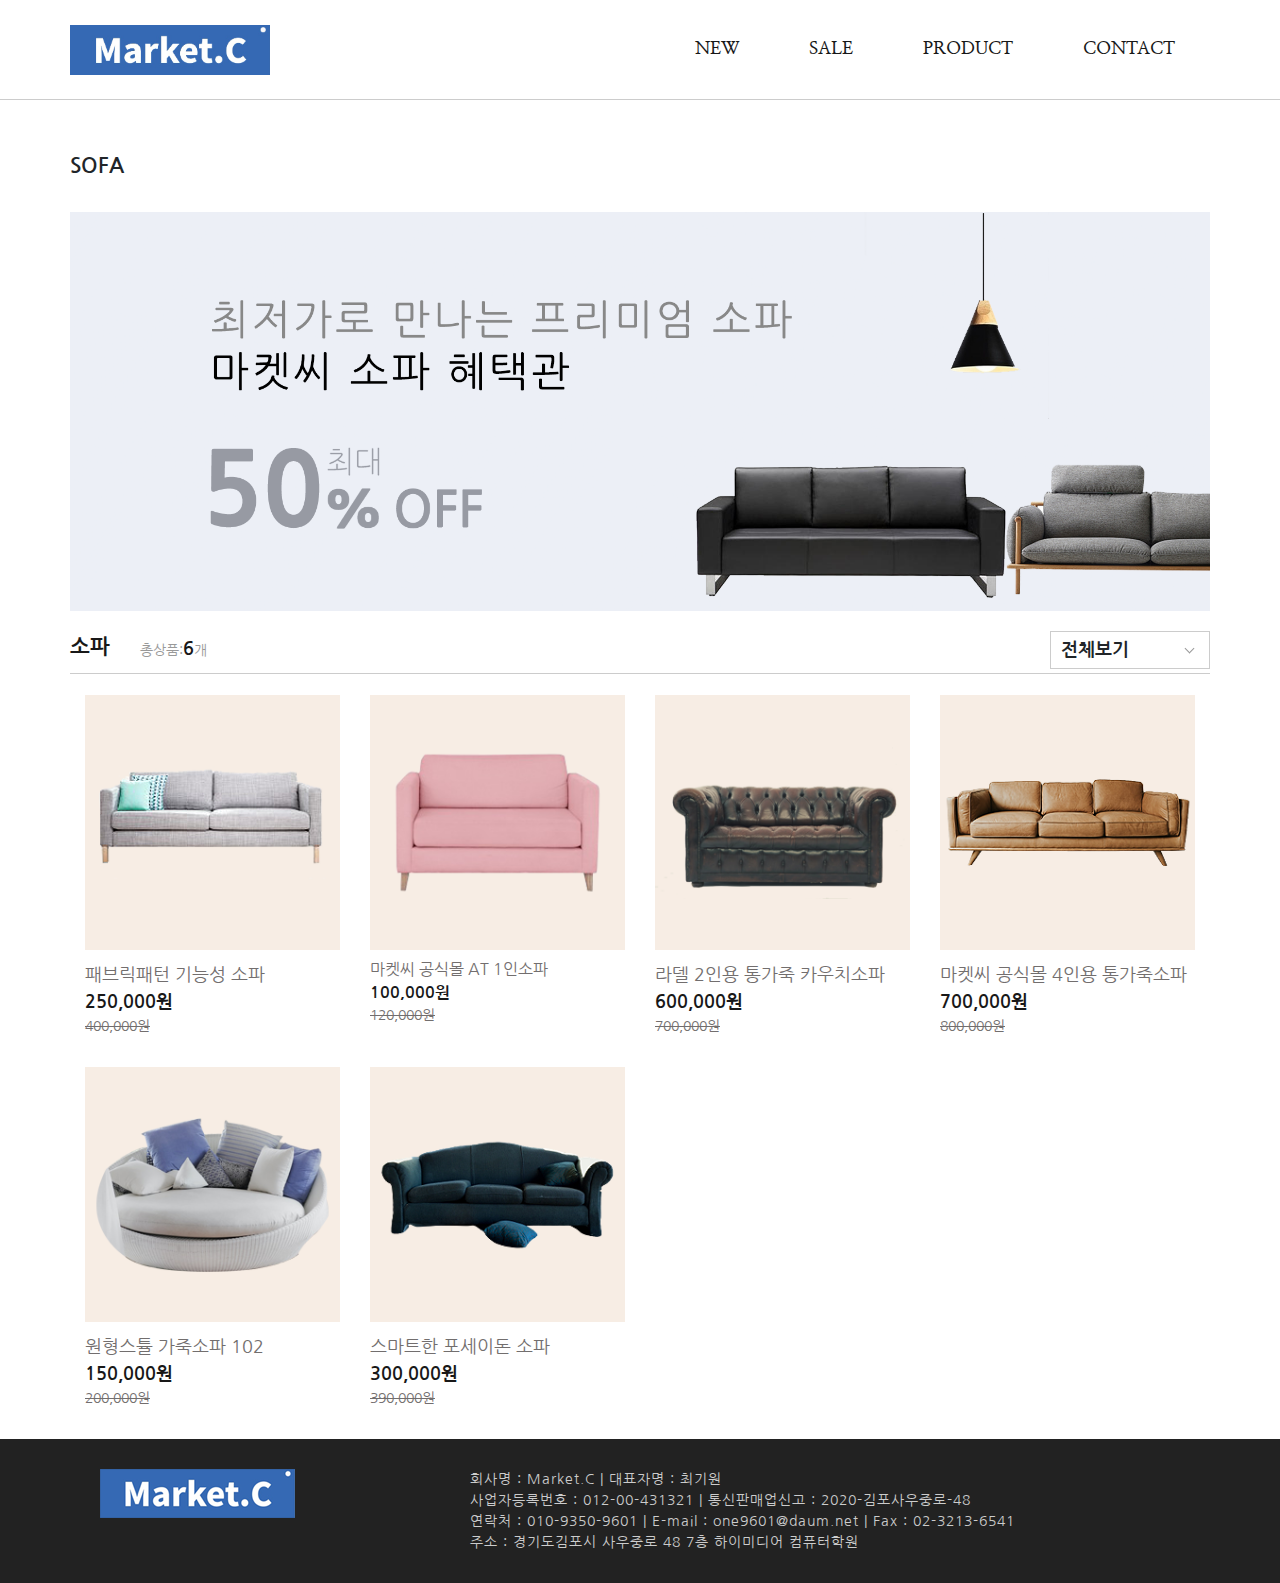
<file: sofa.html>
<!DOCTYPE html>
<html lang="en">
<head>
    <meta charset="UTF-8">
    <meta name="viewport" content="width=device-width, initial-scale=1.0">
    <meta property="og:description" content="최저가 프리미엄 가구판매점, Market.C"/>
		<meta property="og:image" content="images/kakao-img.png"/>
		<meta property="og:title" content="Market.C"/>
    <!-- favicon -->
    <link rel="shortcut icon" href="images/favicon-img.ico">
	<link rel="apple-touch-icon" href="images/favicon-img.png">

    <title>Sofa</title>
		<!-- jquery 2.1.3 -->
		<script src="https://code.jquery.com/jquery-2.1.3.min.js"></script>
        <!-- Bootstrap CSS -->
        <link rel="stylesheet" href="css/bootstrap.css">
        <link rel="stylesheet" href="vendors/linericon/style.css">
        <link rel="stylesheet" href="css/font-awesome.min.css">
        <link rel="stylesheet" href="vendors/owl-carousel/owl.carousel.min.css">
        <link rel="stylesheet" href="vendors/lightbox/simpleLightbox.css">
        <link rel="stylesheet" href="vendors/nice-select/css/nice-select.css">
        <link rel="stylesheet" href="vendors/animate-css/animate.css">
        <link rel="stylesheet" href="vendors/flaticon/flaticon.css">
        <!-- main css -->
        <link rel="stylesheet" href="css/sofa.css">
        <link rel="stylesheet" href="css/newitem.css">
		<link rel="stylesheet" href="css/responsive.css">
    
</head>
<body>
     <!--================Header Menu Area =================-->
     <!--================Header Menu Area =================-->
     <header class="header_area header">
        <div class="main_menu" id="mainNav">
            <nav class="navbar navbar-expand-lg navbar-light">
                <div class="container">
                    <!-- Brand and toggle get grouped for better mobile display -->
                    <a class="navbar-brand logo_h logo_img" href="index.html">
                        <img src="images/logo.png" alt="로고 이미지">
                        <img src="images/logo.png" alt="로고 이미지">
                    </a>
                    <button class="navbar-toggler" type="button" data-toggle="collapse" data-target="#navbarSupportedContent" aria-controls="navbarSupportedContent" aria-expanded="false" aria-label="Toggle navigation">
                        <span class="icon-bar"></span>
                        <span class="icon-bar"></span>
                        <span class="icon-bar"></span>
                    </button>
                    <!-- Collect the nav links, forms, and other content for toggling -->
                    <div class="collapse navbar-collapse offset" id="navbarSupportedContent">
                        <ul class="nav navbar-nav menu_nav ml-auto">
                            <li class="nav-item active"><a class="nav-link" href="https://one9601.github.io/furniture/new">NEW</a></li> 
                            <li class="nav-item"><a class="nav-link" href="https://one9601.github.io/furniture/sale">SALE</a></li> 
                            <li class="nav-item submenu dropdown">
                                <a href="#" class="nav-link dropdown-toggle" data-toggle="dropdown" role="button" aria-haspopup="true" aria-expanded="false">PRODUCT</a>
                                <ul class="dropdown-menu">
                                    <li class="nav-item"><a class="nav-link" href="https://one9601.github.io/furniture/sofa">SOFA</a></li>
                                    <li class="nav-item"><a class="nav-link" href="https://one9601.github.io/furniture/bed">BED</a></li>
                                    <li class="nav-item"><a class="nav-link" href="https://one9601.github.io/furniture/desk">DESK</a></li>
                                    <li class="nav-item"><a class="nav-link" href="https://one9601.github.io/furniture/dressing-table">DRESSING TABLE</a></li>
                                    <li class="nav-item"><a class="nav-link" href="https://one9601.github.io/furniture/drawer">DRAWER</a></li>
                                    <li class="nav-item"><a class="nav-link" href="https://one9601.github.io/furniture/chair">chair</a></li>
                                </ul>
                            </li> 
                            <li class="nav-item"><a class="nav-link" href="https://one9601.github.io/furniture/contact">Contact</a></li>
                        </ul>
                    </div> 
                </div>
            </nav>
        </div>
    </header>
    <!--================Header Menu Area =================-->
    <div class="padding-area"></div>
    <!-- <div class="banner-area">
        <div class="overlay-wihte"></div>
        <div class="banner-textarea">
            <p>Market.C 소파</p>
            <p>친환경 재료 사용한 <span>소파 </span>지금 만나보세요</p>
        </div>
    </div> -->
    <div class="banner-area">
        <div class="container padding-0">
            <div class="banner-title">
                <p>SOFA</p>
            </div>
            <div class="banner-img">
                <img src="img/banner/sofa-banner.png" alt="">
            </div>
        </div>
    </div>
    
    <!-- ==============Banner-area============= -->
    <section class="new-item-area">
        <div class="container padding-0">
            <div class="new-item">
                <p class="new-item-title">소파</p>
                <p class="new-item-num">총상품:<span>6</span>개</p>
                <div class="dropdown2">
                    <div onclick="dropdown2()" class="dropbtn all-price" style="font-weight: bold;">
                        전체보기
                    </div>
                    <!-- <div onclick="dropdown2()" class="dropbtn first-price">
                        5만원 이하
                    </div> -->
                    <div onclick="dropdown2()" class="dropbtn second-price">
                        5~10만원
                    </div>
                    <div onclick="dropdown2()" class="dropbtn third-price">
                        10~20만원
                    </div>
                    <div onclick="dropdown2()" class="dropbtn fourth-price">
                        20만원 이상
                    </div>
                     <div id="myDropdown" class="dropdown2-content">
                        <div id="myBtnContainer">
                            <div class="button active2 all-p" onclick="filterSelection('all')">전체보기</div>
                            <!-- <div class="button first-p" onclick="filterSelection('-5')">5만원 이하</div> -->
                            <div class="button second-p" onclick="filterSelection('5-10')">5~10만원</div>
                             <div class="button third-p" onclick="filterSelection('10-20')">10~20만원</div>
                             <div class="button fourth-p" onclick="filterSelection('20-')">20만원 이상</div>
                            </div>
                    </div>
                </div>
            </div>
            

            <!-- <div class="row flex-box">
                <div class="product">
                    <img src="img/new/newitem-bed-4.png" alt="테이블 이미지" class="item-img">
                    <div class="newitem-content-textbox">
                        <p class="item-name">화이트 벙커 책상 2층침대</p>
                        <p class="item-price">300,000원</p>
                        <p class="item-price-through">350,000원</p>
                    </div>
                </div>
            </div> -->


            <div class="row padding-0 mobile-margin-top-30 newitem-area">
                <div class="col-lg-3 col-sm-6 newitem-first newitem-list filterDiv 20-" onclick="newitem_1('one9601.github.io/furniture/product')">
                    <img src="img/sofa/sofa-img-1.png" alt="이미지" class="item-img">
                    <div class="newitem-content-textbox">
                        <p class="item-name">패브릭패턴 기능성 소파</p>
                        <p class="item-price">250,000원</p>
                        <p class="item-price-through">400,000원</p>
                    </div>
                </div>
                <div class="col-lg-3 col-sm-6 newitem-list filterDiv 10-20 5-10" onclick="newitem_1('one9601.github.io/furniture/product')">
                    <img src="img/sofa/sofa-img-2.png" alt="이미지" class="item-img">
                    <div class="sofa/sofa-img-2.png">
                        <p class="item-name">마켓씨 공식몰 AT 1인소파</p>
                        <p class="item-price">100,000원</p>
                        <p class="item-price-through">120,000원</p>
                    </div>
                </div>
                <div class="col-lg-3 col-sm-6 newitem-list filterDiv 20-" onclick="newitem_1('one9601.github.io/furniture/product')">
                    <img src="img/sofa/sofa-img-3.png" alt="이미지" class="item-img">
                    <div class="newitem-content-textbox">
                        <p class="item-name">라델 2인용 통가죽 카우치소파</p>
                        <p class="item-price">600,000원</p>
                        <p class="item-price-through">700,000원</p>
                    </div>
                </div>
                <div class="col-lg-3 col-sm-6 newitem-list filterDiv 20-" onclick="newitem_1('one9601.github.io/furniture/product')">
                    <img src="img/sofa/sofa-img-4.png" alt="이미지" class="item-img">
                    <div class="newitem-content-textbox">
                        <p class="item-name">마켓씨 공식몰 4인용 통가죽소파</p>
                        <p class="item-price">700,000원</p>
                        <p class="item-price-through">800,000원</p>
                    </div>
                </div>
                <!-- line 1 -->

                <div class="col-lg-3 newitem-first newitem-list col-sm-6 filterDiv 10-20" onclick="newitem_1('one9601.github.io/furniture/product')">
                    <img src="img/sofa/sofa-img-5.png" alt="이미지" class="item-img">
                    <div class="newitem-content-textbox">
                        <p class="item-name">원형스튤 가죽소파 102</p>
                        <p class="item-price">150,000원</p>
                        <p class="item-price-through">200,000원</p>
                    </div>
                </div>
                <div class="col-lg-3 newitem-list col-sm-6 filterDiv 5-10" onclick="newitem_1('one9601.github.io/furniture/product')">
                    <img src="img/sofa/sofa-img-6.png" alt="이미지" class="item-img">
                    <div class="newitem-content-textbox">
                        <p class="item-name">스마트한 포세이돈 소파</p>
                        <p class="item-price">300,000원</p>
                        <p class="item-price-through">390,000원</p>
                    </div>
                </div>
            </div>
            
        </div>
    </section>
<!-- script drop down -->
    <script src="js/tab-dropdown.js"></script>
    <script src="js/dropbtn.js"></script>
    <script>
        function newitem_1(strUrl) {
            document.location.href= "https://one9601.github.io/furniture/product";
        }
    </script>

    <!-- new-item-area-tab -->

    <footer class="footer_area footer-padding">
        <div class="container">
            <div class="row">
                <div class="col-lg-4">
                    <div class="footer-logo">
                        <img src="img/footer-logo.png" alt="로고">
                    </div>
                </div>
                <div class="col-lg-8 footer-text-box">
                    <p>
                        회사명 : Market.C | 대표자명 : 최기원<br>
                        사업자등록번호 : 012-00-431321 | 통신판매업신고 : 2020-김포사우중로-48<br>
                        연락처 : 010-9350-9601 | E-mail : one9601@daum.net | Fax : 02-3213-6541<br>
                        주소 : 경기도김포시 사우중로 48 7층 하이미디어 컴퓨터학원 
                    </p>
                </div>
            </div>
        </div>
    </footer>

    <!--================Footer Menu Area =================-->

    <script src="js/price.js"></script>
        <!-- jQuery first, then Popper.js, then Bootstrap JS -->
        <script src="js/jquery-3.2.1.min.js"></script>
        <script src="js/popper.js"></script>
        <script src="js/bootstrap.min.js"></script>
        <script src="js/stellar.js"></script>
        <script src="vendors/lightbox/simpleLightbox.min.js"></script>
        <script src="vendors/nice-select/js/jquery.nice-select.min.js"></script>
        <script src="vendors/isotope/imagesloaded.pkgd.min.js"></script>
        <script src="vendors/isotope/isotope-min.js"></script>
        <script src="vendors/owl-carousel/owl.carousel.min.js"></script>
        <script src="js/jquery.ajaxchimp.min.js"></script>
        <script src="vendors/counter-up/jquery.waypoints.min.js"></script>
        <script src="vendors/counter-up/jquery.counterup.min.js"></script>
        <script src="js/mail-script.js"></script>

</body>
</html>
</file>
<file: vendors/linericon/style.css>
@font-face {
	font-family: 'Linearicons-Free';
	src:url('fonts/Linearicons-Free.eot?w118d');
	src:url('fonts/Linearicons-Free.eot?#iefixw118d') format('embedded-opentype'),
		url('fonts/Linearicons-Free.woff2?w118d') format('woff2'),
		url('fonts/Linearicons-Free.woff?w118d') format('woff'),
		url('fonts/Linearicons-Free.ttf?w118d') format('truetype'),
		url('fonts/Linearicons-Free.svg?w118d#Linearicons-Free') format('svg');
	font-weight: normal;
	font-style: normal;
}

.lnr {
	font-family: 'Linearicons-Free';
	speak: none;
	font-style: normal;
	font-weight: normal;
	font-variant: normal;
	text-transform: none;
	line-height: 1;

	/* Better Font Rendering =========== */
	-webkit-font-smoothing: antialiased;
	-moz-osx-font-smoothing: grayscale;
}

.lnr-home:before {
	content: "\e800";
}
.lnr-apartment:before {
	content: "\e801";
}
.lnr-pencil:before {
	content: "\e802";
}
.lnr-magic-wand:before {
	content: "\e803";
}
.lnr-drop:before {
	content: "\e804";
}
.lnr-lighter:before {
	content: "\e805";
}
.lnr-poop:before {
	content: "\e806";
}
.lnr-sun:before {
	content: "\e807";
}
.lnr-moon:before {
	content: "\e808";
}
.lnr-cloud:before {
	content: "\e809";
}
.lnr-cloud-upload:before {
	content: "\e80a";
}
.lnr-cloud-download:before {
	content: "\e80b";
}
.lnr-cloud-sync:before {
	content: "\e80c";
}
.lnr-cloud-check:before {
	content: "\e80d";
}
.lnr-database:before {
	content: "\e80e";
}
.lnr-lock:before {
	content: "\e80f";
}
.lnr-cog:before {
	content: "\e810";
}
.lnr-trash:before {
	content: "\e811";
}
.lnr-dice:before {
	content: "\e812";
}
.lnr-heart:before {
	content: "\e813";
}
.lnr-star:before {
	content: "\e814";
}
.lnr-star-half:before {
	content: "\e815";
}
.lnr-star-empty:before {
	content: "\e816";
}
.lnr-flag:before {
	content: "\e817";
}
.lnr-envelope:before {
	content: "\e818";
}
.lnr-paperclip:before {
	content: "\e819";
}
.lnr-inbox:before {
	content: "\e81a";
}
.lnr-eye:before {
	content: "\e81b";
}
.lnr-printer:before {
	content: "\e81c";
}
.lnr-file-empty:before {
	content: "\e81d";
}
.lnr-file-add:before {
	content: "\e81e";
}
.lnr-enter:before {
	content: "\e81f";
}
.lnr-exit:before {
	content: "\e820";
}
.lnr-graduation-hat:before {
	content: "\e821";
}
.lnr-license:before {
	content: "\e822";
}
.lnr-music-note:before {
	content: "\e823";
}
.lnr-film-play:before {
	content: "\e824";
}
.lnr-camera-video:before {
	content: "\e825";
}
.lnr-camera:before {
	content: "\e826";
}
.lnr-picture:before {
	content: "\e827";
}
.lnr-book:before {
	content: "\e828";
}
.lnr-bookmark:before {
	content: "\e829";
}
.lnr-user:before {
	content: "\e82a";
}
.lnr-users:before {
	content: "\e82b";
}
.lnr-shirt:before {
	content: "\e82c";
}
.lnr-store:before {
	content: "\e82d";
}
.lnr-cart:before {
	content: "\e82e";
}
.lnr-tag:before {
	content: "\e82f";
}
.lnr-phone-handset:before {
	content: "\e830";
}
.lnr-phone:before {
	content: "\e831";
}
.lnr-pushpin:before {
	content: "\e832";
}
.lnr-map-marker:before {
	content: "\e833";
}
.lnr-map:before {
	content: "\e834";
}
.lnr-location:before {
	content: "\e835";
}
.lnr-calendar-full:before {
	content: "\e836";
}
.lnr-keyboard:before {
	content: "\e837";
}
.lnr-spell-check:before {
	content: "\e838";
}
.lnr-screen:before {
	content: "\e839";
}
.lnr-smartphone:before {
	content: "\e83a";
}
.lnr-tablet:before {
	content: "\e83b";
}
.lnr-laptop:before {
	content: "\e83c";
}
.lnr-laptop-phone:before {
	content: "\e83d";
}
.lnr-power-switch:before {
	content: "\e83e";
}
.lnr-bubble:before {
	content: "\e83f";
}
.lnr-heart-pulse:before {
	content: "\e840";
}
.lnr-construction:before {
	content: "\e841";
}
.lnr-pie-chart:before {
	content: "\e842";
}
.lnr-chart-bars:before {
	content: "\e843";
}
.lnr-gift:before {
	content: "\e844";
}
.lnr-diamond:before {
	content: "\e845";
}
.lnr-linearicons:before {
	content: "\e846";
}
.lnr-dinner:before {
	content: "\e847";
}
.lnr-coffee-cup:before {
	content: "\e848";
}
.lnr-leaf:before {
	content: "\e849";
}
.lnr-paw:before {
	content: "\e84a";
}
.lnr-rocket:before {
	content: "\e84b";
}
.lnr-briefcase:before {
	content: "\e84c";
}
.lnr-bus:before {
	content: "\e84d";
}
.lnr-car:before {
	content: "\e84e";
}
.lnr-train:before {
	content: "\e84f";
}
.lnr-bicycle:before {
	content: "\e850";
}
.lnr-wheelchair:before {
	content: "\e851";
}
.lnr-select:before {
	content: "\e852";
}
.lnr-earth:before {
	content: "\e853";
}
.lnr-smile:before {
	content: "\e854";
}
.lnr-sad:before {
	content: "\e855";
}
.lnr-neutral:before {
	content: "\e856";
}
.lnr-mustache:before {
	content: "\e857";
}
.lnr-alarm:before {
	content: "\e858";
}
.lnr-bullhorn:before {
	content: "\e859";
}
.lnr-volume-high:before {
	content: "\e85a";
}
.lnr-volume-medium:before {
	content: "\e85b";
}
.lnr-volume-low:before {
	content: "\e85c";
}
.lnr-volume:before {
	content: "\e85d";
}
.lnr-mic:before {
	content: "\e85e";
}
.lnr-hourglass:before {
	content: "\e85f";
}
.lnr-undo:before {
	content: "\e860";
}
.lnr-redo:before {
	content: "\e861";
}
.lnr-sync:before {
	content: "\e862";
}
.lnr-history:before {
	content: "\e863";
}
.lnr-clock:before {
	content: "\e864";
}
.lnr-download:before {
	content: "\e865";
}
.lnr-upload:before {
	content: "\e866";
}
.lnr-enter-down:before {
	content: "\e867";
}
.lnr-exit-up:before {
	content: "\e868";
}
.lnr-bug:before {
	content: "\e869";
}
.lnr-code:before {
	content: "\e86a";
}
.lnr-link:before {
	content: "\e86b";
}
.lnr-unlink:before {
	content: "\e86c";
}
.lnr-thumbs-up:before {
	content: "\e86d";
}
.lnr-thumbs-down:before {
	content: "\e86e";
}
.lnr-magnifier:before {
	content: "\e86f";
}
.lnr-cross:before {
	content: "\e870";
}
.lnr-menu:before {
	content: "\e871";
}
.lnr-list:before {
	content: "\e872";
}
.lnr-chevron-up:before {
	content: "\e873";
}
.lnr-chevron-down:before {
	content: "\e874";
}
.lnr-chevron-left:before {
	content: "\e875";
}
.lnr-chevron-right:before {
	content: "\e876";
}
.lnr-arrow-up:before {
	content: "\e877";
}
.lnr-arrow-down:before {
	content: "\e878";
}
.lnr-arrow-left:before {
	content: "\e879";
}
.lnr-arrow-right:before {
	content: "\e87a";
}
.lnr-move:before {
	content: "\e87b";
}
.lnr-warning:before {
	content: "\e87c";
}
.lnr-question-circle:before {
	content: "\e87d";
}
.lnr-menu-circle:before {
	content: "\e87e";
}
.lnr-checkmark-circle:before {
	content: "\e87f";
}
.lnr-cross-circle:before {
	content: "\e880";
}
.lnr-plus-circle:before {
	content: "\e881";
}
.lnr-circle-minus:before {
	content: "\e882";
}
.lnr-arrow-up-circle:before {
	content: "\e883";
}
.lnr-arrow-down-circle:before {
	content: "\e884";
}
.lnr-arrow-left-circle:before {
	content: "\e885";
}
.lnr-arrow-right-circle:before {
	content: "\e886";
}
.lnr-chevron-up-circle:before {
	content: "\e887";
}
.lnr-chevron-down-circle:before {
	content: "\e888";
}
.lnr-chevron-left-circle:before {
	content: "\e889";
}
.lnr-chevron-right-circle:before {
	content: "\e88a";
}
.lnr-crop:before {
	content: "\e88b";
}
.lnr-frame-expand:before {
	content: "\e88c";
}
.lnr-frame-contract:before {
	content: "\e88d";
}
.lnr-layers:before {
	content: "\e88e";
}
.lnr-funnel:before {
	content: "\e88f";
}
.lnr-text-format:before {
	content: "\e890";
}
.lnr-text-format-remove:before {
	content: "\e891";
}
.lnr-text-size:before {
	content: "\e892";
}
.lnr-bold:before {
	content: "\e893";
}
.lnr-italic:before {
	content: "\e894";
}
.lnr-underline:before {
	content: "\e895";
}
.lnr-strikethrough:before {
	content: "\e896";
}
.lnr-highlight:before {
	content: "\e897";
}
.lnr-text-align-left:before {
	content: "\e898";
}
.lnr-text-align-center:before {
	content: "\e899";
}
.lnr-text-align-right:before {
	content: "\e89a";
}
.lnr-text-align-justify:before {
	content: "\e89b";
}
.lnr-line-spacing:before {
	content: "\e89c";
}
.lnr-indent-increase:before {
	content: "\e89d";
}
.lnr-indent-decrease:before {
	content: "\e89e";
}
.lnr-pilcrow:before {
	content: "\e89f";
}
.lnr-direction-ltr:before {
	content: "\e8a0";
}
.lnr-direction-rtl:before {
	content: "\e8a1";
}
.lnr-page-break:before {
	content: "\e8a2";
}
.lnr-sort-alpha-asc:before {
	content: "\e8a3";
}
.lnr-sort-amount-asc:before {
	content: "\e8a4";
}
.lnr-hand:before {
	content: "\e8a5";
}
.lnr-pointer-up:before {
	content: "\e8a6";
}
.lnr-pointer-right:before {
	content: "\e8a7";
}
.lnr-pointer-down:before {
	content: "\e8a8";
}
.lnr-pointer-left:before {
	content: "\e8a9";
}
</file>
<file: vendors/nice-select/css/nice-select.css>
.nice-select {
  -webkit-tap-highlight-color: transparent;
  background-color: #fff;
  border-radius: 5px;
  border: solid 1px #e8e8e8;
  box-sizing: border-box;
  clear: both;
  cursor: pointer;
  display: block;
  float: left;
  font-family: inherit;
  font-size: 14px;
  font-weight: normal;
  height: 42px;
  line-height: 40px;
  outline: none;
  padding-left: 18px;
  padding-right: 30px;
  position: relative;
  text-align: left !important;
  -webkit-transition: all 0.2s ease-in-out;
  transition: all 0.2s ease-in-out;
  -webkit-user-select: none;
     -moz-user-select: none;
      -ms-user-select: none;
          user-select: none;
  white-space: nowrap;
  width: auto; }
  .nice-select:hover {
    border-color: #dbdbdb; }
  .nice-select:active, .nice-select.open, .nice-select:focus {
    border-color: #999; }
  .nice-select:after {
    border-bottom: 2px solid #999;
    border-right: 2px solid #999;
    content: '';
    display: block;
    height: 5px;
    margin-top: -4px;
    pointer-events: none;
    position: absolute;
    right: 12px;
    top: 50%;
    -webkit-transform-origin: 66% 66%;
        -ms-transform-origin: 66% 66%;
            transform-origin: 66% 66%;
    -webkit-transform: rotate(45deg);
        -ms-transform: rotate(45deg);
            transform: rotate(45deg);
    -webkit-transition: all 0.15s ease-in-out;
    transition: all 0.15s ease-in-out;
    width: 5px; }
  .nice-select.open:after {
    -webkit-transform: rotate(-135deg);
        -ms-transform: rotate(-135deg);
            transform: rotate(-135deg); }
  .nice-select.open .list {
    opacity: 1;
    pointer-events: auto;
    -webkit-transform: scale(1) translateY(0);
        -ms-transform: scale(1) translateY(0);
            transform: scale(1) translateY(0); }
  .nice-select.disabled {
    border-color: #ededed;
    color: #999;
    pointer-events: none; }
    .nice-select.disabled:after {
      border-color: #cccccc; }
  .nice-select.wide {
    width: 100%; }
    .nice-select.wide .list {
      left: 0 !important;
      right: 0 !important; }
  .nice-select.right {
    float: right; }
    .nice-select.right .list {
      left: auto;
      right: 0; }
  .nice-select.small {
    font-size: 12px;
    height: 36px;
    line-height: 34px; }
    .nice-select.small:after {
      height: 4px;
      width: 4px; }
    .nice-select.small .option {
      line-height: 34px;
      min-height: 34px; }
  .nice-select .list {
    background-color: #fff;
    border-radius: 5px;
    box-shadow: 0 0 0 1px rgba(68, 68, 68, 0.11);
    box-sizing: border-box;
    margin-top: 4px;
    opacity: 0;
    overflow: hidden;
    padding: 0;
    pointer-events: none;
    position: absolute;
    top: 100%;
    left: 0;
    -webkit-transform-origin: 50% 0;
        -ms-transform-origin: 50% 0;
            transform-origin: 50% 0;
    -webkit-transform: scale(0.75) translateY(-21px);
        -ms-transform: scale(0.75) translateY(-21px);
            transform: scale(0.75) translateY(-21px);
    -webkit-transition: all 0.2s cubic-bezier(0.5, 0, 0, 1.25), opacity 0.15s ease-out;
    transition: all 0.2s cubic-bezier(0.5, 0, 0, 1.25), opacity 0.15s ease-out;
    z-index: 9; }
    .nice-select .list:hover .option:not(:hover) {
      background-color: transparent !important; }
  .nice-select .option {
    cursor: pointer;
    font-weight: 400;
    line-height: 40px;
    list-style: none;
    min-height: 40px;
    outline: none;
    padding-left: 18px;
    padding-right: 29px;
    text-align: left;
    -webkit-transition: all 0.2s;
    transition: all 0.2s; }
    .nice-select .option:hover, .nice-select .option.focus, .nice-select .option.selected.focus {
      background-color: #f6f6f6; }
    .nice-select .option.selected {
      font-weight: bold; }
    .nice-select .option.disabled {
      background-color: transparent;
      color: #999;
      cursor: default; }

.no-csspointerevents .nice-select .list {
  display: none; }

.no-csspointerevents .nice-select.open .list {
  display: block; }
</file>
<file: vendors/flaticon/flaticon.css>
/*
  	Flaticon icon font: Flaticon
  	Creation date: 07/07/2018 20:37
  	*/

@font-face {
  font-family: "Flaticon";
  src: url("./Flaticon.eot");
  src: url("./Flaticon.eot?#iefix") format("embedded-opentype"),
       url("./Flaticon.woff") format("woff"),
       url("./Flaticon.ttf") format("truetype"),
       url("./Flaticon.svg#Flaticon") format("svg");
  font-weight: normal;
  font-style: normal;
}

@media screen and (-webkit-min-device-pixel-ratio:0) {
  @font-face {
    font-family: "Flaticon";
    src: url("./Flaticon.svg#Flaticon") format("svg");
  }
}

[class^="flaticon-"]:before, [class*=" flaticon-"]:before,
[class^="flaticon-"]:after, [class*=" flaticon-"]:after {   
  font-family: Flaticon;
        font-size: 20px;
font-style: normal;
margin-left: 20px;
}

.flaticon-mirror:before { content: "\f100"; }
.flaticon-computer:before { content: "\f101"; }
.flaticon-closet:before { content: "\f102"; }
.flaticon-kitchen:before { content: "\f103"; }
.flaticon-sofa:before { content: "\f104"; }
.flaticon-bed:before { content: "\f105"; }
</file>
<file: css/bed.css>
/* .banner-area{
    position: relative;
    width: 100%;
    height: 300px;
    background: url(../img/banner/banner-img-3.png);
    background-repeat: no-repeat;
    background-position: center center;
    background-size: cover;
  } */
  /* @media(max-width:540px){
      height: 200px;
  } */
</file>
<file: css/newitem.css>
@import url('https://fonts.googleapis.com/css2?family=Nanum+Myeongjo:wght@400;700;800&display=swap');

@import url('https://fonts.googleapis.com/css2?family=Nanum+Gothic:wght@400;700;800&display=swap');
.navbar-expand-lg>.container, .navbar-expand-lg>.container-fluid{
  padding: 0;
}
.padding-area{
  padding-top: 100px;
}
.padding-0{
  padding: 0;
}
.row{
  margin: 0;
}
.space-between{
  justify-content:space-between;
}
.margin-bottom-30{
  margin-bottom: 30px;
}
p{
  margin:0;
}
body{
  font-family: 'Nanum Gothic', sans-serif;
}
/* font-family: 'Nanum Gothic', sans-serif; */
/* font-family: 'Nanum Myeongjo', serif; */
.header{
    height: 100px;
    background: #fff;
    border-bottom: 1px solid #ccc;
  }
  .logo_img img{
    width:200px;
  }
.header_area {
    position: fixed;
    width: 100%;
    top: 0;
    left: 0;
    z-index: 99;
    transition: background 0.4s, all 0.3s linear;

}
    .header_area .navbar {
      background: transparent;
      padding: 0px;
      border: 0px;
      border-radius: 0px;
      height: 100px;
    }
      .header_area .navbar .navbar-brand img + img {
        display: none; }
      /* .header_area .navbar .nav .nav-item {
          margin-right: 45px;
       } */
        .header_area .navbar .nav .nav-item .nav-link {
          font-size: 18px;
          text-transform: uppercase;
          color: #181818;
          display: inline-block;
          padding: 0 35px;
          font-family: 'Nanum Myeongjo', serif;
          font-weight: 700;
        }
          .header_area .navbar .nav .nav-item .nav-link:after {
            display: none; }
        .header_area .navbar .nav .nav-item.submenu {
          position: relative; }
          .header_area .navbar .nav .nav-item.submenu ul {
            border: none;
            padding: 0px;
            border-radius: 0px;
            box-shadow: none;
            margin: 0px;
            background: #fff; }
            @media (min-width: 992px) {
              .header_area .navbar .nav .nav-item.submenu ul {
                position: absolute;
                top: 120%;
                left: 0px;
                min-width: 200px;
                text-align: left;
                opacity: 0;
                transition: all 300ms ease-in;
                visibility: hidden;
                display: block;
                border: none;
                padding: 0px;
                border-radius: 0px;
                box-shadow: 0px 10px 30px 0px rgba(255, 255, 255, 0.3);
                padding-top: 22px;
                margin-top: 22px;
              } }
            .header_area .navbar .nav .nav-item.submenu ul:before {
              content: "";
              width: 0;
              height: 0;
              border-style: solid;
              border-width: 10px 10px 0 10px;
              border-color: #eeeeee transparent transparent transparent;
              position: absolute;
              right: 24px;
              top: 45px;
              z-index: 3;
              opacity: 0;
              transition: all 400ms linear; }
            .header_area .navbar .nav .nav-item.submenu ul .nav-item {
              display: block;
              float: none;
              margin-right: 0px;
              border-bottom: 1px solid #ededed;
              margin-left: 0px;
              transition: all 0.4s linear; }
              .header_area .navbar .nav .nav-item.submenu ul .nav-item .nav-link {
                line-height: 45px;
                color: #222222;
                padding: 0px 30px;
                transition: all 150ms linear;
                display: block;
                margin-right: 0px; }
              .header_area .navbar .nav .nav-item.submenu ul .nav-item:last-child {
                border-bottom: none; }
              .header_area .navbar .nav .nav-item.submenu ul .nav-item:hover .nav-link {
                background: #b5a08a;
                color: #fff; }
          @media (min-width: 992px) {
            .header_area .navbar .nav .nav-item.submenu:hover ul {
              visibility: visible;
              opacity: 1;
              top: 70%; } }
          .header_area .navbar .nav .nav-item.submenu:hover ul .nav-item {
            margin-top: 0px; }
        .header_area .navbar .nav .nav-item:last-child {
          margin-right: 0px; }
      .header_area .navbar .search {
        font-size: 12px;
        line-height: 60px;
        display: inline-block;
        color: #222222;
        margin-left: 80px; }
        .header_area .navbar .search i {
          font-weight: 600; }
    .header_area.navbar_fixed .main_menu {
      position: fixed;
      width: 100%;
      top: -70px;
      left: 0;
      right: 0;
      background: #fff;
      transform: translateY(70px);
      transition: transform 500ms ease, background 500ms ease;
      -webkit-transition: transform 500ms ease, background 500ms ease;
      box-shadow: 0px 3px 16px 0px rgba(0, 0, 0, 0.1); }
      .header_area.navbar_fixed .main_menu .navbar .navbar-brand img {
        display: none; }
        .header_area.navbar_fixed .main_menu .navbar .navbar-brand img + img {
          display: inline-block; }
      .header_area.navbar_fixed .main_menu .navbar .nav .nav-item .nav-link {
        line-height: 70px;
        color: #222222; }
  
  
  
  .header_socila li {
    display: inline-block;
    margin-right: 20px; }
    .header_socila li a {
      color: #fff;
      line-height: 30px;
      display: inline-block; }
    .header_socila li:last-child {
      margin-right: 0px; }
    .header_socila li:hover a {
      color: #faba00; }


/* ====header==== */



/* .banner-textarea{
  position: absolute;
  top: 50%;
  left: 50%;
  transform: translate(-50%, -50%);
  text-align: center;
}
.banner-textarea>p:first-child{
  font-size: 50px;
  font-weight: bold;
  padding-bottom: 5px;
}
.banner-textarea>p:last-child{
  font-size: 34px;
}
.banner-textarea>p>span{
  font-weight: bold;
}
.overlay-wihte{
  position: absolute;
  width: 100%;
  height: 100%;
  background: rgba(255, 255, 255,0.4);
} */

.banner-title p{
  font-size: 21px;
  font-weight: 700;
  margin-bottom: 30px;
}
.banner-area{
  padding-top: 50px;
  padding-bottom: 20px;
}
.banner-img img{
  width: 100%;
}
/* ===banner-arae=== */
/* .new-item-area{
  padding-top: 100px;
} */

.new-item{
  display: flex;
  border-bottom: 1px solid #ccc;
  padding-bottom: 5px;
  margin-bottom: 21px;
  position: relative;
}
.new-item p{
  font-size: 21px;
  font-weight: bold;
}
.new-item-title{
  font-size: 18px;
  color: #181818;
}


/* item-top-tab */

/* Style the tab */


.new-item>.new-item-num{
  font-size: 14px;
  padding-left: 30px;
  font-weight: 400;
  color: #999;
  line-height: 36px;
}
.new-item>.new-item-num>span{
  font-weight: bold;
  color: #181818;
  font-size: 18px;
}
.new-item>a:nth-child(2){
  margin-left: 600px;
}

/* filter start */

.filterDiv {
  color: #ffffff;
  display: none;
}

.show {
  display: block;
}

/* .container {
  margin-top: 20px;
} */

/* Style the buttons */
.button {
  border: none;
  outline: none;
  padding: 12px 16px;
  background-color: #f1f1f1;
  cursor: pointer;
}

.button:hover {
  background-color: #ddd;
}

.button.active2 {
  background-color: #666;
  color: white;
}


/* filter end */

/* drop down start */
.dropbtn {
  font-size: 18px;
  line-height: 36px;
  border: none;
  cursor: pointer;
  position: relative;
  border: 1px solid #ccc;
  width: 160px;
  padding: 0 10px;
}
.dropbtn:after{
  position: absolute;
  top: 50%;
  right: 10%;
  width: 7px;
  height: 7px;
  margin: -5px 0 0 -4px;
  border: 1px solid #999;
  border-width: 0 1px 1px 0;
  vertical-align: middle;
  transform: rotate(45deg);
  content: '';
}

.dropdown2 {
  position: absolute;
  top: 0;
  right: 0;
}

.dropdown2-content {
  display: none;
  position: absolute;
  background-color: #f1f1f1;
  min-width: 160px;
  overflow: auto;
  box-shadow: 0px 8px 16px 0px rgba(0,0,0,0.2);
  z-index: 1;
}

.dropdown2-content a {
  color: black;
  padding: 12px 16px;
  text-decoration: none;
  display: block;
}

.dropdown2 a:hover {background-color: #ddd;}

.show2 {display: block;}
/* ===drop down end=== */

/* ===tab=== */
.item-img{
  margin: 0 0 7px 0;
  width: 100%;
}
.newitem-content-textbox{
  padding: 5px 0 0 0 !important;
  font-size: 18px;
}
.item-name{
  color:#726e6e;
}
.item-price{
  color: #181818;
  font-weight: 600;
}
.item-price-through{
  text-decoration:line-through;
  color: #726e6e;
  font-size: 14px;
}


/* ===new-item-article=== */



.footer_area {
  background: #222222; }
.footer-text-box{
  color: #ccc;
  font-size: 14px;
  line-height:150%;
}
.footer-text-box>p{
  letter-spacing: 1px;
  font-family: 'Nanum Gothic', sans-serif;
}
.footer-padding{
  padding: 30px 0;
}
.newitem-list{
  cursor: pointer;
  margin-bottom: 30px;
}

/* ===footer=== */


/* .flex-box{
  display: flex;
  justify-content: space-between;
} */

.all-price{
  display: block;
}
.first-price{
  display: none;
}
.second-price{
  display: none;
}
.third-price{
  display: none;
}
.fourth-price{
  display: none;
}


@media(max-width:1000px){
  .banner-textarea>p:first-child{
    font-size: 33px;
  }
  .banner-textarea>p:last-child{
    font-size: 22px;
  }
}
@media(max-width:992px){
  /* .newitem-list{
    padding: 0 3%;
  } */
  .navbar .container{
    padding: 0 !important;
  }
  .new-item-area{
    padding: 20px 0;
  }
  .newitem-list ,.newitem-first{
    width: 50%;
  }

  .item-img{
    width: 100%;
  }
  .header_area .navbar .nav .nav-item{
    background: #fff;
    border-bottom: 1px solid #ccc;
  }
  .footer-logo{
    padding-bottom: 20px;
  }
  .tab>a:nth-child(2){
    margin-left: 35%;
  }
  .newitem-list{
    text-align: center;
  }
  .newitem-first{
    margin-left: 0;
  }
  .margin-bottom-30{
    margin-bottom: 0;
  }
  .newitem-list{
    margin-bottom: 20px;
  }
  
}
@media(max-width:768px){
  .padding-area{
    padding: 0;
  }
  .banner-textarea{
    top: 60%;
  }
  .tab{
    width: 94%;
    margin: 0 auto;
  }
  .mobile-margin-top-30{
    margin-top: 30px;
  }
  .tab>a{
    display: none;
  }
}

@media(max-width:540px){
  .header_area .navbar .navbar-brand img + img{
    width: 150px;
  }
  .banner-textarea>p:first-child{
    font-size:22px;
  }
  .banner-textarea>p:last-child{
    font-size: 16px;
  }
  .container{
    width: 95%;
    margin: 0 auto;
  }
  .new-item{
    margin-top: 10px;
  }
  .new-item p{
    font-size: 16px;
  }
  .new-item>.new-item-num ,.dropbtn{
    line-height: inherit;
  } 
  .dropbtn{
    font-size: 16px;
  }
  .item-name{
    font-size: 12px;
  }
  .item-price{
    font-size: 16px;
  }
  .item-img{
    margin: 0;
  }
  .footer-text-box>p{
    font-size: 12px;
  }
  .footer-logo img{
    width: 150px;
  }
}
@media(max-width:450px){
  .dropbtn{
    width: 150px;
  }
}
</file>
<file: css/responsive.css>
@media (max-width:1619px){
	/* Main Menu Area css
	============================================================================================ */
   .header_area .navbar .search {
		margin-left: 40px;
	}
	/* End Main Menu Area css
	============================================================================================ */
}
@media (max-width:1300px){
}
@media (max-width:1199px){
	/* Main Menu Area css
	============================================================================================ */
	.header_area .navbar .nav .nav-item {
		margin-right: 28px;
	}
	/* End Main Menu Area css
	============================================================================================ */
	/* Home Banner Area css
	============================================================================================ */
	.home_banner_area .banner_inner {
		padding: 100px 0px;
	}
	.home_banner_area .banner_inner .banner_content h2 br {
		display: none;
		font-size: 36px;
	}
	.home_banner_area .banner_inner .banner_content h2 {
		font-size: 36px;
		line-height: 45px;
	}
	/* End Home Banner Area css
	============================================================================================ */
	.wd_18 {
		flex: 0 0 33.33%;
		max-width: 33.33%;
	}
	.wd_44 {
		display: none;
	}
}

@media (max-width:991px){
	/* Main Menu Area css
	============================================================================================ */
	.top_menu{
		display: none;
	}
    .navbar-toggler {
        border: none;
        border-radius: 0px;
        padding: 0px;
        cursor: pointer;
        margin-top: 27px;
        margin-bottom: 23px;
    }
	.header_area .navbar {
		background: #fff;
	}
    .navbar-toggler[aria-expanded="false"] span:nth-child(2) {
		opacity: 1;
	}
	.navbar-toggler[aria-expanded="true"] span:nth-child(2) {
		opacity: 0;
	}
	.navbar-toggler[aria-expanded="true"] span:first-child {
		transform: rotate(-45deg);
		position: relative;
		top: 7.5px;
	}
	.navbar-toggler[aria-expanded="true"] span:last-child {
		transform: rotate(45deg);
		bottom: 6px;
		position: relative;
	}
	.navbar-toggler span{
		display: block;
		width: 25px;
		height: 3px;
		background: #faba00;
		margin: auto;
		margin-bottom: 4px;
		transition: all 400ms linear;
		cursor: pointer;
	}
    .navbar .container{
        padding-left: 15px;
        padding-right: 15px;
    }
    .nav{
        padding: 0px 0px;
    }
	.header_area + section, .header_area + row, .header_area + div {
		margin-top: 117px;
	}
    .header_top .nav{
        padding: 0px;
    }
    .header_area .navbar .nav .nav-item .nav-link{
        line-height: 40px;
        margin-right: 0px;
        display: block;
		border-bottom: 1px solid #ededed33;
		border-radius: 0px;
    }
    .header_area .navbar .search{
        margin-left: 0px;
    }
	.header_area .navbar-collapse{
		max-height: 340px;
		overflow-y: scroll;
	}
	.header_area .navbar .nav .nav-item.submenu ul .nav-item .nav-link {
		padding: 0px 15px;
	}
	.header_area .navbar .nav .nav-item {
		margin-right: 0px;
	}
	.header_area + section, .header_area + row, .header_area + div {
		margin-top: 71px;
	}
	.home_banner_area .banner_inner .banner_content .banner_map_img {
		display: none;
	}
	.header_area.navbar_fixed .main_menu .navbar .nav .nav-item .nav-link {
		line-height: 40px;
	}
	.header_area.white_menu.navbar_fixed .main_menu .navbar .nav .nav-item .nav-link {
		line-height: 40px;
	}
	.header_area .navbar .nav .nav-item .nav-link {
		color: #222;
	}
	/* End Main Menu Area css
	============================================================================================ */
	/* Blog page Area css
	============================================================================================ */
	.categories_post img{
        width: 100%;
    }
	.categories_post {
		max-width: 360px;
		margin: 0 auto;
	}
	.blog_categorie_area .col-lg-4{
        margin-top: 30px;
    }
    .blog_area{
        padding-bottom: 80px;
    }
    .single-post-area .blog_right_sidebar{
        margin-top: 30px;
    }
	/* End Blog page Area css
	============================================================================================ */
	
	/* Contact Page Area css
	============================================================================================ */
	.contact_info{
		margin-bottom: 50px;
	}
	/* End Contact page Area css
	============================================================================================ */
	.home_banner_area .donation_inner{
		margin-bottom: -30px;
	}
	.home_banner_area .dontation_item{
		max-width: 350px;
		margin: auto;
	}
	/* Footer Area css
	============================================================================================ */
	.footer_area .col-sm-6{
		margin-bottom: 30px;
	}
	.footer_area .footer_inner{
		margin-bottom: -30px;
	}
	.news_widget {
		padding-left: 0px;
	}
	/* End End Footer Area css
	============================================================================================ */
	.header_area .navbar .navbar-brand img + img {
		display: inline-block;
	}
	.header_area .navbar .navbar-brand img {
		display: none;
	}
	.home_banner_area .home_right_box {
		margin-top: 70px;
		margin-bottom: 0px;
	}
	.furniture_item{
		max-width: 360px;
		margin: 0px auto 30px;
	}
	.o_blog_item{
		max-width: 360px;
		margin: 0px auto 30px;
	}
	.our_blog_area .blog_inner{
		margin-bottom: -30px;
	}
	.about_left_text{
		margin-bottom: 50px;
	}
	.portfolio_details_inner .portfolio_right_text {
		padding-left: 0px;
	}
}
@media (max-width:767px){
	.home_banner_area {
		min-height: 500px;
	}
	.home_banner_area .banner_inner {
		min-height: 500px;
	}
	.home_banner_area .banner_inner .banner_content {
		margin-top: 0px;
	}
	/* Blog Page Area css
	============================================================================================ */
    .blog_banner .banner_inner .blog_b_text h2 {
		font-size: 40px;
		line-height: 50px;
	}
	.blog_info.text-right{
		text-align: left !important;
		margin-bottom: 10px;
	}
	/* End Blog Page Area css
	============================================================================================ */
	.home_banner_area .banner_inner .banner_content h3 {
		font-size: 30px;
	}
	.home_banner_area .banner_inner .banner_content p br {
		display: none;
	}
	.home_banner_area .banner_inner .banner_content h3 span {
		line-height: 45px;
		padding-bottom: 0px;
		padding-top: 0px;
	}
	/* Footer Area css
	============================================================================================ */
	.footer-bottom{
		text-align: center;
	}
	.footer-bottom .footer-social {
		text-align: center;
		margin-top: 15px;
	}
	/* End End Footer Area css
	============================================================================================ */
	.home_banner_area .home_right_box {
		display: none;
	}
	.home_banner_area .banner_inner {
		min-height: 100%;
	}
	.home_banner_area {
		min-height: 100%;
	}
	.portfolio_details_inner .portfolio_right_text {
		padding-left: 0px;
		padding-top: 50px;
	}
}
@media (max-width:600px){
	.wd_18 {
		flex: 0 0 100%;
		max-width: 350px;
		margin: auto;
	}
	.projects_area{
		padding-top: 120px;
	}
}
@media (max-width:575px){
	.top_menu {
		display: none;
	}
	.header_area + section, .header_area + row, .header_area + div {
		margin-top: 71px;
	}
    /* Home Banner Area css
	============================================================================================ */
	.home_banner_area .banner_inner .banner_content h2 {
		font-size: 28px;
		line-height: 38px;
	}
	.home_banner_area {
		min-height: 450px;
	}
	.home_banner_area .banner_inner {
		min-height: 450px;
	}
	.blog_banner .banner_inner .blog_b_text {
		margin-top: 0px;
	}
	.home_banner_area .banner_inner .banner_content img{
		display: none;
	}
	.home_banner_area .banner_inner .banner_content h5 {
		margin-top: 0px;
	}
	/* End Home Banner Area css
	============================================================================================ */
	.p_120 {
		padding-top: 70px;
		padding-bottom: 70px;
	}
	.main_title h2 {
		font-size: 25px;
	}
	/* Elements Area css
	============================================================================================ */
	.sample-text-area {
		padding: 70px 0 70px 0;
	}
	.generic-blockquote {
		padding: 30px 15px 30px 30px;
	}
	/* End Elements Area css
	============================================================================================ */
	
	/* Blog Page Area css
	============================================================================================ */
	.blog_details h2 {
		font-size: 20px;
		line-height: 30px;
	}
	.blog_banner .banner_inner .blog_b_text h2 {
		font-size: 28px;
		line-height: 38px;
	}
	/* End Blog Page Area css
	============================================================================================ */
	/* Footer Area css
	============================================================================================ */
	.footer-area {
		padding: 70px 0px;
	}
	/* End End Footer Area css
	============================================================================================ */
	.pad_top {
		padding-top: 70px;
	}
	.pad_btm {
		padding-bottom: 70px;
	}
	.projects_area{
		padding-top: 70px;
	}
	.about_area .about_inner .about_left_text h3 br {
		display: none;
	}
}

@media (max-width:480px){
	/* Main Menu Area css
	============================================================================================ */
	.header_area .navbar-collapse{
		max-height: 250px;
	}
	/* End Main Menu Area css
	============================================================================================ */
	
	/* Home Banner Area css
	============================================================================================ */
    .home_banner_area .banner_inner .banner_content {
		padding: 30px 15px;
		margin-top: 0px;
	}
	.banner_content .white_btn {
		display: block;
	}
	.home_banner_area .banner_inner .banner_content h3 {
		font-size: 24px;
	}
	/* End Home Banner Area css
	============================================================================================ */
	.banner_area .banner_inner .banner_content h2 {
		font-size: 32px;
	}
	/* Blog Page Area css
	============================================================================================ */
	.comments-area .thumb {
		margin-right: 10px;
	}
	/* End Blog Page Area css
	============================================================================================ */
	.feature_item {
		padding: 40px 20px 40px 20px;
	}
}
</file>
<file: css/style.css>
/*----------------------------------------------------
@File: Default Styles
@Author: Rocky Ahmed
@URL: http://wethemez.com
Author E-mail: rockybd1995@gmail.com

This file contains the styling for the actual theme, this
is the file you need to edit to change the look of the
theme.
---------------------------------------------------- */
/*=====================================================================
@Template Name: HostHub Construction 
@Author: Rocky Ahmed
@Developed By: Rocky Ahmed
@Developer URL: http://rocky.wethemez.com
Author E-mail: rockybd1995@gmail.com

@Default Styles

Table of Content:
01/ Variables
02/ predefin
03/ header
04/ button
05/ banner
06/ breadcrumb
07/ about
08/ team
09/ project 
10/ price 
11/ team 
12/ blog 
13/ video  
14/ features  
15/ career  
16/ contact 
17/ footer

=====================================================================*/
/*----------------------------------------------------*/
/*font Variables*/
/*Color Variables*/
/*=================== fonts ====================*/
/* @import url("https://fonts.googleapis.com/css?family=Heebo:300,400,500,700|Roboto:300,400,500,700"); */
@import url('https://fonts.googleapis.com/css2?family=Nanum+Myeongjo:wght@400;700;800&display=swap');

@import url('https://fonts.googleapis.com/css2?family=Nanum+Gothic:wght@400;700;800&display=swap');

/* font-family: 'Nanum Gothic', sans-serif; */
/* font-family: 'Nanum Myeongjo', serif; */

/*---------------------------------------------------- */
/*----------------------------------------------------*/
.list {
  list-style: none;
  margin: 0px;
  padding: 0px; }

a {
  text-decoration: none;
  transition: all 0.3s ease-in-out;
  color: inherit;
}
  a:hover, a:focus {
    text-decoration: none;
    outline: none; }

.row.m0 {
  margin: 0px; }

body {
  font-size: 18px;
}

button:focus {
  outline: none;
  box-shadow: none; }

.p_120 {
  padding-top: 70px;
  padding-bottom: 70px; }

.pad_top {
  padding-top: 120px; }

.pad_btm {
  padding-bottom: 120px; }

.mt-25 {
  margin-top: 25px; }

.p0 {
  padding-left: 0px;
  padding-right: 0px; }

  .padding-top-7{
    padding-top: 7px;
  }
@media (min-width: 1200px) {
  .container {
    max-width: 1170px; } }

@media (min-width: 1620px) {
  .box_1620 {
    max-width: 1650px;
    margin: auto; } }
.white_bg {
  background: #fff !important; }

/* Main Title Area css
============================================================================================ */
.main_title {
  text-align: center;
  margin-bottom: 70px; }
  .main_title h2 {
    font-family: 'Nanum Myeongjo', serif;
    font-size: 44px;
    color: #181818;
    font-weight: 700;
    margin-bottom: 10px;
   }
  .main_title p {
    font-size: 22px;
    font-family: 'Nanum Myeongjo', serif;
    color: #888;
    margin-bottom: 0px;
    margin: auto; }
  .main_title.white h2 {
    color: #fff; }
  .main_title.white p {
    color: #fff;
    opacity: .6; }

/* End Main Title Area css
============================================================================================ */
/*---------------------------------------------------- */
/*----------------------------------------------------*/
.header_area {
  position: absolute;
  width: 100%;
  top: 0;
  left: 0;
  z-index: 99;
  transition: background 0.4s, all 0.3s linear; }
  .header_area .navbar {
    background: transparent;
    padding: 0px;
    border: 0px;
    border-radius: 0px;
    height: 100px;
  }
    .header_area .navbar .navbar-brand img + img {
      display: none; }
    /* .header_area .navbar .nav .nav-item {
        margin-right: 45px;
     } */
      .header_area .navbar .nav .nav-item .nav-link {
        font-size: 18px;
        text-transform: uppercase;
        color: #181818;
        display: inline-block;
        padding: 0 35px;
        font-family: 'Nanum Myeongjo', serif;
        font-weight: 700;
      }
        .header_area .navbar .nav .nav-item .nav-link:after {
          display: none; }
      .header_area .navbar .nav .nav-item.submenu {
        position: relative; }
        .header_area .navbar .nav .nav-item.submenu ul {
          border: none;
          padding: 0px;
          border-radius: 0px;
          box-shadow: none;
          margin: 0px;
          background: #fff; }
          @media (min-width: 992px) {
            .header_area .navbar .nav .nav-item.submenu ul {
              position: absolute;
              top: 120%;
              left: 0px;
              min-width: 200px;
              text-align: left;
              opacity: 0;
              transition: all 300ms ease-in;
              visibility: hidden;
              display: block;
              border: none;
              padding: 0px;
              border-radius: 0px;
              box-shadow: 0px 10px 30px 0px rgba(255, 255, 255, 0.3);
            padding-top: 22px;
          margin-top: 22px; } }
          .header_area .navbar .nav .nav-item.submenu ul:before {
            content: "";
            width: 0;
            height: 0;
            border-style: solid;
            border-width: 10px 10px 0 10px;
            border-color: #eeeeee transparent transparent transparent;
            position: absolute;
            right: 24px;
            top: 45px;
            z-index: 3;
            opacity: 0;
            transition: all 400ms linear; }
          .header_area .navbar .nav .nav-item.submenu ul .nav-item {
            display: block;
            float: none;
            margin-right: 0px;
            border-bottom: 1px solid #ededed;
            margin-left: 0px;
            transition: all 0.4s linear; }
            .header_area .navbar .nav .nav-item.submenu ul .nav-item .nav-link {
              line-height: 45px;
              color: #222222;
              padding: 0px 30px;
              transition: all 150ms linear;
              display: block;
              margin-right: 0px; }
            .header_area .navbar .nav .nav-item.submenu ul .nav-item:last-child {
              border-bottom: none; }
            .header_area .navbar .nav .nav-item.submenu ul .nav-item:hover .nav-link {
              background: #b5a08a;
              color: #fff; }
        @media (min-width: 992px) {
          .header_area .navbar .nav .nav-item.submenu:hover ul {
            visibility: visible;
            opacity: 1;
            top: 70%; } }
        .header_area .navbar .nav .nav-item.submenu:hover ul .nav-item {
          margin-top: 0px; }
      .header_area .navbar .nav .nav-item:last-child {
        margin-right: 0px; }
    .header_area .navbar .search {
      font-size: 12px;
      line-height: 60px;
      display: inline-block;
      color: #222222;
      margin-left: 80px; }
      .header_area .navbar .search i {
        font-weight: 600; }
  .header_area.navbar_fixed .main_menu {
    position: fixed;
    width: 100%;
    top: -70px;
    left: 0;
    right: 0;
    background: #fff;
    transform: translateY(70px);
    transition: transform 500ms ease, background 500ms ease;
    -webkit-transition: transform 500ms ease, background 500ms ease;
    box-shadow: 0px 3px 16px 0px rgba(0, 0, 0, 0.1); }
    .header_area.navbar_fixed .main_menu .navbar .navbar-brand img {
      display: none; }
      .header_area.navbar_fixed .main_menu .navbar .navbar-brand img + img {
        display: inline-block; }
    .header_area.navbar_fixed .main_menu .navbar .nav .nav-item .nav-link {
      /* line-height: 70px; */
      color: #222222; }



.header_socila li {
  display: inline-block;
  margin-right: 20px; }
  .header_socila li a {
    color: #fff;
    line-height: 30px;
    display: inline-block; }
  .header_socila li:last-child {
    margin-right: 0px; }
  .header_socila li:hover a {
    color: #faba00; }

/*---------------------------------------------------- */
/*----------------------------------------------------*/
/* Home Banner Area css
============================================================================================ */
.home_banner_area {
  z-index: 1;
  background: url(../img/banner/home-banner.jpg) no-repeat scroll center center;
  background-size: cover; }
  .home_banner_area .banner_inner {
    width: 100%; }
    .home_banner_area .banner_inner .col-lg-8 {
      vertical-align: middle;
      align-self: center; }
    .home_banner_area .banner_inner .banner_content {
      text-align: left;
      color: #fff; }
      .home_banner_area .banner_inner .banner_content h2 {
        margin-top: 0px;
        font-size: 44px;
        font-weight: bold;
        font-family: 'Nanum Myeongjo', serif;
        line-height: 130%;
        margin-bottom: 30px;
       }
      .home_banner_area .banner_inner .banner_content p {
        font-size: 22px;
        color: #fff;
        font-family: 'Nanum Gothic', sans-serif;
        margin-bottom: 50px;
         }
      .home_banner_area .banner_inner .banner_content .banner_map_img {
        text-align: right; }
      .home_banner_area .banner_inner .banner_content .banner_btn {
        margin-right: 0px;
        position: relative;
      }
  .home_banner_area .home_right_box {
    background: rgba(255, 255, 255, 0.1);
    padding: 30px;
    /* display: flex; */
    flex-wrap: wrap;
    margin-top: 210px;
    margin-bottom: 210px;
    border: 1px solid rgba(255, 255, 255, 0.1);
    border-radius: 10px; }

    .home_banner_area .home_right_box .home_item {
      /* flex: 0 0 50%;
      max-width: 50%;
      text-align: center;
      line-height: 150px; */
      border-bottom: 1px solid rgba(255, 255, 255, 0.1);
      transition: all 300ms linear 0s; }
      .home_banner_area .home_right_box .home_item i {
        font-size: 40px; }
        .home_banner_area .home_right_box .home_item i:before {
          font-size: 40px;
          color: #fff;
          margin-left: 0px; }
      .home_banner_area .home_right_box .home_item:nth-child(odd) {
        border-right: 1px solid rgba(255, 255, 255, 0.1); }
      .home_banner_area .home_right_box .home_item:hover {
        background: #b5a08a; }

        /* ======================self============== */
        .home_right_area{
          display: flex;
        }
        .home_item{
          width:50%;
          text-align: center;
        }

.blog_banner {
  min-height: 780px;
  position: relative;
  z-index: 1;
  overflow: hidden;
  margin-bottom: 0px; }
  .blog_banner .banner_inner {
    background: #04091e;
    position: relative;
    overflow: hidden;
    width: 100%;
    min-height: 780px;
    z-index: 1; }
    .blog_banner .banner_inner .overlay {
      background: url(../img/banner/banner-2.jpg) no-repeat scroll center center;
      opacity: .5;
      height: 125%;
      position: absolute;
      left: 0px;
      top: 0px;
      width: 100%;
      z-index: -1; }
    .blog_banner .banner_inner .blog_b_text {
      max-width: 700px;
      margin: auto;
      color: #fff;
      margin-top: 40px; }
      .blog_banner .banner_inner .blog_b_text h2 {
        font-size: 60px;
        font-weight: bold;
        line-height: 66px;
        margin-bottom: 15px;
        text-transform: uppercase; }
      .blog_banner .banner_inner .blog_b_text p {
        font-size: 16px;
        margin-bottom: 35px; }
      .blog_banner .banner_inner .blog_b_text .white_bg_btn {
        line-height: 42px;
        padding: 0px 45px; }

.banner_box {
  max-width: 1620px;
  margin: auto; }

.banner_area {
  position: relative;
  z-index: 1;
  min-height: 430px; }
  .banner_area .banner_inner {
    position: relative;
    overflow: hidden;
    width: 100%;
    min-height: 430px;
    background: #000;
    z-index: 1; }
    .banner_area .banner_inner .overlay {
      background: url(../img/banner/banner.jpg) no-repeat scroll center center;
      position: absolute;
      left: 0;
      right: 0;
      top: 0;
      height: 125%;
      bottom: 0;
      z-index: -1;
      opacity: .40; }
    .banner_area .banner_inner .banner_content {
      margin-top: 70px; }
      .banner_area .banner_inner .banner_content h2 {
        color: #fff;
        font-size: 48px;
        font-family: "Heebo", sans-serif;
        margin-bottom: 0px;
        text-transform: uppercase;
        font-weight: bold; }
      .banner_area .banner_inner .banner_content .page_link a {
        font-size: 14px;
        color: #fff;
        font-family: "Roboto", sans-serif;
        margin-right: 32px;
        position: relative; }
        .banner_area .banner_inner .banner_content .page_link a:before {
          content: "\e87a";
          font-family: 'Linearicons-Free';
          font-size: 14px;
          position: absolute;
          right: -25px;
          top: 54%;
          transform: translateY(-50%); }
        .banner_area .banner_inner .banner_content .page_link a:last-child {
          margin-right: 0px; }
          .banner_area .banner_inner .banner_content .page_link a:last-child:before {
            display: none; }

/* End Home Banner Area css
============================================================================================ */
/*---------------------------------------------------- */
/*----------------------------------------------------*/
/* Home Our Blog Area css
============================================================================================ */
/* .o_blog_item .blog_text {
  margin-top: 30px; }
  .o_blog_item .blog_text .blog_cat {
    margin-bottom: 25px; }
    .o_blog_item .blog_text .blog_cat a {
      border: 1px solid #eeeeee;
      display: inline-block;
      border-radius: 0px;
      line-height: 28px;
      padding: 0px 20px;
      font-size: 12px;
      font-family: "Roboto", sans-serif;
      font-weight: normal;
      color: #222222;
      transition: all 300ms linear 0s; }
      .o_blog_item .blog_text .blog_cat a:hover, .o_blog_item .blog_text .blog_cat a.active {
        background: #faba00;
        border-color: #faba00;
        color: #fff; } */
  .blog_text h4 {
    color: #726e6e;
    font-size: 18px;
    margin: 10px 0 5px 0;
    transition: all 300ms linear 0s;
    font-weight: 400;
    font-family: 'Nanum Gothic', sans-serif;
    max-width: 200px;
  }
    /* .o_blog_item .blog_text h4:hover {
      color: #faba00; } */
  .blog_text p {
    max-width: 100px;
    margin-bottom: 30px;
    color: #181818;
    font-weight: 400;
    font-family: 'Nanum Gothic', sans-serif;
  }
  /* .o_blog_item .blog_text .date {
    color: #222222;
    font-size: 14px;
    font-family: "Roboto", sans-serif; } */

/* End Home Our Blog Area css
============================================================================================ */
/* Causes Area css
============================================================================================ */
/* .causes_slider .owl-dots {
  text-align: center;
  margin-top: 80px; }
  .causes_slider .owl-dots .owl-dot {
    height: 14px;
    width: 14px;
    background: #eeeeee;
    display: inline-block;
    margin-right: 7px; }
    .causes_slider .owl-dots .owl-dot:last-child {
      margin-right: 0px; }
    .causes_slider .owl-dots .owl-dot.active {
      background: #faba00; }

.causes_item {
  background: #fff; }
  .causes_item .causes_img {
    position: relative; }
    .causes_item .causes_img .c_parcent {
      position: absolute;
      bottom: 0px;
      width: 100%;
      left: 0px;
      height: 3px;
      background: rgba(255, 255, 255, 0.5); }
      .causes_item .causes_img .c_parcent span {
        width: 70%;
        height: 3px;
        background: #faba00;
        position: absolute;
        left: 0px;
        bottom: 0px; }
        .causes_item .causes_img .c_parcent span:before {
          content: "75%";
          position: absolute;
          right: -10px;
          bottom: 0px;
          background: #faba00;
          color: #fff;
          padding: 0px 5px; }
  .causes_item .causes_text {
    padding: 30px 35px 40px 30px; }
    .causes_item .causes_text h4 {
      color: #222222;
      font-family: "Roboto", sans-serif;
      font-size: 18px;
      font-weight: 600;
      margin-bottom: 15px;
      cursor: pointer; }
      .causes_item .causes_text h4:hover {
        color: #faba00; }
    .causes_item .causes_text p {
      font-size: 14px;
      line-height: 24px;
      color: #777777;
      font-weight: 300;
      margin-bottom: 0px; }
  .causes_item .causes_bottom a {
    width: 50%;
    border: 1px solid #faba00;
    text-align: center;
    float: left;
    line-height: 50px;
    background: #faba00;
    color: #fff;
    font-family: "Roboto", sans-serif;
    font-size: 14px;
    font-weight: 500; }
    .causes_item .causes_bottom a + a {
      border-color: #eeeeee;
      background: #fff;
      font-size: 14px;
      color: #222222; } */

/* End Causes Area css
============================================================================================ */
/*================= latest_blog_area css =============*/
.single-recent-blog-post {
  margin-bottom: 30px; }
  .single-recent-blog-post .thumb {
    overflow: hidden; }
    .single-recent-blog-post .thumb img {
      transition: all 0.7s linear; }
  .single-recent-blog-post .details {
    padding-top: 30px; }
    .single-recent-blog-post .details .sec_h4 {
      line-height: 24px;
      padding: 10px 0px 13px;
      transition: all 0.3s linear; }
      .single-recent-blog-post .details .sec_h4:hover {
        color: #777777; }
  .single-recent-blog-post .date {
    font-size: 14px;
    line-height: 24px;
    font-weight: 400; }
  .single-recent-blog-post:hover img {
    transform: scale(1.23) rotate(10deg); }

.tags .tag_btn {
  font-size: 12px;
  font-weight: 500;
  line-height: 20px;
  border: 1px solid #eeeeee;
  display: inline-block;
  padding: 1px 18px;
  text-align: center;
  color: #222222; }
  .tags .tag_btn:before {
    background: #faba00; }
  .tags .tag_btn + .tag_btn {
    margin-left: 2px; }

/*========= blog_categorie_area css ===========*/
.blog_categorie_area {
  padding-top: 80px;
  padding-bottom: 80px; }

.categories_post {
  position: relative;
  text-align: center;
  cursor: pointer; }
  .categories_post img {
    max-width: 100%; }
  .categories_post .categories_details {
    position: absolute;
    top: 20px;
    left: 20px;
    right: 20px;
    bottom: 20px;
    background: rgba(34, 34, 34, 0.8);
    color: #fff;
    transition: all 0.3s linear;
    display: flex;
    align-items: center;
    justify-content: center; }
    .categories_post .categories_details h5 {
      margin-bottom: 0px;
      font-size: 18px;
      line-height: 26px;
      text-transform: uppercase;
      color: #fff;
      position: relative; }
    .categories_post .categories_details p {
      font-weight: 300;
      font-size: 14px;
      line-height: 26px;
      margin-bottom: 0px; }
    .categories_post .categories_details .border_line {
      margin: 10px 0px;
      background: #fff;
      width: 100%;
      height: 1px; }
  .categories_post:hover .categories_details {
    background: rgba(250, 186, 0, 0.85); }

/*============ blog_left_sidebar css ==============*/
.blog_item {
  margin-bottom: 40px; }

.blog_info {
  padding-top: 30px; }
  .blog_info .post_tag {
    padding-bottom: 20px; }
    .blog_info .post_tag a {
      font: 300 14px/21px "Roboto", sans-serif;
      color: #222222; }
      .blog_info .post_tag a:hover {
        color: #777777; }
      .blog_info .post_tag a.active {
        color: #faba00; }
  .blog_info .blog_meta li a {
    font: 300 14px/20px "Roboto", sans-serif;
    color: #777777;
    vertical-align: middle;
    padding-bottom: 12px;
    display: inline-block; }
    .blog_info .blog_meta li a i {
      color: #222222;
      font-size: 16px;
      font-weight: 600;
      padding-left: 15px;
      line-height: 20px;
      vertical-align: middle; }
    .blog_info .blog_meta li a:hover {
      color: #faba00; }

.blog_post img {
  max-width: 100%; }

.blog_details {
  padding-top: 20px; }
  .blog_details h2 {
    font-size: 24px;
    line-height: 36px;
    color: #222222;
    font-weight: 600;
    transition: all 0.3s linear; }
    .blog_details h2:hover {
      color: #faba00; }
  .blog_details p {
    margin-bottom: 26px; }

.view_btn {
  font-size: 14px;
  line-height: 36px;
  display: inline-block;
  color: #222222;
  font-weight: 500;
  padding: 0px 30px;
  background: #fff; }

.blog_right_sidebar {
  border: 1px solid #eeeeee;
  background: #fafaff;
  padding: 30px; }
  .blog_right_sidebar .widget_title {
    font-size: 18px;
    line-height: 25px;
    background: #faba00;
    text-align: center;
    color: #fff;
    padding: 8px 0px;
    margin-bottom: 30px; }
  .blog_right_sidebar .search_widget .input-group .form-control {
    font-size: 14px;
    line-height: 29px;
    border: 0px;
    width: 100%;
    font-weight: 300;
    color: #fff;
    padding-left: 20px;
    border-radius: 45px;
    z-index: 0;
    background: #faba00; }
    .blog_right_sidebar .search_widget .input-group .form-control.placeholder {
      color: #fff; }
    .blog_right_sidebar .search_widget .input-group .form-control:-moz-placeholder {
      color: #fff; }
    .blog_right_sidebar .search_widget .input-group .form-control::-moz-placeholder {
      color: #fff; }
    .blog_right_sidebar .search_widget .input-group .form-control::-webkit-input-placeholder {
      color: #fff; }
    .blog_right_sidebar .search_widget .input-group .form-control:focus {
      box-shadow: none; }
  .blog_right_sidebar .search_widget .input-group .btn-default {
    position: absolute;
    right: 20px;
    background: transparent;
    border: 0px;
    box-shadow: none;
    font-size: 14px;
    color: #fff;
    padding: 0px;
    top: 50%;
    transform: translateY(-50%);
    z-index: 1; }
  .blog_right_sidebar .author_widget {
    text-align: center; }
    .blog_right_sidebar .author_widget h4 {
      font-size: 18px;
      line-height: 20px;
      color: #222222;
      margin-bottom: 5px;
      margin-top: 30px; }
    .blog_right_sidebar .author_widget p {
      margin-bottom: 0px; }
    .blog_right_sidebar .author_widget .social_icon {
      padding: 7px 0px 15px; }
      .blog_right_sidebar .author_widget .social_icon a {
        font-size: 14px;
        color: #222222;
        transition: all 0.2s linear; }
        .blog_right_sidebar .author_widget .social_icon a + a {
          margin-left: 20px; }
        .blog_right_sidebar .author_widget .social_icon a:hover {
          color: #faba00; }
  .blog_right_sidebar .popular_post_widget .post_item .media-body {
    justify-content: center;
    align-self: center;
    padding-left: 20px; }
    .blog_right_sidebar .popular_post_widget .post_item .media-body h3 {
      font-size: 14px;
      line-height: 20px;
      color: #222222;
      margin-bottom: 4px;
      transition: all 0.3s linear; }
      .blog_right_sidebar .popular_post_widget .post_item .media-body h3:hover {
        color: #faba00; }
    .blog_right_sidebar .popular_post_widget .post_item .media-body p {
      font-size: 12px;
      line-height: 21px;
      margin-bottom: 0px; }
  .blog_right_sidebar .popular_post_widget .post_item + .post_item {
    margin-top: 20px; }
  .blog_right_sidebar .post_category_widget .cat-list li {
    border-bottom: 2px dotted #eee;
    transition: all 0.3s ease 0s;
    padding-bottom: 12px; }
    .blog_right_sidebar .post_category_widget .cat-list li a {
      font-size: 14px;
      line-height: 20px;
      color: #777; }
      .blog_right_sidebar .post_category_widget .cat-list li a p {
        margin-bottom: 0px; }
    .blog_right_sidebar .post_category_widget .cat-list li + li {
      padding-top: 15px; }
    .blog_right_sidebar .post_category_widget .cat-list li:hover {
      border-color: #faba00; }
      .blog_right_sidebar .post_category_widget .cat-list li:hover a {
        color: #faba00; }
  .blog_right_sidebar .newsletter_widget {
    text-align: center; }
    .blog_right_sidebar .newsletter_widget .form-group {
      margin-bottom: 8px; }
    .blog_right_sidebar .newsletter_widget .input-group-prepend {
      margin-right: -1px; }
    .blog_right_sidebar .newsletter_widget .input-group-text {
      background: #fff;
      border-radius: 0px;
      vertical-align: top;
      font-size: 12px;
      line-height: 36px;
      padding: 0px 0px 0px 15px;
      border: 1px solid #eeeeee;
      border-right: 0px; }
    .blog_right_sidebar .newsletter_widget .form-control {
      font-size: 12px;
      line-height: 24px;
      color: #cccccc;
      border: 1px solid #eeeeee;
      border-left: 0px;
      border-radius: 0px; }
      .blog_right_sidebar .newsletter_widget .form-control.placeholder {
        color: #cccccc; }
      .blog_right_sidebar .newsletter_widget .form-control:-moz-placeholder {
        color: #cccccc; }
      .blog_right_sidebar .newsletter_widget .form-control::-moz-placeholder {
        color: #cccccc; }
      .blog_right_sidebar .newsletter_widget .form-control::-webkit-input-placeholder {
        color: #cccccc; }
      .blog_right_sidebar .newsletter_widget .form-control:focus {
        outline: none;
        box-shadow: none; }
    .blog_right_sidebar .newsletter_widget .bbtns {
      background: #faba00;
      color: #fff;
      font-size: 12px;
      line-height: 38px;
      display: inline-block;
      font-weight: 500;
      padding: 0px 24px 0px 24px;
      border-radius: 0; }
    .blog_right_sidebar .newsletter_widget .text-bottom {
      font-size: 12px; }
  .blog_right_sidebar .tag_cloud_widget ul li {
    display: inline-block; }
    .blog_right_sidebar .tag_cloud_widget ul li a {
      display: inline-block;
      border: 1px solid #eee;
      background: #fff;
      padding: 0px 13px;
      margin-bottom: 8px;
      transition: all 0.3s ease 0s;
      color: #222222;
      font-size: 12px; }
      .blog_right_sidebar .tag_cloud_widget ul li a:hover {
        background: #faba00;
        color: #fff; }
  .blog_right_sidebar .br {
    width: 100%;
    height: 1px;
    background: #eeeeee;
    margin: 30px 0px; }

.blog-pagination {
  padding-top: 25px;
  padding-bottom: 95px; }
  .blog-pagination .page-link {
    border-radius: 0; }
  .blog-pagination .page-item {
    border: none; }

.page-link {
  background: transparent;
  font-weight: 400; }

.blog-pagination .page-item.active .page-link {
  background-color: #faba00;
  border-color: transparent;
  color: #fff; }

.blog-pagination .page-link {
  position: relative;
  display: block;
  padding: 0.5rem 0.75rem;
  margin-left: -1px;
  line-height: 1.25;
  color: #8a8a8a;
  border: none; }

.blog-pagination .page-link .lnr {
  font-weight: 600; }

.blog-pagination .page-item:last-child .page-link,
.blog-pagination .page-item:first-child .page-link {
  border-radius: 0; }

.blog-pagination .page-link:hover {
  color: #fff;
  text-decoration: none;
  background-color: #faba00;
  border-color: #eee; }

/*============ Start Blog Single Styles  =============*/
.single-post-area .social-links {
  padding-top: 10px; }
  .single-post-area .social-links li {
    display: inline-block;
    margin-bottom: 10px; }
    .single-post-area .social-links li a {
      color: #cccccc;
      padding: 7px;
      font-size: 14px;
      transition: all 0.2s linear; }
      .single-post-area .social-links li a:hover {
        color: #222222; }
.single-post-area .blog_details {
  padding-top: 26px; }
  .single-post-area .blog_details p {
    margin-bottom: 10px; }
.single-post-area .quotes {
  margin-top: 20px;
  margin-bottom: 30px;
  padding: 24px 35px 24px 30px;
  background-color: white;
  box-shadow: -20.84px 21.58px 30px 0px rgba(176, 176, 176, 0.1);
  font-size: 14px;
  line-height: 24px;
  color: #777;
  font-style: italic; }
.single-post-area .arrow {
  position: absolute; }
  .single-post-area .arrow .lnr {
    font-size: 20px;
    font-weight: 600; }
.single-post-area .thumb .overlay-bg {
  background: rgba(0, 0, 0, 0.8); }
.single-post-area .navigation-area {
  border-top: 1px solid #eee;
  padding-top: 30px;
  margin-top: 60px; }
  .single-post-area .navigation-area p {
    margin-bottom: 0px; }
  .single-post-area .navigation-area h4 {
    font-size: 18px;
    line-height: 25px;
    color: #222222; }
  .single-post-area .navigation-area .nav-left {
    text-align: left; }
    .single-post-area .navigation-area .nav-left .thumb {
      margin-right: 20px;
      background: #000; }
      .single-post-area .navigation-area .nav-left .thumb img {
        transition: all 300ms linear 0s; }
    .single-post-area .navigation-area .nav-left .lnr {
      margin-left: 20px;
      opacity: 0;
      transition: all 300ms linear 0s; }
    .single-post-area .navigation-area .nav-left:hover .lnr {
      opacity: 1; }
    .single-post-area .navigation-area .nav-left:hover .thumb img {
      opacity: .5; }
    @media (max-width: 767px) {
      .single-post-area .navigation-area .nav-left {
        margin-bottom: 30px; } }
  .single-post-area .navigation-area .nav-right {
    text-align: right; }
    .single-post-area .navigation-area .nav-right .thumb {
      margin-left: 20px;
      background: #000; }
      .single-post-area .navigation-area .nav-right .thumb img {
        transition: all 300ms linear 0s; }
    .single-post-area .navigation-area .nav-right .lnr {
      margin-right: 20px;
      opacity: 0;
      transition: all 300ms linear 0s; }
    .single-post-area .navigation-area .nav-right:hover .lnr {
      opacity: 1; }
    .single-post-area .navigation-area .nav-right:hover .thumb img {
      opacity: .5; }
@media (max-width: 991px) {
  .single-post-area .sidebar-widgets {
    padding-bottom: 0px; } }

.comments-area {
  background: #fafaff;
  border: 1px solid #eee;
  padding: 50px 30px;
  margin-top: 50px; }
  @media (max-width: 414px) {
    .comments-area {
      padding: 50px 8px; } }
  .comments-area h4 {
    text-align: center;
    margin-bottom: 50px;
    color: #222222;
    font-size: 18px; }
  .comments-area h5 {
    font-size: 16px;
    margin-bottom: 0px; }
  .comments-area a {
    color: #222222; }
  .comments-area .comment-list {
    padding-bottom: 48px; }
    .comments-area .comment-list:last-child {
      padding-bottom: 0px; }
    .comments-area .comment-list.left-padding {
      padding-left: 25px; }
    @media (max-width: 413px) {
      .comments-area .comment-list .single-comment h5 {
        font-size: 12px; }
      .comments-area .comment-list .single-comment .date {
        font-size: 11px; }
      .comments-area .comment-list .single-comment .comment {
        font-size: 10px; } }
  .comments-area .thumb {
    margin-right: 20px; }
  .comments-area .date {
    font-size: 13px;
    color: #cccccc;
    margin-bottom: 13px; }
  .comments-area .comment {
    color: #777777;
    margin-bottom: 0px; }
  .comments-area .btn-reply {
    background-color: #fff;
    color: #222222;
    border: 1px solid #eee;
    padding: 2px 18px;
    font-size: 12px;
    display: block;
    font-weight: 600;
    transition: all 300ms linear 0s; }
    .comments-area .btn-reply:hover {
      background-color: #faba00;
      color: #fff; }

.comment-form {
  background: #fafaff;
  text-align: center;
  border: 1px solid #eee;
  padding: 47px 30px 43px;
  margin-top: 50px;
  margin-bottom: 40px; }
  .comment-form h4 {
    text-align: center;
    margin-bottom: 50px;
    font-size: 18px;
    line-height: 22px;
    color: #222222; }
  .comment-form .name {
    padding-left: 0px; }
    @media (max-width: 767px) {
      .comment-form .name {
        padding-right: 0px;
        margin-bottom: 1rem; } }
  .comment-form .email {
    padding-right: 0px; }
    @media (max-width: 991px) {
      .comment-form .email {
        padding-left: 0px; } }
  .comment-form .form-control {
    padding: 8px 20px;
    background: #fff;
    border: none;
    border-radius: 0px;
    width: 100%;
    font-size: 14px;
    color: #777777;
    border: 1px solid transparent; }
    .comment-form .form-control:focus {
      box-shadow: none;
      border: 1px solid #eee; }
  .comment-form textarea.form-control {
    height: 140px;
    resize: none; }
  .comment-form ::-webkit-input-placeholder {
    /* Chrome/Opera/Safari */
    font-size: 13px;
    color: #777; }
  .comment-form ::-moz-placeholder {
    /* Firefox 19+ */
    font-size: 13px;
    color: #777; }
  .comment-form :-ms-input-placeholder {
    /* IE 10+ */
    font-size: 13px;
    color: #777; }
  .comment-form :-moz-placeholder {
    /* Firefox 18- */
    font-size: 13px;
    color: #777; }

/*============ End Blog Single Styles  =============*/
/*---------------------------------------------------- */
/*----------------------------------------------------*/
/* Home Map Area css
============================================================================================ */
.home_map_area {
  position: relative; }
  .home_map_area .mapBox2 {
    min-height: 600px; }
  .home_map_area .home_details {
    position: absolute;
    right: 0px;
    width: 100%;
    z-index: 10;
    top: 50%;
    transform: translateY(-50%); }
    .home_map_area .home_details .box_home_details {
      background: #fff;
      max-width: 457px;
      float: right;
      width: 100%;
      padding-left: 92px;
      padding-right: 92px;
      padding-top: 112px;
      padding-bottom: 112px;
      border-radius: 10px; }
      .home_map_area .home_details .box_home_details .media {
        margin-bottom: 26px; }
        .home_map_area .home_details .box_home_details .media:last-child {
          margin-bottom: 0px; }
        .home_map_area .home_details .box_home_details .media .d-flex {
          padding-right: 20px; }
          .home_map_area .home_details .box_home_details .media .d-flex i {
            font-size: 20px;
            background: linear-gradient(to right, #2c28b1 0%, #9b5cf6 70%);
            -webkit-background-clip: text;
            -webkit-text-fill-color: transparent; }
        .home_map_area .home_details .box_home_details .media .media-body h4 {
          font-size: 14px;
          color: #222222;
          text-transform: uppercase; }
        .home_map_area .home_details .box_home_details .media .media-body p {
          margin-bottom: 0px; }

/* End Home Map Form Area css
============================================================================================ */
/* Reservation Form Area css
============================================================================================ */
.reservation_form_area .res_form_inner {
  max-width: 555px;
  margin: auto;
  box-shadow: 0px 10px 30px 0px rgba(153, 153, 153, 0.1);
  padding: 75px 50px;
  position: relative; }
  .reservation_form_area .res_form_inner:before {
    content: "";
    background: url(../img/contact-shap-1.png);
    position: absolute;
    left: -125px;
    height: 421px;
    width: 98px;
    top: 50%;
    transform: translateY(-50%); }
  .reservation_form_area .res_form_inner:after {
    content: "";
    background: url(../img/contact-shap-2.png);
    position: absolute;
    right: -125px;
    height: 421px;
    width: 98px;
    top: 50%;
    transform: translateY(-50%); }

.reservation_form .form-group input {
  height: 40px;
  border-radius: 0px;
  border: 1px solid #eeeeee;
  outline: none;
  box-shadow: none;
  padding: 0px 15px;
  font-size: 13px;
  font-family: "Roboto", sans-serif;
  font-weight: 300;
  color: #999999; }
  .reservation_form .form-group input.placeholder {
    font-size: 13px;
    font-family: "Roboto", sans-serif;
    font-weight: 300;
    color: #999999; }
  .reservation_form .form-group input:-moz-placeholder {
    font-size: 13px;
    font-family: "Roboto", sans-serif;
    font-weight: 300;
    color: #999999; }
  .reservation_form .form-group input::-moz-placeholder {
    font-size: 13px;
    font-family: "Roboto", sans-serif;
    font-weight: 300;
    color: #999999; }
  .reservation_form .form-group input::-webkit-input-placeholder {
    font-size: 13px;
    font-family: "Roboto", sans-serif;
    font-weight: 300;
    color: #999999; }
.reservation_form .form-group .res_select {
  height: 40px;
  border: 1px solid #eeeeee;
  border-radius: 0px;
  width: 100%;
  padding: 0px 15px;
  line-height: 36px; }
  .reservation_form .form-group .res_select .current {
    font-size: 13px;
    font-family: "Roboto", sans-serif;
    font-weight: 300;
    color: #999999; }
  .reservation_form .form-group .res_select:after {
    content: "\e874";
    font-family: 'Linearicons-Free';
    color: #cccccc;
    transform: rotate(0deg);
    border: none;
    margin-top: -17px;
    font-size: 13px;
    right: 22px; }
.reservation_form .form-group:last-child {
  text-align: center; }

/* End Reservation Form Area css
============================================================================================ */
/*============== contact_area css ================*/
.mapBox {
  height: 420px;
  margin-bottom: 80px; }

.contact_info .info_item {
  position: relative;
  padding-left: 45px; }
  .contact_info .info_item i {
    position: absolute;
    left: 0;
    top: 0;
    font-size: 20px;
    line-height: 24px;
    color: #faba00;
    font-weight: 600; }
  .contact_info .info_item h6 {
    font-size: 16px;
    line-height: 24px;
    color: "Roboto", sans-serif;
    font-weight: bold;
    margin-bottom: 0px;
    color: #222222; }
    .contact_info .info_item h6 a {
      color: #222222; }
  .contact_info .info_item p {
    font-size: 14px;
    line-height: 24px;
    padding: 2px 0px; }

.contact_form .form-group {
  margin-bottom: 10px; }
  .contact_form .form-group .form-control {
    font-size: 13px;
    line-height: 26px;
    color: #999;
    border: 1px solid #eeeeee;
    font-family: "Roboto", sans-serif;
    border-radius: 0px;
    padding-left: 20px; }
    .contact_form .form-group .form-control:focus {
      box-shadow: none;
      outline: none; }
    .contact_form .form-group .form-control.placeholder {
      color: #999; }
    .contact_form .form-group .form-control:-moz-placeholder {
      color: #999; }
    .contact_form .form-group .form-control::-moz-placeholder {
      color: #999; }
    .contact_form .form-group .form-control::-webkit-input-placeholder {
      color: #999; }
  .contact_form .form-group textarea {
    resize: none; }
    .contact_form .form-group textarea.form-control {
      height: 140px; }
.contact_form .submit_btn {
  margin-top: 20px;
  cursor: pointer; }

/* Contact Success and error Area css
============================================================================================ */
.modal-message .modal-dialog {
  position: absolute;
  top: 36%;
  left: 50%;
  transform: translateX(-50%) translateY(-50%) !important;
  margin: 0px;
  max-width: 500px;
  width: 100%; }
  .modal-message .modal-dialog .modal-content .modal-header {
    text-align: center;
    display: block;
    border-bottom: none;
    padding-top: 50px;
    padding-bottom: 50px; }
    .modal-message .modal-dialog .modal-content .modal-header .close {
      position: absolute;
      right: -15px;
      top: -15px;
      padding: 0px;
      color: #fff;
      opacity: 1;
      cursor: pointer; }
    .modal-message .modal-dialog .modal-content .modal-header h2 {
      display: block;
      text-align: center;
      color: #faba00;
      padding-bottom: 10px;
      font-family: "Roboto", sans-serif; }
    .modal-message .modal-dialog .modal-content .modal-header p {
      display: block; }

/* End Contact Success and error Area css
============================================================================================ */
/*---------------------------------------------------- */
/*----------------------------------------------------*/
/*============== Elements Area css ================*/
.mb-20 {
  margin-bottom: 20px; }

.mb-30 {
  margin-bottom: 30px; }

.sample-text-area {
  padding: 100px 0px; }
  .sample-text-area .title_color {
    margin-bottom: 30px; }
  .sample-text-area p {
    line-height: 26px; }
    .sample-text-area p b {
      font-weight: bold;
      color: #faba00; }
    .sample-text-area p i {
      color: #faba00;
      font-style: italic; }
    .sample-text-area p sup {
      color: #faba00;
      font-style: italic; }
    .sample-text-area p sub {
      color: #faba00;
      font-style: italic; }
    .sample-text-area p del {
      color: #faba00; }
    .sample-text-area p u {
      color: #faba00; }

/*============== End Elements Area css ================*/
/*==============Elements Button Area css ================*/
.elements_button .title_color {
  margin-bottom: 30px;
  color: #222222; }

.title_color {
  color: #222222; }

.button-group-area {
  margin-top: 15px; }
  .button-group-area:nth-child(odd) {
    margin-top: 40px; }
  .button-group-area:first-child {
    margin-top: 0px; }
  .button-group-area .theme_btn {
    margin-right: 10px; }
  .button-group-area .white_btn {
    margin-right: 10px; }
  .button-group-area .link {
    text-decoration: underline;
    color: #222222;
    background: transparent; }
    .button-group-area .link:hover {
      color: #fff; }
  .button-group-area .disable {
    background: transparent;
    color: #007bff;
    cursor: not-allowed; }
    .button-group-area .disable:before {
      display: none; }

.primary {
  background: #52c5fd; }
  .primary:before {
    background: #2faae6; }

.success {
  background: #4cd3e3; }
  .success:before {
    background: #2ebccd; }

.info {
  background: #38a4ff; }
  .info:before {
    background: #298cdf; }

.warning {
  background: #f4e700; }
  .warning:before {
    background: #e1d608; }

.danger {
  background: #f54940; }
  .danger:before {
    background: #e13b33; }

.primary-border {
  background: transparent;
  border: 1px solid #52c5fd;
  color: #52c5fd; }
  .primary-border:before {
    background: #52c5fd; }

.success-border {
  background: transparent;
  border: 1px solid #4cd3e3;
  color: #4cd3e3; }
  .success-border:before {
    background: #4cd3e3; }

.info-border {
  background: transparent;
  border: 1px solid #38a4ff;
  color: #38a4ff; }
  .info-border:before {
    background: #38a4ff; }

.warning-border {
  background: #fff;
  border: 1px solid #f4e700;
  color: #f4e700; }
  .warning-border:before {
    background: #f4e700; }

.danger-border {
  background: transparent;
  border: 1px solid #f54940;
  color: #f54940; }
  .danger-border:before {
    background: #f54940; }

.link-border {
  background: transparent;
  border: 1px solid #faba00;
  color: #faba00; }
  .link-border:before {
    background: #faba00; }

.radius {
  border-radius: 3px; }

.circle {
  border-radius: 20px; }

.arrow span {
  padding-left: 5px; }

.e-large {
  line-height: 50px;
  padding-top: 0px;
  padding-bottom: 0px; }

.large {
  line-height: 45px;
  padding-top: 0px;
  padding-bottom: 0px; }

.medium {
  line-height: 30px;
  padding-top: 0px;
  padding-bottom: 0px; }

.small {
  line-height: 25px;
  padding-top: 0px;
  padding-bottom: 0px; }

.general {
  line-height: 38px;
  padding-top: 0px;
  padding-bottom: 0px; }

/*==============End Elements Button Area css ================*/
/* =================================== */
/*  Elements Page Styles
/* =================================== */
/*---------- Start Elements Page -------------*/
.generic-banner {
  margin-top: 60px;
  text-align: center; }

.generic-banner .height {
  height: 600px; }

@media (max-width: 767.98px) {
  .generic-banner .height {
    height: 400px; } }
.generic-banner .generic-banner-content h2 {
  line-height: 1.2em;
  margin-bottom: 20px; }

@media (max-width: 991.98px) {
  .generic-banner .generic-banner-content h2 br {
    display: none; } }
.generic-banner .generic-banner-content p {
  text-align: center;
  font-size: 16px; }

@media (max-width: 991.98px) {
  .generic-banner .generic-banner-content p br {
    display: none; } }
.generic-content h1 {
  font-weight: 600; }

.about-generic-area {
  background: #fff; }

.about-generic-area p {
  margin-bottom: 20px; }

.white-bg {
  background: #fff; }

.section-top-border {
  padding: 50px 0;
  border-top: 1px dotted #eee; }

.switch-wrap {
  margin-bottom: 10px; }

.switch-wrap p {
  margin: 0; }

/*---------- End Elements Page -------------*/
.sample-text-area {
  padding: 100px 0 70px 0; }

.sample-text {
  margin-bottom: 0; }

.text-heading {
  margin-bottom: 30px;
  font-size: 24px; }

.typo-list {
  margin-bottom: 10px; }

@media (max-width: 767px) {
  .typo-sec {
    margin-bottom: 30px; } }
@media (max-width: 767px) {
  .element-wrap {
    margin-top: 30px; } }
b, sup, sub, u, del {
  color: #f8b600; }

h1 {
  font-size: 36px; }

h2 {
  font-size: 30px; }

h3 {
  font-size: 24px; }

h4 {
  font-size: 18px; }

h5 {
  font-size: 16px; }

h6 {
  font-size: 14px; }

.typography h1, .typography h2, .typography h3, .typography h4, .typography h5, .typography h6 {
  color: #777777; }

.button-area .border-top-generic {
  padding: 70px 15px;
  border-top: 1px dotted #eee; }

.button-group-area .genric-btn {
  margin-right: 10px;
  margin-top: 10px; }

.button-group-area .genric-btn:last-child {
  margin-right: 0; }

.circle {
  border-radius: 20px; }

.genric-btn {
  display: inline-block;
  outline: none;
  line-height: 40px;
  padding: 0 30px;
  font-size: .8em;
  text-align: center;
  text-decoration: none;
  font-weight: 500;
  cursor: pointer;
  -webkit-transition: all 0.3s ease 0s;
  -moz-transition: all 0.3s ease 0s;
  -o-transition: all 0.3s ease 0s;
  transition: all 0.3s ease 0s; }

.genric-btn:focus {
  outline: none; }

.genric-btn.e-large {
  padding: 0 40px;
  line-height: 50px; }

.genric-btn.large {
  line-height: 45px; }

.genric-btn.medium {
  line-height: 30px; }

.genric-btn.small {
  line-height: 25px; }

.genric-btn.radius {
  border-radius: 3px; }

.genric-btn.circle {
  border-radius: 20px; }

.genric-btn.arrow {
  display: -webkit-inline-box;
  display: -ms-inline-flexbox;
  display: inline-flex;
  -webkit-box-align: center;
  -ms-flex-align: center;
  align-items: center; }

.genric-btn.arrow span {
  margin-left: 10px; }

.genric-btn.default {
  color: #222222;
  background: #f9f9ff;
  border: 1px solid transparent; }

.genric-btn.default:hover {
  border: 1px solid #f9f9ff;
  background: #fff; }

.genric-btn.default-border {
  border: 1px solid #f9f9ff;
  background: #fff; }

.genric-btn.default-border:hover {
  color: #222222;
  background: #f9f9ff;
  border: 1px solid transparent; }

.genric-btn.primary {
  color: #fff;
  background: #f8b600;
  border: 1px solid transparent; }

.genric-btn.primary:hover {
  color: #f8b600;
  border: 1px solid #f8b600;
  background: #fff; }

.genric-btn.primary-border {
  color: #f8b600;
  border: 1px solid #f8b600;
  background: #fff; }

.genric-btn.primary-border:hover {
  color: #fff;
  background: #f8b600;
  border: 1px solid transparent; }

.genric-btn.success {
  color: #fff;
  background: #4cd3e3;
  border: 1px solid transparent; }

.genric-btn.success:hover {
  color: #4cd3e3;
  border: 1px solid #4cd3e3;
  background: #fff; }

.genric-btn.success-border {
  color: #4cd3e3;
  border: 1px solid #4cd3e3;
  background: #fff; }

.genric-btn.success-border:hover {
  color: #fff;
  background: #4cd3e3;
  border: 1px solid transparent; }

.genric-btn.info {
  color: #fff;
  background: #38a4ff;
  border: 1px solid transparent; }

.genric-btn.info:hover {
  color: #38a4ff;
  border: 1px solid #38a4ff;
  background: #fff; }

.genric-btn.info-border {
  color: #38a4ff;
  border: 1px solid #38a4ff;
  background: #fff; }

.genric-btn.info-border:hover {
  color: #fff;
  background: #38a4ff;
  border: 1px solid transparent; }

.genric-btn.warning {
  color: #fff;
  background: #f4e700;
  border: 1px solid transparent; }

.genric-btn.warning:hover {
  color: #f4e700;
  border: 1px solid #f4e700;
  background: #fff; }

.genric-btn.warning-border {
  color: #f4e700;
  border: 1px solid #f4e700;
  background: #fff; }

.genric-btn.warning-border:hover {
  color: #fff;
  background: #f4e700;
  border: 1px solid transparent; }

.genric-btn.danger {
  color: #fff;
  background: #f44a40;
  border: 1px solid transparent; }

.genric-btn.danger:hover {
  color: #f44a40;
  border: 1px solid #f44a40;
  background: #fff; }

.genric-btn.danger-border {
  color: #f44a40;
  border: 1px solid #f44a40;
  background: #fff; }

.genric-btn.danger-border:hover {
  color: #fff;
  background: #f44a40;
  border: 1px solid transparent; }

.genric-btn.link {
  color: #222222;
  background: #f9f9ff;
  text-decoration: underline;
  border: 1px solid transparent; }

.genric-btn.link:hover {
  color: #222222;
  border: 1px solid #f9f9ff;
  background: #fff; }

.genric-btn.link-border {
  color: #222222;
  border: 1px solid #f9f9ff;
  background: #fff;
  text-decoration: underline; }

.genric-btn.link-border:hover {
  color: #222222;
  background: #f9f9ff;
  border: 1px solid transparent; }

.genric-btn.disable {
  color: #222222, 0.3;
  background: #f9f9ff;
  border: 1px solid transparent;
  cursor: not-allowed; }

.generic-blockquote {
  padding: 30px 50px 30px 30px;
  background: #fff;
  border-left: 2px solid #f8b600; }

@media (max-width: 991px) {
  .progress-table-wrap {
    overflow-x: scroll; } }
.progress-table {
  background: #fff;
  padding: 15px 0px 30px 0px;
  min-width: 800px; }

.progress-table .serial {
  width: 11.83%;
  padding-left: 30px; }

.progress-table .country {
  width: 28.07%; }

.progress-table .visit {
  width: 19.74%; }

.progress-table .percentage {
  width: 40.36%;
  padding-right: 50px; }

.progress-table .table-head {
  display: flex; }

.progress-table .table-head .serial, .progress-table .table-head .country, .progress-table .table-head .visit, .progress-table .table-head .percentage {
  color: #222222;
  line-height: 40px;
  text-transform: uppercase;
  font-weight: 500; }

.progress-table .table-row {
  padding: 15px 0;
  border-top: 1px solid #edf3fd;
  display: flex; }

.progress-table .table-row .serial, .progress-table .table-row .country, .progress-table .table-row .visit, .progress-table .table-row .percentage {
  display: flex;
  align-items: center; }

.progress-table .table-row .country img {
  margin-right: 15px; }

.progress-table .table-row .percentage .progress {
  width: 80%;
  border-radius: 0px;
  background: transparent; }

.progress-table .table-row .percentage .progress .progress-bar {
  height: 5px;
  line-height: 5px; }

.progress-table .table-row .percentage .progress .progress-bar.color-1 {
  background-color: #6382e6; }

.progress-table .table-row .percentage .progress .progress-bar.color-2 {
  background-color: #e66686; }

.progress-table .table-row .percentage .progress .progress-bar.color-3 {
  background-color: #f09359; }

.progress-table .table-row .percentage .progress .progress-bar.color-4 {
  background-color: #73fbaf; }

.progress-table .table-row .percentage .progress .progress-bar.color-5 {
  background-color: #73fbaf; }

.progress-table .table-row .percentage .progress .progress-bar.color-6 {
  background-color: #6382e6; }

.progress-table .table-row .percentage .progress .progress-bar.color-7 {
  background-color: #a367e7; }

.progress-table .table-row .percentage .progress .progress-bar.color-8 {
  background-color: #e66686; }

.single-gallery-image {
  margin-top: 30px;
  background-repeat: no-repeat !important;
  background-position: center center !important;
  background-size: cover !important;
  height: 200px;
  -webkit-transition: all 0.3s ease 0s;
  -moz-transition: all 0.3s ease 0s;
  -o-transition: all 0.3s ease 0s;
  transition: all 0.3s ease 0s; }

.single-gallery-image:hover {
  opacity: .8; }

.list-style {
  width: 14px;
  height: 14px; }

.unordered-list li {
  position: relative;
  padding-left: 30px;
  line-height: 1.82em !important; }

.unordered-list li:before {
  content: "";
  position: absolute;
  width: 14px;
  height: 14px;
  border: 3px solid #f8b600;
  background: #fff;
  top: 4px;
  left: 0;
  border-radius: 50%; }

.ordered-list {
  margin-left: 30px; }

.ordered-list li {
  list-style-type: decimal-leading-zero;
  color: #f8b600;
  font-weight: 500;
  line-height: 1.82em !important; }

.ordered-list li span {
  font-weight: 300;
  color: #777777; }

.ordered-list-alpha li {
  margin-left: 30px;
  list-style-type: lower-alpha;
  color: #f8b600;
  font-weight: 500;
  line-height: 1.82em !important; }

.ordered-list-alpha li span {
  font-weight: 300;
  color: #777777; }

.ordered-list-roman li {
  margin-left: 30px;
  list-style-type: lower-roman;
  color: #f8b600;
  font-weight: 500;
  line-height: 1.82em !important; }

.ordered-list-roman li span {
  font-weight: 300;
  color: #777777; }

.single-input {
  display: block;
  width: 100%;
  line-height: 40px;
  border: none;
  outline: none;
  background: #f9f9ff;
  padding: 0 20px; }

.single-input:focus {
  outline: none; }

.input-group-icon {
  position: relative; }

.input-group-icon .icon {
  position: absolute;
  left: 20px;
  top: 0;
  line-height: 40px;
  z-index: 3; }

.input-group-icon .icon i {
  color: #797979; }

.input-group-icon .single-input {
  padding-left: 45px; }

.single-textarea {
  display: block;
  width: 100%;
  line-height: 40px;
  border: none;
  outline: none;
  background: #f9f9ff;
  padding: 0 20px;
  height: 100px;
  resize: none; }

.single-textarea:focus {
  outline: none; }

.single-input-primary {
  display: block;
  width: 100%;
  line-height: 40px;
  border: 1px solid transparent;
  outline: none;
  background: #f9f9ff;
  padding: 0 20px; }

.single-input-primary:focus {
  outline: none;
  border: 1px solid #f8b600; }

.single-input-accent {
  display: block;
  width: 100%;
  line-height: 40px;
  border: 1px solid transparent;
  outline: none;
  background: #f9f9ff;
  padding: 0 20px; }

.single-input-accent:focus {
  outline: none;
  border: 1px solid #eb6b55; }

.single-input-secondary {
  display: block;
  width: 100%;
  line-height: 40px;
  border: 1px solid transparent;
  outline: none;
  background: #f9f9ff;
  padding: 0 20px; }

.single-input-secondary:focus {
  outline: none;
  border: 1px solid #f09359; }

.default-switch {
  width: 35px;
  height: 17px;
  border-radius: 8.5px;
  background: #fff;
  position: relative;
  cursor: pointer; }

.default-switch input {
  position: absolute;
  left: 0;
  top: 0;
  right: 0;
  bottom: 0;
  width: 100%;
  height: 100%;
  opacity: 0;
  cursor: pointer; }

.default-switch input + label {
  position: absolute;
  top: 1px;
  left: 1px;
  width: 15px;
  height: 15px;
  border-radius: 50%;
  background: #f8b600;
  -webkit-transition: all 0.2s;
  -moz-transition: all 0.2s;
  -o-transition: all 0.2s;
  transition: all 0.2s;
  box-shadow: 0px 4px 5px 0px rgba(0, 0, 0, 0.2);
  cursor: pointer; }

.default-switch input:checked + label {
  left: 19px; }

.single-element-widget {
  margin-bottom: 30px; }

.primary-switch {
  width: 35px;
  height: 17px;
  border-radius: 8.5px;
  background: #fff;
  position: relative;
  cursor: pointer; }

.primary-switch input {
  position: absolute;
  left: 0;
  top: 0;
  right: 0;
  bottom: 0;
  width: 100%;
  height: 100%;
  opacity: 0; }

.primary-switch input + label {
  position: absolute;
  left: 0;
  top: 0;
  right: 0;
  bottom: 0;
  width: 100%;
  height: 100%; }

.primary-switch input + label:before {
  content: "";
  position: absolute;
  left: 0;
  top: 0;
  right: 0;
  bottom: 0;
  width: 100%;
  height: 100%;
  background: transparent;
  border-radius: 8.5px;
  cursor: pointer;
  -webkit-transition: all 0.2s;
  -moz-transition: all 0.2s;
  -o-transition: all 0.2s;
  transition: all 0.2s; }

.primary-switch input + label:after {
  content: "";
  position: absolute;
  top: 1px;
  left: 1px;
  width: 15px;
  height: 15px;
  border-radius: 50%;
  background: #fff;
  -webkit-transition: all 0.2s;
  -moz-transition: all 0.2s;
  -o-transition: all 0.2s;
  transition: all 0.2s;
  box-shadow: 0px 4px 5px 0px rgba(0, 0, 0, 0.2);
  cursor: pointer; }

.primary-switch input:checked + label:after {
  left: 19px; }

.primary-switch input:checked + label:before {
  background: #f8b600; }

.confirm-switch {
  width: 35px;
  height: 17px;
  border-radius: 8.5px;
  background: #fff;
  position: relative;
  cursor: pointer; }

.confirm-switch input {
  position: absolute;
  left: 0;
  top: 0;
  right: 0;
  bottom: 0;
  width: 100%;
  height: 100%;
  opacity: 0; }

.confirm-switch input + label {
  position: absolute;
  left: 0;
  top: 0;
  right: 0;
  bottom: 0;
  width: 100%;
  height: 100%; }

.confirm-switch input + label:before {
  content: "";
  position: absolute;
  left: 0;
  top: 0;
  right: 0;
  bottom: 0;
  width: 100%;
  height: 100%;
  background: transparent;
  border-radius: 8.5px;
  -webkit-transition: all 0.2s;
  -moz-transition: all 0.2s;
  -o-transition: all 0.2s;
  transition: all 0.2s;
  cursor: pointer; }

.confirm-switch input + label:after {
  content: "";
  position: absolute;
  top: 1px;
  left: 1px;
  width: 15px;
  height: 15px;
  border-radius: 50%;
  background: #fff;
  -webkit-transition: all 0.2s;
  -moz-transition: all 0.2s;
  -o-transition: all 0.2s;
  transition: all 0.2s;
  box-shadow: 0px 4px 5px 0px rgba(0, 0, 0, 0.2);
  cursor: pointer; }

.confirm-switch input:checked + label:after {
  left: 19px; }

.confirm-switch input:checked + label:before {
  background: #4cd3e3; }

.primary-checkbox {
  width: 16px;
  height: 16px;
  border-radius: 3px;
  background: #fff;
  position: relative;
  cursor: pointer; }

.primary-checkbox input {
  position: absolute;
  left: 0;
  top: 0;
  right: 0;
  bottom: 0;
  width: 100%;
  height: 100%;
  opacity: 0; }

.primary-checkbox input + label {
  position: absolute;
  left: 0;
  top: 0;
  right: 0;
  bottom: 0;
  width: 100%;
  height: 100%;
  border-radius: 3px;
  cursor: pointer;
  border: 1px solid #f1f1f1; }

.single-defination h4 {
  color: #222222; }

.primary-checkbox input:checked + label {
  background: url(../img/elements/primary-check.png) no-repeat center center/cover;
  border: none; }

.confirm-checkbox {
  width: 16px;
  height: 16px;
  border-radius: 3px;
  background: #fff;
  position: relative;
  cursor: pointer; }

.confirm-checkbox input {
  position: absolute;
  left: 0;
  top: 0;
  right: 0;
  bottom: 0;
  width: 100%;
  height: 100%;
  opacity: 0; }

.confirm-checkbox input + label {
  position: absolute;
  left: 0;
  top: 0;
  right: 0;
  bottom: 0;
  width: 100%;
  height: 100%;
  border-radius: 3px;
  cursor: pointer;
  border: 1px solid #f1f1f1; }

.confirm-checkbox input:checked + label {
  background: url(../img/elements/success-check.png) no-repeat center center/cover;
  border: none; }

.disabled-checkbox {
  width: 16px;
  height: 16px;
  border-radius: 3px;
  background: #fff;
  position: relative;
  cursor: pointer; }

.disabled-checkbox input {
  position: absolute;
  left: 0;
  top: 0;
  right: 0;
  bottom: 0;
  width: 100%;
  height: 100%;
  opacity: 0; }

.disabled-checkbox input + label {
  position: absolute;
  left: 0;
  top: 0;
  right: 0;
  bottom: 0;
  width: 100%;
  height: 100%;
  border-radius: 3px;
  cursor: pointer;
  border: 1px solid #f1f1f1; }

.disabled-checkbox input:disabled {
  cursor: not-allowed;
  z-index: 3; }

.disabled-checkbox input:checked + label {
  background: url(../img/elements/disabled-check.png) no-repeat center center/cover;
  border: none; }

.primary-radio {
  width: 16px;
  height: 16px;
  border-radius: 8px;
  background: #fff;
  position: relative;
  cursor: pointer; }

.primary-radio input {
  position: absolute;
  left: 0;
  top: 0;
  right: 0;
  bottom: 0;
  width: 100%;
  height: 100%;
  opacity: 0; }

.primary-radio input + label {
  position: absolute;
  left: 0;
  top: 0;
  right: 0;
  bottom: 0;
  width: 100%;
  height: 100%;
  border-radius: 8px;
  cursor: pointer;
  border: 1px solid #f1f1f1; }

.primary-radio input:checked + label {
  background: url(../img/elements/primary-radio.png) no-repeat center center/cover;
  border: none; }

.confirm-radio {
  width: 16px;
  height: 16px;
  border-radius: 8px;
  background: #fff;
  position: relative;
  cursor: pointer; }

.confirm-radio input {
  position: absolute;
  left: 0;
  top: 0;
  right: 0;
  bottom: 0;
  width: 100%;
  height: 100%;
  opacity: 0; }

.confirm-radio input + label {
  position: absolute;
  left: 0;
  top: 0;
  right: 0;
  bottom: 0;
  width: 100%;
  height: 100%;
  border-radius: 8px;
  cursor: pointer;
  border: 1px solid #f1f1f1; }

.confirm-radio input:checked + label {
  background: url(../img/elements/success-radio.png) no-repeat center center/cover;
  border: none; }

.disabled-radio {
  width: 16px;
  height: 16px;
  border-radius: 8px;
  background: #fff;
  position: relative;
  cursor: pointer; }

.disabled-radio input {
  position: absolute;
  left: 0;
  top: 0;
  right: 0;
  bottom: 0;
  width: 100%;
  height: 100%;
  opacity: 0; }

.disabled-radio input + label {
  position: absolute;
  left: 0;
  top: 0;
  right: 0;
  bottom: 0;
  width: 100%;
  height: 100%;
  border-radius: 8px;
  cursor: pointer;
  border: 1px solid #f1f1f1; }

.disabled-radio input:disabled {
  cursor: not-allowed;
  z-index: 3; }

.unordered-list {
  list-style: none;
  padding: 0px;
  margin: 0px; }

.ordered-list {
  list-style: none;
  padding: 0px; }

.disabled-radio input:checked + label {
  background: url(../img/elements/disabled-radio.png) no-repeat center center/cover;
  border: none; }

.default-select {
  height: 40px; }

.default-select .nice-select {
  border: none;
  border-radius: 0px;
  height: 40px;
  background: #fff;
  padding-left: 20px;
  padding-right: 40px; }

.default-select .nice-select .list {
  margin-top: 0;
  border: none;
  border-radius: 0px;
  box-shadow: none;
  width: 100%;
  padding: 10px 0 10px 0px; }

.default-select .nice-select .list .option {
  font-weight: 300;
  -webkit-transition: all 0.3s ease 0s;
  -moz-transition: all 0.3s ease 0s;
  -o-transition: all 0.3s ease 0s;
  transition: all 0.3s ease 0s;
  line-height: 28px;
  min-height: 28px;
  font-size: 12px;
  padding-left: 20px; }

.default-select .nice-select .list .option.selected {
  color: #f8b600;
  background: transparent; }

.default-select .nice-select .list .option:hover {
  color: #f8b600;
  background: transparent; }

.default-select .current {
  margin-right: 50px;
  font-weight: 300; }

.default-select .nice-select::after {
  right: 20px; }

@media (max-width: 991px) {
  .left-align-p p {
    margin-top: 20px; } }
.form-select {
  height: 40px;
  width: 100%; }

.form-select .nice-select {
  border: none;
  border-radius: 0px;
  height: 40px;
  background: #f9f9ff !important;
  padding-left: 45px;
  padding-right: 40px;
  width: 100%; }

.form-select .nice-select .list {
  margin-top: 0;
  border: none;
  border-radius: 0px;
  box-shadow: none;
  width: 100%;
  padding: 10px 0 10px 0px; }

.mt-10 {
  margin-top: 10px; }

.form-select .nice-select .list .option {
  font-weight: 300;
  -webkit-transition: all 0.3s ease 0s;
  -moz-transition: all 0.3s ease 0s;
  -o-transition: all 0.3s ease 0s;
  transition: all 0.3s ease 0s;
  line-height: 28px;
  min-height: 28px;
  font-size: 12px;
  padding-left: 45px; }

.form-select .nice-select .list .option.selected {
  color: #f8b600;
  background: transparent; }

.form-select .nice-select .list .option:hover {
  color: #f8b600;
  background: transparent; }

.form-select .current {
  margin-right: 50px;
  font-weight: 300; }

.form-select .nice-select::after {
  right: 20px; }

/*---------------------------------------------------- */
/*----------------------------------------------------*/
/* Main Button Area css
============================================================================================ */
.main_btn {
  display: inline-block;
  background: #b5a08a;
  padding: 0px 35px;
  color: #fff;
  font-family: 'Nanum Myeongjo', serif;
  font-size: 18px;
  font-weight: 400;
  line-height: 38px;
  border-radius: 0px;
  outline: none !important;
  box-shadow: none !important;
  text-align: center;
  cursor: pointer;
  transition: all 300ms linear 0s;
  text-transform: uppercase; }


.main_btn2 {
  display: inline-block;
  background: #faba00;
  padding: 0px 32px;
  color: #fff;
  font-family: "Roboto", sans-serif;
  font-size: 13px;
  font-weight: 500;
  line-height: 38px;
  border-radius: 0px;
  outline: none !important;
  box-shadow: none !important;
  text-align: center;
  border: 1px solid #faba00;
  cursor: pointer;
  transition: all 300ms linear 0s; }
  .main_btn2:hover {
    background: transparent;
    color: #faba00; }

.submit_btn {
  width: auto;
  display: inline-block;
  background: #faba00;
  padding: 0px 50px;
  color: #fff;
  font-family: "Roboto", sans-serif;
  font-size: 13px;
  font-weight: 500;
  line-height: 50px;
  border: 1px solid #faba00;
  border-radius: 5px;
  outline: none !important;
  box-shadow: none !important;
  text-align: center;
  cursor: pointer;
  transition: all 300ms linear 0s; }
  .submit_btn:hover {
    background: transparent;
    color: #faba00; }

.white_btn {
  display: inline-block;
  background: #f9f9ff;
  padding: 0px 50px;
  color: #222222;
  font-family: "Roboto", sans-serif;
  font-size: 12px;
  font-weight: 500;
  line-height: 50px;
  border-radius: 0px;
  outline: none !important;
  box-shadow: none !important;
  text-align: center;
  cursor: pointer;
  transition: all 300ms linear 0s; }
  .white_btn:hover {
    background: #faba00;
    color: #fff; }

.banner_btn {
  display: inline-block;
  background: #b5a08a;
  color: #fff;
  font-family: "Roboto", sans-serif;
  width: 151px;
  font-size: 18px;
  font-weight: regular;
  line-height: 48px;
  outline: none !important;
  box-shadow: none !important;
  text-align: center;
  cursor: pointer;
  transition: all 300ms linear 0s;
  border-radius: 10px;
}

.banner_btn2 {
  display: inline-block;
  background: white;
  color: #222222;
  font-family: "Roboto", sans-serif;
  width: 134px;
  font-size: 14px;
  font-weight: 500;
  border: 1px solid rgba(255, 255, 255, 0.5);
  line-height: 48px;
  border-radius: 3px;
  outline: none !important;
  box-shadow: none !important;
  text-align: center;
  cursor: pointer;
  transition: all 300ms linear 0s; }
  .banner_btn2:hover {
    background: rgba(255, 255, 255, 0.1);
    color: #fff;
    border-color: #fff; }

.white_bg_btn {
  background: #fff;
  display: inline-block;
  color: #222222;
  line-height: 40px;
  padding: 0px 28px;
  font-size: 14px;
  font-family: "Roboto", sans-serif;
  font-weight: 500;
  text-transform: uppercase;
  transition: all 300ms linear 0s;
  border: none; }
  .white_bg_btn:hover {
    background: #faba00;
    color: #fff; }

.blog_btn {
  border: 1px solid #eeeeee;
  background: #f9f9ff;
  padding: 0px 32px;
  font-size: 13px;
  font-weight: 500;
  font-family: "Roboto", sans-serif;
  color: #222222;
  line-height: 34px;
  display: inline-block; }
  .blog_btn:hover {
    background: #faba00;
    border-color: #faba00;
    color: #fff; }

.tickets_btn {
  display: inline-block;
  background: rgba(255, 255, 255, 0.1);
  color: #fff;
  font-family: "Roboto", sans-serif;
  width: 134px;
  font-size: 13px;
  font-weight: 500;
  border: 1px solid rgba(255, 255, 255, 0.5);
  line-height: 48px;
  border-radius: 3px;
  outline: none !important;
  box-shadow: none !important;
  text-align: center;
  cursor: pointer;
  transition: all 300ms linear 0s; }
  .tickets_btn:hover {
    background: #fff;
    color: #222222;
    border-color: #fff; }

/* End Main Button Area css
============================================================================================ */
/*---------------------------------------------------- */
/*----------------------------------------------------*/
/* Furniture Area css
============================================================================================ */
.furniture_area {
  background: #ffffff; }

.furniture_inner {
  margin-bottom: -30px; }

.furniture_item {
  margin-bottom: 30px;
  cursor: pointer;
}
  .furniture_item img {
    border-radius: 5px; }
  .furniture_item h4 {
    font-size: 18px;
    text-transform: uppercase;
    font-family: "Heebo", sans-serif;
    font-weight: bold;
    color: #222222;
    margin-top: 25px;
    margin-bottom: 12px;
    transition: all 300ms linear 0s; }
  .furniture_item p {
    margin-bottom: 0px; }

/* End Furniture Area css
============================================================================================ */
/* Feature Area css
============================================================================================ */
/* .feature_inner {
  margin-bottom: -30px; }

.feature_item {
  background: #f9f9ff;
  border-radius: 10px;
  padding: 40px 60px 40px 40px;
  margin-bottom: 30px;
  transition: all 300ms linear 0s; }
  .feature_item h4 {
    font-size: 18px;
    color: #222222;
    margin-bottom: 20px;
    text-transform: uppercase;
    transition: all 300ms linear 0s;
    position: relative;
    padding-left: 35px; }
    .feature_item h4 i {
      font-size: 24px;
      padding-right: 15px;
      font-weight: 600;
      position: absolute;
      left: 0px;
      top: 40%;
      transform: translateY(-50%); }
  .feature_item p {
    margin-bottom: 0px; }
  .feature_item:hover {
    background: #fff;
    box-shadow: 0px 5px 30px 0px rgba(0, 0, 0, 0.1); }
    .feature_item:hover h4 {
      color: #faba00; } */

/* End Feature Area css
============================================================================================ */
/* Looking Area css
============================================================================================ */
.impress_area {
  background: url(../img/premium-interior-bg.png);
  background-repeat: no-repeat;
  background-position: center;
  background-size: cover; 
  background-attachment: fixed;
  }
  .impress_area .impress_inner {
    color: #fff; }
    .impress_area .impress_inner h2 {
      font-family: 'Nanum Myeongjo', serif;
      font-size: 44px; }
    .impress_area .impress_inner p {
      font-size: 18px;
      font-family: 'Nanum Myeongjo', serif;
      /* max-width: 530px; */
      padding: 20px 0;
     }

/* End Looking Area css
============================================================================================ */
/* About Area css
============================================================================================ */
.about_area .about_inner .col-lg-6 {
  vertical-align: middle;
  align-self: center; }
.about_area .about_inner .about_left_text h6 {
  font-size: 12px;
  text-transform: uppercase;
  color: #c6b069;
  font-family: "Roboto", sans-serif;
  letter-spacing: 1.2px;
  margin-bottom: 20px; }
.about_area .about_inner .about_left_text h3 {
  font-size: 36px;
  line-height: 45px;
  color: #222222;
  text-transform: uppercase;
  margin-bottom: 25px; }
.about_area .about_inner .about_left_text h5 {
  font-size: 16px;
  font-family: "Roboto", sans-serif;
  color: #222222;
  margin-bottom: 10px; }
.about_area .about_inner .about_left_text p {
  margin-bottom: 0px; }
.about_area .about_inner .about_left_text .main_btn {
  margin-top: 40px; }

/* End About Area css
============================================================================================ */
/*---------------------------------------------------- */
/*----------------------------------------------------*/
/* Projects Area css
============================================================================================ */
/* .projects_item {
  position: relative;
  overflow: hidden; }
  .projects_item img {
    width: 100%; }
  .projects_item .hover {
    position: absolute;
    left: 0px;
    bottom: -100%;
    background: #faba00;
    width: 100%;
    padding: 36px;
    transition: all 400ms ease; }
    .projects_item .hover h4 {
      color: #222222;
      text-transform: uppercase;
      font-size: 18px; }
    .projects_item .hover p {
      color: #222222;
      max-width: 570px;
      margin-bottom: 0px; }
  .projects_item:hover .hover {
    bottom: 0px; }

.wd_18 {
  flex: 0 0 18.23%;
  max-width: 18.23%; }

.wd_44 {
  flex: 0 0 45.31%;
  max-width: 45.31%; } */

/* End Projects Area css
============================================================================================ */
/* Portfolio Details Area css
============================================================================================ */
.portfolio_details_inner .row {
  margin-bottom: 65px; }
.portfolio_details_inner p {
  margin-bottom: 30px;
  font-size: 14px; }
  .portfolio_details_inner p:last-child {
    margin-bottom: 0px; }
.portfolio_details_inner .portfolio_right_text {
  padding-left: 98px; }
  .portfolio_details_inner .portfolio_right_text h4 {
    color: #222222;
    font-size: 21px;
    text-transform: uppercase;
    margin-bottom: 18px; }
  .portfolio_details_inner .portfolio_right_text p {
    margin-bottom: 25px;
    font-size: 14px; }
  .portfolio_details_inner .portfolio_right_text .list li {
    margin-bottom: 7px;
    color: #777777;
    font-weight: normal;
    font-size: 14px; }
    .portfolio_details_inner .portfolio_right_text .list li span {
      font-size: 14px;
      color: #222222;
      font-weight: bold;
      width: 97px;
      display: inline-block; }
    .portfolio_details_inner .portfolio_right_text .list li:last-child {
      margin-bottom: 0px; }
    .portfolio_details_inner .portfolio_right_text .list li i {
      color: #f1cd09; }

/* End Portfolio Details Area css
============================================================================================ */
/*---------------------------------------------------- */
/*----------------------------------------------------*/
/* Clients Logo Area css
============================================================================================ */
.clients_logo_area {
  background: #f9f9ff; }
  .clients_logo_area .clients_slider .item {
    text-align: center; }
    .clients_logo_area .clients_slider .item img {
      width: auto;
      text-align: center;
      display: block;
      margin: auto;
      line-height: 70px;
      opacity: .5;
      transition: all 300ms linear 0s; }
    .clients_logo_area .clients_slider .item:hover img {
      opacity: 1; }

/* End Clients Logo Area css
============================================================================================ */
/*---------------------------------------------------- */
/*----------------------------------------------------*/
/* Footer Area css
============================================================================================ */
.footer_area {
  background: #222222; }

/* .f_title {
  margin-bottom: 35px; }
  .f_title h3 {
    color: #fff;
    font-size: 20px;
    font-weight: bold;
    font-family: "Heebo", sans-serif;
    margin-bottom: 0px;
    text-transform: uppercase; }

.ab_widget p {
  font-size: 14px;
  line-height: 24px;
  font-family: "Roboto", sans-serif;
  color: #777777;
  margin-bottom: 30px; }
  .ab_widget p a {
    color: #faba00; }
  .ab_widget p + p {
    margin-bottom: 0px; }

.news_widget {
  padding-left: 15px; }
  .news_widget p {
    font-size: 14px;
    line-height: 24px;
    font-family: "Roboto", sans-serif;
    color: #777777;
    margin-bottom: 15px; }
  .news_widget .input-group input {
    height: 40px;
    background: #fff;
    border-radius: 0px;
    width: 80%;
    border: none;
    padding: 0px 15px;
    font-size: 14px;
    font-family: "Roboto", sans-serif;
    color: #cccccc;
    outline: none;
    box-shadow: none; }
    .news_widget .input-group input.placeholder {
      font-size: 14px;
      font-family: "Roboto", sans-serif;
      font-weight: normal;
      color: #cccccc; }
    .news_widget .input-group input:-moz-placeholder {
      font-size: 14px;
      font-family: "Roboto", sans-serif;
      font-weight: normal;
      color: #cccccc; }
    .news_widget .input-group input::-moz-placeholder {
      font-size: 14px;
      font-family: "Roboto", sans-serif;
      font-weight: normal;
      color: #cccccc; }
    .news_widget .input-group input::-webkit-input-placeholder {
      font-size: 14px;
      font-family: "Roboto", sans-serif;
      font-weight: normal;
      color: #cccccc; }
  .news_widget .input-group .sub-btn {
    border-radius: 0px;
    background: #faba00;
    outline: none !important;
    box-shadow: none !important;
    padding: 0px;
    width: 42px;
    cursor: pointer;
    color: #fff; }

.social_widget p {
  font-size: 14px;
  line-height: 24px;
  font-family: "Roboto", sans-serif;
  color: #777777;
  margin-bottom: 10px; }
.social_widget .list li {
  margin-right: 17px;
  display: inline-block; }
  .social_widget .list li a {
    color: #cccccc;
    font-size: 14px;
    transition: all 300ms linear 0s; }
  .social_widget .list li:last-child {
    margin-right: 0px; }
  .social_widget .list li:hover a {
    color: #faba00; }

.copy_right_text {
  text-align: center;
  margin-top: 60px; }
  .copy_right_text p a {
    color: #faba00; } */

/* End Footer Area css
============================================================================================ */
/*---------------------------------------------------- */

/*# sourceMappingURL=style.css.map */



/* !!ME!! */

p{
  margin: 0;
}

/* ===Header start=== */
.header{
  height: 100px;
  background: #fff;
}
.logo_img img{
  width:200px;
}

/* ===Header End=== */

/* ===Benner Start=== */

.line{
  width:1px;
  height: 100px;
  background-color: #fff;
  margin-left: 75px;
  position: relative;
}
.line:after{
  content: '';
  position: absolute;
  width: 12px;
  height: 12px;
  background: #fff;
  left: 50%;
  top: 15px;
  margin-left: -5.5px;
  border-radius: 50%;
  animation: linename 2s infinite;
  opacity: 1;
}
@keyframes linename{
  0%{
    top: 50px;
    opacity: 1;
  }
  100%{
    top: 100px;
    opacity:0.1;
  }

}
a:hover{
  color: inherit;
}
.home_right_last>.home_item{
  border-bottom: 0px !important;
}
.home_item{
  display: flex;
  flex-direction: column;
  justify-content:center;
  height: 150px;
  cursor: pointer;
  transition: 0.4s;
}

.home_item p{
  font-size: 16px;
  color:#fff;
  display: none;
  transition: 0.4s;
}
.home_item:hover p{
  display: block;
}
/* ===Benner End=== */

/* === Bestseller start=== */


.Bestseller-hover{
  position: absolute;
  top: 0;
  left: 0;
  color: #181818;
  text-align: center;
  background: rgba(255, 255, 255, 0.5);
  width:100%;
  height: 100%;
}
.Bestseller-item-1, .Bestseller-item-2 , .Bestseller-item-3{
  display: none;
}

.Bestseller-hover-first{
  position: absolute;
  top: 0;
  left: 0;
  color: #181818;
  text-align: center;
  background: rgba(255, 255, 255, 0.5);
  width:100%;
  height: 100%;
}

.Bestseller-textbox{
  font-size: 18px;
  font-family: 'Nanum Myeongjo', serif;
  position: absolute;
  top: 50%;
  left: 50%;
  transform: translate(-50%, -50%);
}
.Bestseller-textbox>p:first-child{
  font-weight: 700;
}
.Bestseller-textbox>p:nth-child(2) {
  font-size: 15px;
  text-decoration: line-through;
  font-weight: 400;
  padding: 20px 0;
}
.Bestseller-textbox>p:last-child{
  font-weight: 900;
}

.padding-137{
  padding:137.5px 0;
}

/* ===Bestseller End=== */

.blog_img, .blog_text>h4 , .blog_text>p{
  cursor: pointer;
}
.o_blog_item{
  width: 355px;
  height: 355px;
  overflow: hidden;
}
.o_blog_item>.blog_img{
  transform: scale(1);
  -webkit-transform: scale(1);
  transition: all 0.4s ease-in-out;
}
.o_blog_item>.blog_img:hover{
  transform: scale(1.2);
  -webkit-transform: scale(1.2);
  transition: all 0.4s ease-in-out;
}


/* ===Footer start=== */
.footer-text-box{
  color: #ccc;
  font-size: 14px;
  line-height:150%;
}
.footer-text-box>p{
  letter-spacing: 1px;
  font-family: 'Nanum Gothic', sans-serif;
}
.footer-padding{
  padding: 30px 0;
}

/* ====Footer End===== */

@media(max-width:991px){
  .header_area .navbar .nav .nav-item{
    background: #fff;
    border-bottom: 1px solid #ccc;
  }
  .footer-logo{
    padding-bottom: 20px;
  }

}
</file>
<file: css/chair.css>
/* .banner-img{
    position: relative;
    width: 100%;
    height: 399px;
    background: url(../img/banner/chair-banner.png);
    background-repeat: no-repeat;
    background-position: center center;
    background-size: cover;
  } */
  /* @media(max-width:540px){
      height: 200px;
  } */
  /* .banner-img img{
      width: 100%;
  } */
</file>
<file: css/contact.css>
@import url('https://fonts.googleapis.com/css2?family=Nanum+Myeongjo:wght@400;700;800&display=swap');

@import url('https://fonts.googleapis.com/css2?family=Nanum+Gothic:wght@400;700;800&display=swap');
body{
    font-family: 'Nanum Gothic', sans-serif;
    font-size: 16px;
}
.container{
  padding: 0;
}
.padding-0{
  padding: 0;
}
.row{
  margin: 0;
}
.space-between{
  justify-content:space-between;
}
.margin-bottom-30{
  margin-bottom: 30px;
}
p{
  margin:0;
}
/* font-family: 'Nanum Gothic', sans-serif; */
/* font-family: 'Nanum Myeongjo', serif; */
.header{
    height: 100px;
    background: #fff;
    border-bottom: 1px solid #ccc;

  }
  .logo_img img{
    width:200px;
  }
  
.header_area {
    position: fixed;
    width: 100%;
    top: 0;
    left: 0;
    z-index: 99;
    transition: background 0.4s, all 0.3s linear;

}
    .header_area .navbar {
      background: transparent;
      padding: 0px;
      border: 0px;
      border-radius: 0px;
      height: 100px;
    }
      .header_area .navbar .navbar-brand img + img {
        display: none; }
      /* .header_area .navbar .nav .nav-item {
          margin-right: 45px;
       } */
        .header_area .navbar .nav .nav-item .nav-link {
          font-size: 18px;
          text-transform: uppercase;
          color: #181818;
          display: inline-block;
          padding: 0 35px;
          font-family: 'Nanum Myeongjo', serif;
          font-weight: 700;
        }
          .header_area .navbar .nav .nav-item .nav-link:after {
            display: none; }
        .header_area .navbar .nav .nav-item.submenu {
          position: relative; }
          .header_area .navbar .nav .nav-item.submenu ul {
            border: none;
            padding: 0px;
            border-radius: 0px;
            box-shadow: none;
            margin: 0px;
            background: #fff; }
            @media (min-width: 992px) {
              .header_area .navbar .nav .nav-item.submenu ul {
                position: absolute;
                top: 120%;
                left: 0px;
                min-width: 200px;
                text-align: left;
                opacity: 0;
                transition: all 300ms ease-in;
                visibility: hidden;
                display: block;
                border: none;
                padding: 0px;
                border-radius: 0px;
                box-shadow: 0px 10px 30px 0px rgba(255, 255, 255, 0.3);
                padding-top: 22px;
                margin-top: 22px
              
              };
                 }
            .header_area .navbar .nav .nav-item.submenu ul:before {
              content: "";
              width: 0;
              height: 0;
              border-style: solid;
              border-width: 10px 10px 0 10px;
              border-color: #eeeeee transparent transparent transparent;
              position: absolute;
              right: 24px;
              top: 45px;
              z-index: 3;
              opacity: 0;
              transition: all 400ms linear; }
            .header_area .navbar .nav .nav-item.submenu ul .nav-item {
              display: block;
              float: none;
              margin-right: 0px;
              border-bottom: 1px solid #ededed;
              margin-left: 0px;
              transition: all 0.4s linear; }
              .header_area .navbar .nav .nav-item.submenu ul .nav-item .nav-link {
                line-height: 45px;
                color: #222222;
                padding: 0px 30px;
                transition: all 150ms linear;
                display: block;
                margin-right: 0px; }
              .header_area .navbar .nav .nav-item.submenu ul .nav-item:last-child {
                border-bottom: none; }
              .header_area .navbar .nav .nav-item.submenu ul .nav-item:hover .nav-link {
                background: #b5a08a;
                color: #fff; }
          @media (min-width: 992px) {
            .header_area .navbar .nav .nav-item.submenu:hover ul {
              visibility: visible;
              opacity: 1;
              top: 100%; } }
          .header_area .navbar .nav .nav-item.submenu:hover ul .nav-item {
            margin-top: 0px; }
        .header_area .navbar .nav .nav-item:last-child {
          margin-right: 0px; }
      .header_area .navbar .search {
        font-size: 12px;
        line-height: 60px;
        display: inline-block;
        color: #222222;
        margin-left: 80px; }
        .header_area .navbar .search i {
          font-weight: 600; }
    .header_area.navbar_fixed .main_menu {
      position: fixed;
      width: 100%;
      top: -70px;
      left: 0;
      right: 0;
      background: #fff;
      transform: translateY(70px);
      transition: transform 500ms ease, background 500ms ease;
      -webkit-transition: transform 500ms ease, background 500ms ease;
      box-shadow: 0px 3px 16px 0px rgba(0, 0, 0, 0.1); }
      .header_area.navbar_fixed .main_menu .navbar .navbar-brand img {
        display: none; }
        .header_area.navbar_fixed .main_menu .navbar .navbar-brand img + img {
          display: inline-block; }
      .header_area.navbar_fixed .main_menu .navbar .nav .nav-item .nav-link {
        line-height: 70px;
        color: #222222; }
  
  
  
  .header_socila li {
    display: inline-block;
    margin-right: 20px; }
    .header_socila li a {
      color: #fff;
      line-height: 30px;
      display: inline-block; }
    .header_socila li:last-child {
      margin-right: 0px; }
    .header_socila li:hover a {
      color: #faba00; }


/* ====header==== */

.section01{
    padding-top: 100px;
}
.title-text>h1{
    font-size: 21px;
    font-weight: 600;
    padding: 30px 0;
    border-bottom: 1px solid #ccc;
    margin-bottom: 30px;
}
/* ===section01=== */

.footer_area {
    background: #222222; }
  .footer-text-box{
    color: #ccc;
    font-size: 14px;
    line-height:150%;
  }
  .footer-text-box>p{
    letter-spacing: 1px;
    font-family: 'Nanum Gothic', sans-serif;
  }
  .footer-padding{
    padding: 30px 0;
  }
  .newitem-list{
    cursor: pointer;
  }
  /* ===footer=== */



  /* map-article */
  .map-article-box{
    padding: 50px 0;
  }
  
  .map-address{
    border-right: 1px solid #ccc;
  }
  .map-article-title{
    display: flex;
    padding-bottom: 20px;
  }
  .map-article-title p{
    margin-left: 30px;
    color: #181818;
    line-height: 38px;
    font-size: 25px;
    font-weight: bold;

  }
  .map-article-title i{
    font-size: 25px;
    color: #fff;
    background: #888;
    padding: 7px;
    border-radius: 100%;
    width: 39px;
    text-align: center;
    height: 39px;
  }
  .map-address-article p{
    padding: 3px 0;
  }
  .map-article-line{
    display: flex;
  }
  .map-article-line>p:first-child{
    width: 80px;
  }
  .g-gold{
    color: gold;
    font-weight: bold;
  }
  .subway-title{
    padding-top: 20px;
  }
  .transport-line{
    display: flex;
  }
  .transport-line>p:last-child{
    color: #999;
    margin-left: 20px;
  }
  .transport-line>p:first-child{
    width: 140px;
    font-weight: bold;
  }
  .margin-left-50{
    margin-left: 50px;
  }
  @media(max-width:992px){
    .margin-left-50{
      margin-left: 30px;
    }
    .section01{
      padding: 0;
    }
  }
  @media(max-width:768px){
    .margin-left-50{
      margin-left: 20px;
    }
  }
  @media(max-width:575px){
    .margin-left-50{
      margin-left: 0;
    }
    .map-address-article{
      padding-bottom: 0px;
    }
    .map-article-title{
      justify-content: center;
    }
    .map-article-line{
      justify-content: center;
    }
    .map-article-line>p:first-child{
      width: auto;
    }
    .map-address-article{
      text-align: center;
    }
    .transport-line{
      justify-content: center;
    }
    .map-article-title p{
      margin-left: 10px;
    }
    .transport-line>p:first-child{
      width: auto;
    }
  }
  @media(max-width:540px){
    .map-article-title i{
      font-size: 18px;
      width: auto;
      height: auto;
    }
    .map-article-title p{
      font-size: 18px;
      line-height: 31px;
    }
  }
</file>
<file: css/desk.css>
/* .banner-area{
    position: relative;
    width: 100%;
    height: 300px;
    background: url(../img/banner/banner-img-5.png);
    background-repeat: no-repeat;
    background-position: center center;
    background-size: cover;
  } */
  /* @media(max-width:540px){
      height: 200px;
  } */
</file>
<file: css/drawer.css>
/* .banner-area{
    position: relative;
    width: 100%;
    height: 300px;
    background: url(../img/banner/banner-img-6.png);
    background-repeat: no-repeat;
    background-position: center center;
    background-size: cover;
  } */
  /* @media(max-width:540px){
      height: 200px;
  } */
</file>
<file: css/new.css>
/* .banner-area{
    position: relative;
    width: 100%;
    height: 300px;
    background: url(../img/banner/banner-img-1.png);
    background-repeat: no-repeat;
    background-position: center center;
    background-size: cover;
  } */
  /* @media(max-width:540px){
      height: 200px;
  } */
</file>
<file: css/product-chair-1.css>
@import url('https://fonts.googleapis.com/css2?family=Nanum+Myeongjo:wght@400;700;800&display=swap');

@import url('https://fonts.googleapis.com/css2?family=Nanum+Gothic:wght@400;700;800&display=swap');

body{
  font-family: 'Nanum Gothic', sans-serif;
}
.container{
  padding: 0;
}
.padding-0{
  padding: 0;
}
.row{
  margin: 0;
}
.space-between{
  justify-content:space-between;
}
.margin-bottom-30{
  margin-bottom: 30px;
}
p{
  margin:0;
}
/* font-family: 'Nanum Gothic', sans-serif; */
/* font-family: 'Nanum Myeongjo', serif; */
.header{
    height: 100px;
    background: #fff;
    border-bottom: 1px solid #ccc;

  }
  .logo_img img{
    width:200px;
  }
  
.header_area {
    position: absolute;
    width: 100%;
    top: 0;
    left: 0;
    z-index: 99;
    transition: background 0.4s, all 0.3s linear;

}
    .header_area .navbar {
      background: transparent;
      padding: 0px;
      border: 0px;
      border-radius: 0px;
      height: 100px;
    }
      .header_area .navbar .navbar-brand img + img {
        display: none; }
      /* .header_area .navbar .nav .nav-item {
          margin-right: 45px;
       } */
        .header_area .navbar .nav .nav-item .nav-link {
          font-size: 18px;
          text-transform: uppercase;
          color: #181818;
          display: inline-block;
          padding: 0 35px;
          font-family: 'Nanum Myeongjo', serif;
          font-weight: 700;
        }
          .header_area .navbar .nav .nav-item .nav-link:after {
            display: none; }
        .header_area .navbar .nav .nav-item.submenu {
          position: relative; }
          .header_area .navbar .nav .nav-item.submenu ul {
            border: none;
            padding: 0px;
            border-radius: 0px;
            box-shadow: none;
            margin: 0px;
            background: #fff; }
            @media (min-width: 992px) {
              .header_area .navbar .nav .nav-item.submenu ul {
                position: absolute;
                top: 120%;
                left: 0px;
                min-width: 200px;
                text-align: left;
                opacity: 0;
                transition: all 300ms ease-in;
                visibility: hidden;
                display: block;
                border: none;
                padding: 0px;
                border-radius: 0px;
                box-shadow: 0px 10px 30px 0px rgba(255, 255, 255, 0.3);
                padding-top: 22px;
                margin-top: 22px;
              } }
            .header_area .navbar .nav .nav-item.submenu ul:before {
              content: "";
              width: 0;
              height: 0;
              border-style: solid;
              border-width: 10px 10px 0 10px;
              border-color: #eeeeee transparent transparent transparent;
              position: absolute;
              right: 24px;
              top: 45px;
              z-index: 3;
              opacity: 0;
              transition: all 400ms linear; }
            .header_area .navbar .nav .nav-item.submenu ul .nav-item {
              display: block;
              float: none;
              margin-right: 0px;
              border-bottom: 1px solid #ededed;
              margin-left: 0px;
              transition: all 0.4s linear; }
              .header_area .navbar .nav .nav-item.submenu ul .nav-item .nav-link {
                line-height: 45px;
                color: #222222;
                padding: 0px 30px;
                transition: all 150ms linear;
                display: block;
                margin-right: 0px; }
              .header_area .navbar .nav .nav-item.submenu ul .nav-item:last-child {
                border-bottom: none; }
              .header_area .navbar .nav .nav-item.submenu ul .nav-item:hover .nav-link {
                background: #b5a08a;
                color: #fff; }
          @media (min-width: 992px) {
            .header_area .navbar .nav .nav-item.submenu:hover ul {
              visibility: visible;
              opacity: 1;
              top: 100%; } }
          .header_area .navbar .nav .nav-item.submenu:hover ul .nav-item {
            margin-top: 0px; }
        .header_area .navbar .nav .nav-item:last-child {
          margin-right: 0px; }
      .header_area .navbar .search {
        font-size: 12px;
        line-height: 60px;
        display: inline-block;
        color: #222222;
        margin-left: 80px; }
        .header_area .navbar .search i {
          font-weight: 600; }
    .header_area.navbar_fixed .main_menu {
      position: fixed;
      width: 100%;
      top: -70px;
      left: 0;
      right: 0;
      background: #fff;
      transform: translateY(70px);
      transition: transform 500ms ease, background 500ms ease;
      -webkit-transition: transform 500ms ease, background 500ms ease;
      box-shadow: 0px 3px 16px 0px rgba(0, 0, 0, 0.1); }
      .header_area.navbar_fixed .main_menu .navbar .navbar-brand img {
        display: none; }
        .header_area.navbar_fixed .main_menu .navbar .navbar-brand img + img {
          display: inline-block; }
      .header_area.navbar_fixed .main_menu .navbar .nav .nav-item .nav-link {
        line-height: 70px;
        color: #222222; }
  
  
  
  .header_socila li {
    display: inline-block;
    margin-right: 20px; }
    .header_socila li a {
      color: #fff;
      line-height: 30px;
      display: inline-block; }
    .header_socila li:last-child {
      margin-right: 0px; }
    .header_socila li:hover a {
      color: #faba00; }


/* ====header==== */
.pc-img{
  display: block;
}
.mobile-img{
  display: none;
}
.furniture-buy{
  padding: 100px 0 20px 0;
}
.furniture-buy-article{
  display: flex;
  flex-direction: column;
  justify-content: center;
}
.title{
  font-size: 15px;
  color: #757575;
  padding: 20px 0;
}

.furnitur-article{
  margin-left: 50px;
  font-size: 16px;
}
.first-td{
  width: 40%;
}
.furnitur-article td{
  padding: 7px 0;
  color: #757575;
  font-size: 14px;
}

.price-area>td{
  color: #181818;
  font-weight: 600;
  font-size: 16px;
}

.item-title{
  font-size: 14px;
  margin-bottom: 10px;
  padding: 0 0 5px;
  border-bottom: 1px solid #e1e1e1;
}
.select{
  margin-left: 50px;
  font-size: 16px;
}
#select{
  width:81%;
  padding: 3px 0;
}
#select-2{
  width: 81%;
  padding: 3px 0;
}
.select>div{
  padding: 7px 0;
  display: flex;
}
.select>div>p{
  margin-right: 20px;
}

#count{
  width: 30px;
}
#total_count_view{
  font-weight: bold;
  border: none;
  width: 72px;
}
.count-price{
  margin-left: 50px;
  font-size: 16px;
  border-top: 1px solid #ccc;
  border-bottom: 1px solid #ccc;
  padding: 7px 0;
}
.updown-btn{
  padding: 3px;
}
.buy-button{
  margin: 7px 0 0 0;
  text-align: right;
}
.buy-button>button{
  border: 1px solid  #b5a08a;
  padding: 7px;
  background: #fff;
  cursor: pointer;
  transition: 0.3s;
}
.buy-button>button:hover{
  background: #b5a08a;
  color: #fff;
}

/* top */

.detail-tab{
  width: 100%;
  height: auto;
  border-top: 1px solid #ccc;
  border-bottom: 1px solid #ccc;
  padding: 20px 0;
  margin-bottom: 20px;
}
.detail-slide{
  font-size: 18px;
}
.detail-first-title{
  font-size: 18px;
  font-weight: bold;
  padding-bottom: 20px;
}
/* detail */


#floatMenu {
  width: 100%;
	max-width: 350px;
  height: 100%;
  margin-left: 50px;
}
#floatMenu.activated{
  position: fixed;
  top: 0;
  left: 60.5%;
}
.option-top{
  padding: 20px;
  margin-bottom: 80px;
}

.option-bottom{
  display: flex;
}
.option-bottom p{
  font-size: 16px;
  font-weight: bold;
}
.option-bottom input{
  font-size: 16px;
  font-weight: bold;
  width: 80px;
  border: none;
}
.startprice-p{
  padding-right: 45%;
}
.buy-button-bottom button{
  width: 100%;
  border: none;
  cursor: pointer;
  background: #b5a08a;
  padding: 20px 50px;
  color: #fff;
  font-weight: bold;
  font-size: 18px;
  transition: all 0.4s;
  margin-top: 20px;
}
.buy-button-bottom button:hover{
  background: #947b62;
}

#myModal2{
  position: fixed;
  top: 50%;
  left: 50%;
  transform: translate(-50%, -50%);
  z-index: 9999999;
  width: 50%;
  height: auto;
  background: #fff;
  display: none;
}
.modal-content2>p:first-child{
  font-size: 24px;
  text-align: center;
  padding-bottom: 20px;
  padding-top: 20px;
}
.modal2-line{
  width: 100%;
  height: 1px;
  background: #ccc;
  margin-bottom: 20px;
}
.modal-content2>p:nth-child(3){
  font-size: 18px;
  padding-bottom: 20px;
  text-align: center;
}
.close-btn2{
  background: #ccc;
  text-align: center;
  font-size: 24px;
  cursor: pointer;
  transition: all 0.4s;
  padding: 20px 0;
}
.close-btn2:hover{
  background: #888;
  color: #fff;
}

/* detail end */

/* ===furnitur-buy=== */



.footer_area {
    background: #222222; }
  .footer-text-box{
    color: #ccc;
    font-size: 14px;
    line-height:150%;
  }
  .footer-text-box>p{
    letter-spacing: 1px;
    font-family: 'Nanum Gothic', sans-serif;
  }
  .footer-padding{
    padding: 30px 0;
  }

  .gallery-thumbs img{
    width: 100%;
    height: 140px;
    padding-top: 10px;
  }

  /* ===footer=== */




  .modal{
    display: none; /*Hidden by defailt*/
    position: fixed; /*Stay in place*/
    z-index: 99;/*Sit on top*/
    left: 0;
    top: 0;
    width: 100%; /*Full width*/
    height: 100%; /*Full height*/
    overflow: auto; /*Enable scroll if needed*/
    background-color: rgb(0, 0, 0); /*Fallback color*/
    background-color: rgba(0, 0, 0, 0.4); /*Black w/ opacity*/
}
/*Modal Content /Box */
.modal-content{
    background-color: #fefefe;
    margin: 15% auto; /*15% from the top and centered*/
    padding: 20px;
    border: 1px solid #888;
    width: 70%;
    max-width: 500px;
     /*Could be more or less, depending on screen size*/
}
.close-btn{
  cursor: pointer;
  background: #ddd;
  text-align: center;
  padding: 10px 0;
  transition: 0.3s;
}
.close-btn:hover{
  background: #555;
  color: #fff;
}
  /* modal */

.detail{
  display: flex;
  flex-direction: column;
}
.detail-bottom{
  max-width: 720px;
}
.swiper-container{
  max-width: 720px;
}
.floatMenu2{
  position: fixed;
  top: 90%;
  left: 90%;
  transform: translate(-50%, -50%);
  z-index: 99999999999;
  animation: arrow 2s 1s infinite;
  display: none;
}
.floatMenu2 i{
  font-size: 25px;
  background: #947b62;
  color: #fff;
  padding: 5px;
}
@keyframes arrow{
  0%{
    top: 88%;
  }
  50%{
    top: 92%
  }
  100%{
    top: 88%;
  }
}

@media(max-width:1200px){
  .furniture-img img{
    width: 100%;
  }
  #floatMenu{
    display: none;
  }
  .floatMenu2.activated2{
    display: block;
  }
  .swiper-container{
    width: 100%;
  }
  .swiper-container img{
    width: 100%;
  }
  .detail-row{
    display: flex;
    flex-direction: column;
    justify-self: center;
  }
  .detail-bottom{
    display: flex;
    flex-direction: column;
    justify-content: center;
    max-width: inherit;
  }
  .detail{
    width: 100%;
  }

}
@media(max-width:992px){
  .header_area .navbar .nav .nav-item{
    background: #fff;
    border-bottom: 1px solid #ccc;
  }
  .select>div{
    flex-direction: column;
    padding: 0;
  }
  #select, #select-2{
    margin: 7px 0;
  }
  #input_div{
    margin: 3px 0;
  }
  .furniture-img img{
    width: 100%;
    margin: 0 auto;
  }
  .furniture-buy{
    padding: 20px 0;
  }
  .buy-button{
    margin: 7px 0 0 0;
  }
  .furnitur-article , .select ,.count-price{
    margin-left: 0;
  }
  .count-price{
    margin: 0 0 3px 0;
  }
  .furniture-buy{
    padding-bottom: 7px;
  }
  .furnitur-article{
    padding-top: 20px;
  }
  .footer-text-box{
    padding-top: 20px;
  }


}
@media(max-width:768px){

  .gallery-thumbs img{
    height: auto;
  }
}
@media(max-width:600px){
  #select{
    width: auto;
  }
  #select-2{
    width: auto;
  }
  .container{
    padding: 0 20px;
  }

}
@media(max-width:540px){
  #count , #moins, #plus{
    width: 25%;
    margin-top: 7px;
  }
}

@media(max-width:368px){
  #count{
    margin-left: 5px;
  }
}
</file>
<file: css/sale.css>
/* .banner-img{
    position: relative;
    width: 100%;
    height: 399px;
    background: url(../img/banner/sale-banner.png);
    background-repeat: no-repeat;
    background-position: center center;
    background-size: cover;
  } */
  /* @media(max-width:540px){
      height: 200px;
  } */

  /* .banner-img img{
      width: 100%;
  } */
</file>
<file: css/sofa.css>
/* .banner-area{
    position: relative;
    width: 100%;
    height: 300px;
    background: url(../img/banner/banner-img-7.png);
    background-repeat: no-repeat;
    background-position: center center;
    background-size: cover;
  } */
  /* @media(max-width:540px){
      height: 200px;
  } */
</file>
<file: vendors/lightbox/simpleLightbox.css>
.slbOverlay, .slbWrapOuter, .slbWrap {
  position: fixed;
  top: 0;
  right: 0;
  bottom: 0;
  left: 0;
}

.slbOverlay {
  overflow: hidden;
  z-index: 2000;
  background-color: #000;
  opacity: 0.7;
  filter: alpha(opacity=70);
  -webkit-animation: slbOverlay 0.5s;
  -moz-animation: slbOverlay 0.5s;
  animation: slbOverlay 0.5s;
}

.slbWrapOuter {
  overflow-x: hidden;
  overflow-y: auto;
  z-index: 2010;
}

.slbWrap {
  position: absolute;
  text-align: center;
}

.slbWrap:before {
  content: "";
  display: inline-block;
  height: 100%;
  vertical-align: middle;
}

.slbContentOuter {
  display: inline-block;
  vertical-align: middle;
  margin: 0px auto;
  padding: 0 1em;
  box-sizing: border-box;
  z-index: 2020;
  text-align: left;
  max-width: 100%;
}

.slbContentEl .slbContentOuter {
  padding: 5em 1em;
}

.slbContent {
  position: relative;
}

.slbContentEl .slbContent {
  -webkit-animation: slbEnter 0.3s;
  -moz-animation: slbEnter 0.3s;
  animation: slbEnter 0.3s;
  background-color: #fff;
  box-shadow: 0 0.2em 1em rgba(0, 0, 0, 0.4);
}

.slbImageWrap {
  -webkit-animation: slbEnter 0.3s;
  -moz-animation: slbEnter 0.3s;
  animation: slbEnter 0.3s;
  position: relative;
}

.slbImageWrap:after {
  content: "";
  position: absolute;
  left: 0;
  right: 0;
  top: 5em;
  bottom: 5em;
  display: block;
  z-index: -1;
  box-shadow: 0 0.2em 1em rgba(0, 0, 0, 0.6);
  background-color: #FFF;
}

.slbImage {
  width: auto;
  max-width: 100%;
  height: auto;
  display: block;
  line-height: 0;
  box-sizing: border-box;
  padding: 5em 0;
  margin: 0 auto;
}

.slbCaption {
  display: inline-block;
  max-width: 100%;
  overflow: hidden;
  text-overflow: ellipsis;
  white-space: nowrap;
  word-wrap: normal;
  font-size: 1.4em;
  position: absolute;
  left: 0;
  right: 0;
  bottom: 0;
  padding: 0.71429em 0;
  color: #fff;
  color: rgba(255, 255, 255, 0.7);
  text-align: center;
}

.slbCloseBtn, .slbArrow {
  margin: 0;
  padding: 0;
  border: 0;
  cursor: pointer;
  background: none;
}

.slbCloseBtn::-moz-focus-inner, .slbArrow::-moz-focus-inner {
  padding: 0;
  border: 0;
}

.slbCloseBtn:hover, .slbArrow:hover {
  opacity: 0.5;
}

.slbCloseBtn:active, .slbArrow:active {
  opacity: 0.8;
}

.slbCloseBtn {
  -webkit-animation: slbEnter 0.3s;
  -moz-animation: slbEnter 0.3s;
  animation: slbEnter 0.3s;
  font-size: 3em;
  width: 1.66667em;
  height: 1.66667em;
  line-height: 1.66667em;
  position: absolute;
  right: -0.33333em;
  top: 0;
  color: #fff;
  color: rgba(255, 255, 255, 0.7);
  text-align: center;
    outline: none;
    box-shadow: none;
}

.slbLoading .slbCloseBtn {
  display: none;
}

.slbLoadingText {
  font-size: 1.4em;
  color: #fff;
  color: rgba(255, 255, 255, 0.9);
}

.slbArrows {
  position: fixed;
  top: 50%;
  left: 0;
  right: 0;
}

.slbLoading .slbArrows {
  display: none;
}

.slbArrow {
  position: absolute;
  top: 50%;
  margin-top: -5em;
  width: 5em;
  height: 10em;
  opacity: 0.7;
  text-indent: -999em;
  overflow: hidden;
    outline: none;
    box-shadow: none;
}

.slbArrow:before {
  content: "";
  position: absolute;
  top: 50%;
  left: 50%;
  margin: -0.8em 0 0 -0.8em;
  border: 0.8em solid transparent;
}

.slbArrow.next {
  right: 0;
}

.slbArrow.next:before {
  border-left-color: #fff;
}

.slbArrow.prev {
  left: 0;
}

.slbArrow.prev:before {
  border-right-color: #fff;
}

.slbIframeCont {
  width: 80em;
  height: 0;
  overflow: hidden;
  padding-top: 56.25%;
  margin: 5em 0;
}

.slbIframe {
  position: absolute;
  top: 0;
  left: 0;
  width: 100%;
  height: 100%;
  box-shadow: 0 0.2em 1em rgba(0, 0, 0, 0.6);
  background: #000;
}

@-webkit-keyframes slbOverlay {
  from {
    opacity: 0;
  }
  to {
    opacity: 0.7;
  }
}

@-moz-keyframes slbOverlay {
  from {
    opacity: 0;
  }
  to {
    opacity: 0.7;
  }
}

@keyframes slbOverlay {
  from {
    opacity: 0;
  }
  to {
    opacity: 0.7;
  }
}

@-webkit-keyframes slbEnter {
  from {
    opacity: 0;
    -webkit-transform: translate3d(0, -1em, 0);
  }
  to {
    opacity: 1;
    -webkit-transform: translate3d(0, 0, 0);
  }
}

@-moz-keyframes slbEnter {
  from {
    opacity: 0;
    -moz-transform: translate3d(0, -1em, 0);
  }
  to {
    opacity: 1;
    -moz-transform: translate3d(0, 0, 0);
  }
}

@keyframes slbEnter {
  from {
    opacity: 0;
    -webkit-transform: translate3d(0, -1em, 0);
    -moz-transform: translate3d(0, -1em, 0);
    -ms-transform: translate3d(0, -1em, 0);
    -o-transform: translate3d(0, -1em, 0);
    transform: translate3d(0, -1em, 0);
  }
  to {
    opacity: 1;
    -webkit-transform: translate3d(0, 0, 0);
    -moz-transform: translate3d(0, 0, 0);
    -ms-transform: translate3d(0, 0, 0);
    -o-transform: translate3d(0, 0, 0);
    transform: translate3d(0, 0, 0);
  }
}
</file>
<file: css/bestslide.css>
.swiper-container {
    width: 100%;
    height: 400px;
  }

  .swiper-slide {
    background-position: center;
    background-size: cover;
  }
  .newslide{
      margin-bottom: 0 0 26px 0;
  }

  .swiper-button-prev:after, .swiper-container-rtl .swiper-button-next:after ,.swiper-button-next:after, .swiper-container-rtl .swiper-button-prev:after{
      color: #fff;
  }
  .overlay{
    width: 100%;
    height: 100%;
    position: absolute;
    background: rgba(0,0,0, 0.3);
}
  .newslide-1{
      width: 100%;
      height: auto;
      background: url(../img/slide/bestslide-img-1.png);
      background-repeat: no-repeat;
      background-position: center;
      background-size: cover;
      position: relative;
  }
  .newslide-2{
    width: 100%;
    height: auto;
    background: url(../img/slide/bestslide-img-2.png);
    background-repeat: no-repeat;
    background-position: center;
    background-size: cover;
    position: relative;
}
.newslide-textbox{
    position: absolute;
    top: 50%;
    left: 17%;
    transform: translate(0, -50%);
}

.newslide-1-textbox p:first-child{
    font-size: 44px;
    font-weight: bold;
    line-height: 130%;
}
.newslide-1-textbox p:last-child{
    font-size: 33px;
    line-height: 130%;
    color: #888;
}
.newslide-1-textbox p>span{
    font-size: 33px;
    font-weight: bold;
    color: #181818;
}
/* .newslide-1-textbox p:last-child{
    padding-top: 20px;
    font-size: 34px;
    font-weight: bold;
} */

.newslide-2-textbox p:first-child{
    font-size: 44px;
}
.newslide-2-textbox p>span{
    font-size: 44px;
    font-weight: bold;
}
.newslide-2-textbox p:last-child{
    font-size: 33px;
    font-weight: bold;
    line-height: 130%;
}
.newslide-2-textbox>p>span{
    font-size: 50px;
}
</file>
